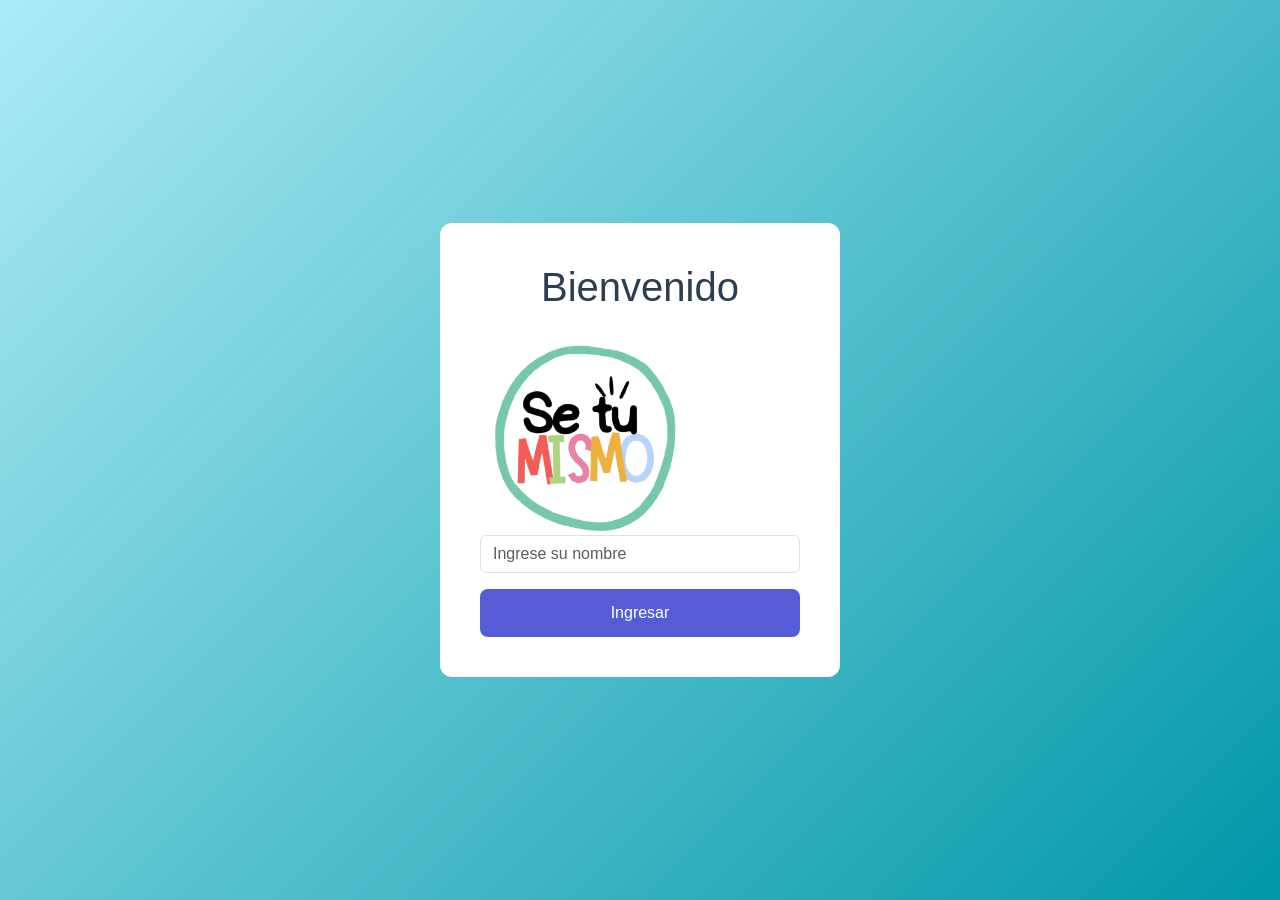
<file: index.html>
<!DOCTYPE html>
<html lang="en">

<head>
  <meta charset="UTF-8">
  <meta name="viewport" content="width=device-width, initial-scale=1.0">
  <title>Document</title>
  <link rel="stylesheet" href="css/bootsrapV5.3.2.css">
  <link rel="stylesheet" href="css/all.min.css">
  <link rel="stylesheet" href="css/style.css">
  <script src="js/bootstrap.bundle.min.js"></script>
  <script src="js/main.js"></script>
</head>

<body>
   <div id="loginScreen" class="login-screen">

  <div class="login-box">

    <h1 class="text-title text-center mb-4">
      Bienvenido
    </h1>
    <p></p>
    <img src="img/logo1.png" width="200px" height="200px">

    <form id="formLogin">

      <input
        type="text"
        id="inputNombre"
        class="form-control mb-3"
        placeholder="Ingrese su nombre">

      <button type="submit" class="btn-temas w-100">
        Ingresar
      </button>

    </form>
    <div id="alertContainer"></div>

  </div>

</div>

<div id="appContent" style="display:none;">
  <header>
    <nav class="navbar navbar-expand-lg bg-body-tertiary">
      <div class="container-fluid">
        <a class="navbar-brand" href="javascript:cargarpagina('home.html')"><img class="logo" src="img/logo1.png" alt=""
            srcset=""></a>
        <button class="navbar-toggler" type="button" data-bs-toggle="collapse" data-bs-target="#navbarNav"
          aria-controls="navbarNav" aria-expanded="false" aria-label="Toggle navigation">
          <span class="navbar-toggler-icon"></span>
        </button>
        <div class="collapse navbar-collapse" id="navbarNav">
          <ul class="navbar-nav">
           
<!-- Dropdown Cotexto -->
          <li class="nav-item dropdown">
            <a class="nav-link dropdown-toggle" href="#" role="button" data-bs-toggle="dropdown">
             Contexto
            </a>

            <ul class="dropdown-menu">
              <li><a class="dropdown-item" href="javascript:cargarpagina('planteamiento.html')">Plantemiento de problema</a></li>
              <li><a class="dropdown-item" href="javascript:cargarpagina('objetivo.html')">Objetivos</a></li>
               <li><a class="dropdown-item" href="javascript:cargarpagina('resumen.html')">Resumen</a></li>
              <li><a class="dropdown-item" href="javascript:cargarpagina('marco.html')">Marco de Referencia</a></li>
             
            </ul>
          </li>

          <!-- Dropdown acerca del proyecto -->
          <li class="nav-item dropdown">
            <a class="nav-link dropdown-toggle" href="#" role="button" data-bs-toggle="dropdown">
              Ruta del proyecto
            </a>

            <ul class="dropdown-menu">
              <li><a class="dropdown-item" href="javascript:cargarpagina('introduccion.html')">Introducción</a></li>
              <li><a class="dropdown-item" href="javascript:cargarpagina('justificacion.html')">Justificación</a></li>
              <li><a class="dropdown-item" href="javascript:cargarpagina('resultado.html')">Evidencias</a></li>
              <li><a class="dropdown-item" href="javascript:cargarpagina('conclusion.html')">Conclusiones</a></li>
            </ul>
          </li>

         
            <li class="nav-item">
              <a class="nav-link" href="javascript:cargarpagina('nosotros.html')">Actividades</a>
            </li>
           
            <li class="nav-item">
              <a class="nav-link" href="javascript:cargarpagina('juego.html')">Juego</a>
            </li>
            <li class="nav-item">
              <a class="nav-link" href="javascript:cargarpagina('creditos.html')">Créditos</a>
            </li>
          </ul>
        </div>
      </div>
    </nav>
  </header>
  
  <section id="contenido">

<div class="page-card">
   

    <p>
        Bienvenido/a  <strong id="nombre"></strong> a este proyecto educativo. 
    </p>

    <p>
        Utiliza el menú de navegación para explorar cada uno de los apartados.
    </p>

    <div class="alert alert-info mt-4">
        Este sitio fue diseñado para facilitar la consulta y presentación del proyecto.
    </div>
</div>
  </section>
  <footer class="footer">
    <p class="mb-0"><span id="year"></span>Gimnasio Santander de Tunja-Todos los derechos reservados Natalia
      Fonseca-Taliana Porras</p>
    <img src="img/escudo.png" alt="" class="img-logo">

  </footer>
  </div>
</body>



</html>
</file>
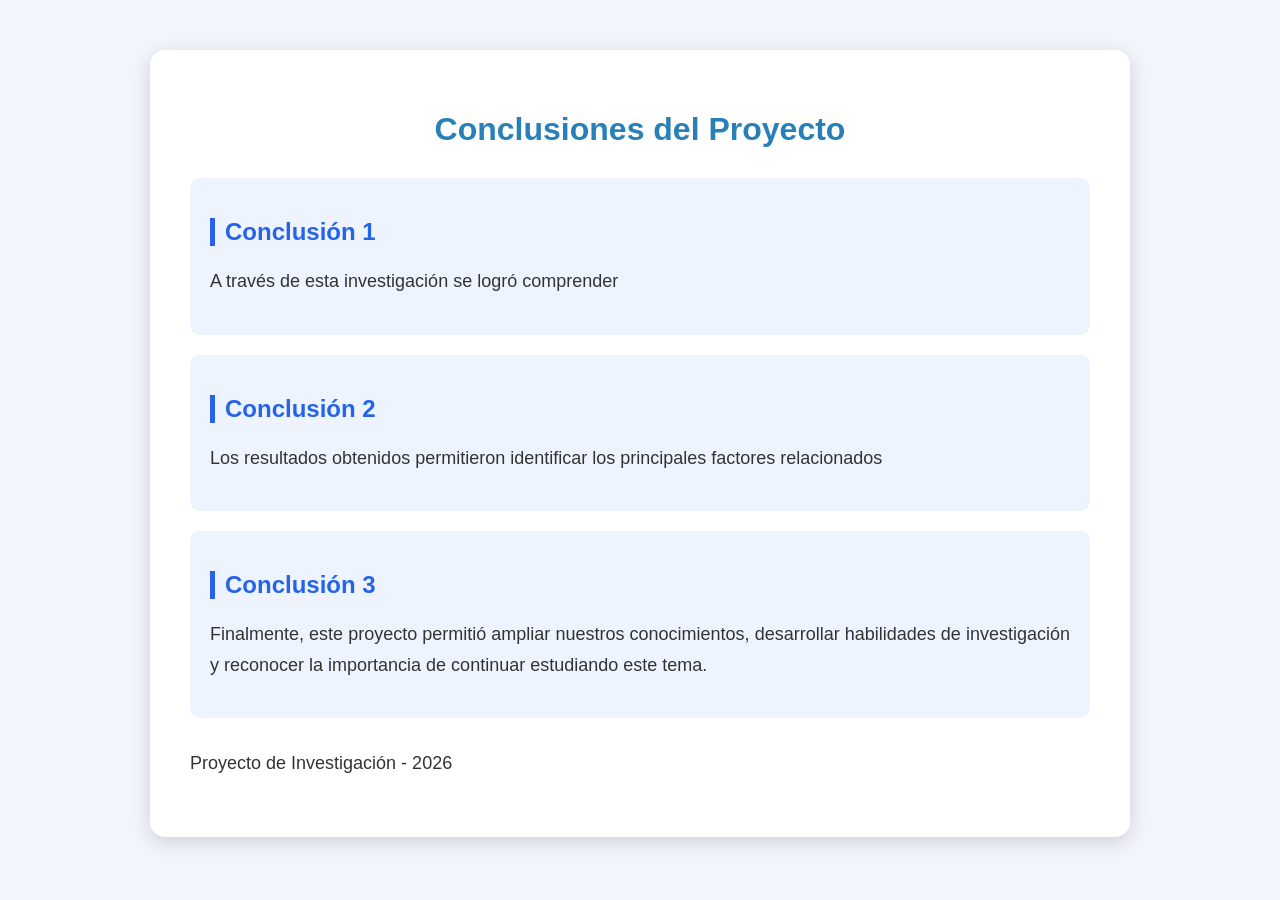
<file: pages/conclusion.html>
<!DOCTYPE html>
<html lang="es">
<head>
    <meta charset="UTF-8">
    <meta name="viewport" content="width=device-width, initial-scale=1.0">
    <title>Conclusiones del Proyecto</title>

    <style>
        body {
            font-family: Arial, sans-serif;
            background: #f2f6fc;
            margin: 0;
            padding: 0;
        }

        .contenedor {
            width: 80%;
            max-width: 900px;
            margin: 50px auto;
            background: white;
            padding: 40px;
            border-radius: 15px;
            box-shadow: 0 5px 20px rgba(0,0,0,0.15);
        }

        h1 {
            text-align: center;
            color:#2980b9;
            margin-bottom: 30px;
        }

        h2 {
            color: #2563eb;
            border-left: 5px solid #2563eb;
            padding-left: 10px;
        }

        p {
            font-size: 18px;
            line-height: 1.7;
            color: #333;
            text-align: justify;
        }

        .conclusion {
            background: #eef4ff;
            padding: 20px;
            margin: 20px 0;
            border-radius: 10px;
        }

        footer {
            text-align: center;
            margin-top: 30px;
            color: #666;
        }
    </style>
</head>

<body>

    <div class="contenedor">

        <h1>Conclusiones del Proyecto </h1>

        <div class="conclusion">
            <h2>Conclusión 1</h2>
            <p>
                A través de esta investigación se logró comprender 
            </p>
        </div>

        <div class="conclusion">
            <h2>Conclusión 2</h2>
            <p>
                Los resultados obtenidos permitieron identificar los principales
                factores relacionados 
            </p>
        </div>

        <div class="conclusion">
            <h2>Conclusión 3</h2>
            <p>
                Finalmente, este proyecto permitió ampliar nuestros conocimientos,
                desarrollar habilidades de investigación y reconocer la importancia
                de continuar estudiando este tema.
            </p>
        </div>

        <footer>
            <p>Proyecto de Investigación - 2026</p>
        </footer>

    </div>

</body>
</html>
</file>
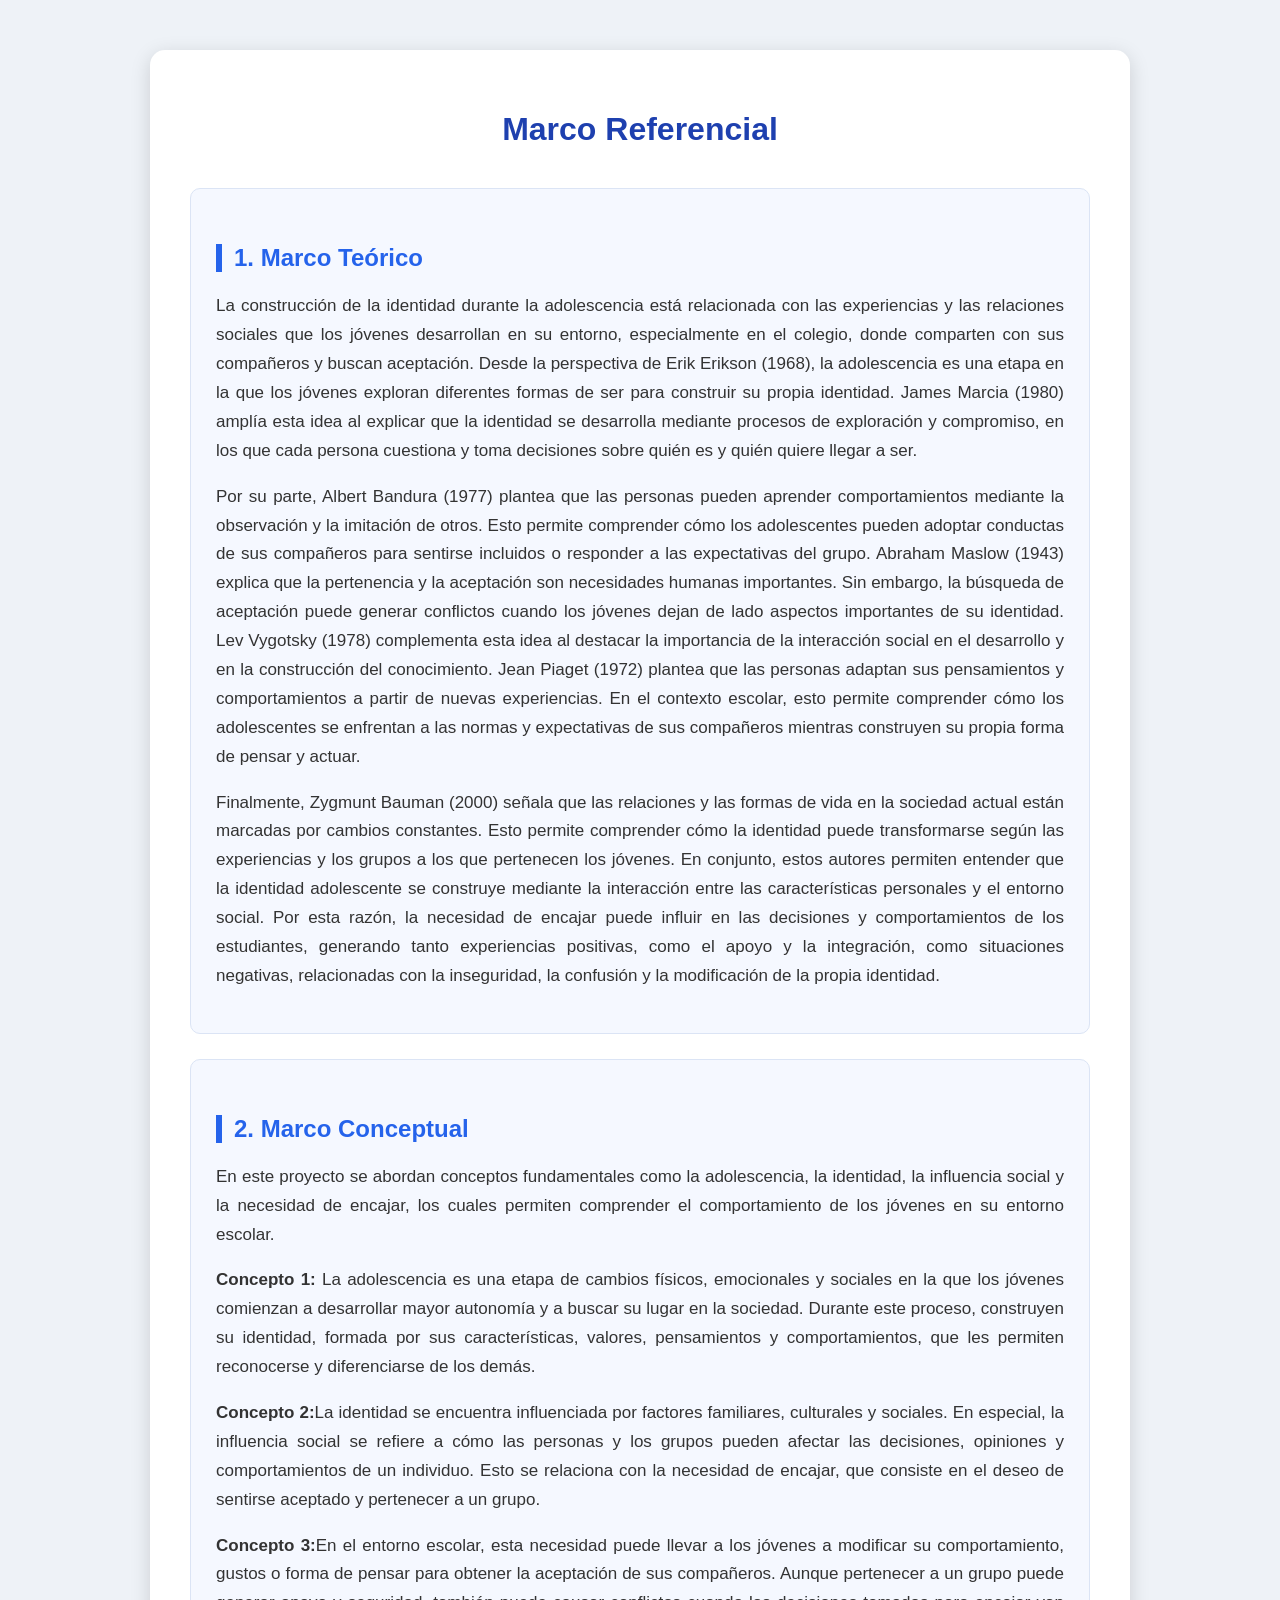
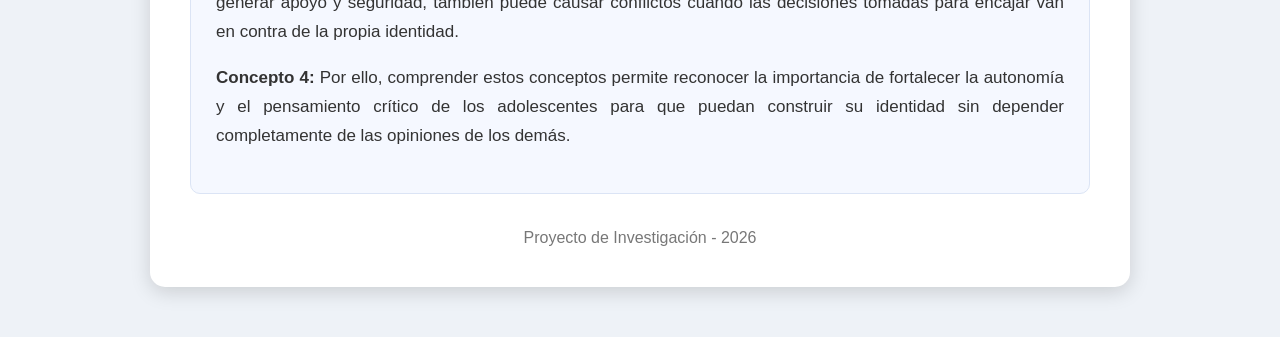
<file: pages/marco.html>
<!DOCTYPE html>
<html lang="es">
<head>
    <meta charset="UTF-8">
    <meta name="viewport" content="width=device-width, initial-scale=1.0">
    <title>Marco Referencial</title>

    <style>
        body {
            font-family: Arial, sans-serif;
            background: #eef2f7;
            margin: 0;
            padding: 0;
        }

        .contenedor {
            width: 85%;
            max-width: 900px;
            margin: 50px auto;
            background: white;
            padding: 40px;
            border-radius: 15px;
            box-shadow: 0 5px 20px rgba(0,0,0,0.15);
        }

        h1 {
            text-align: center;
            color: #1e40af;
            margin-bottom: 40px;
        }

        h2 {
            color: #2563eb;
            border-left: 6px solid #2563eb;
            padding-left: 12px;
            margin-top: 30px;
        }

        p {
            color: #333;
            font-size: 17px;
            line-height: 1.7;
            text-align: justify;
        }

        .seccion {
            background: #f5f8ff;
            padding: 25px;
            margin-bottom: 25px;
            border-radius: 10px;
            border: 1px solid #dbe4f5;
        }

        footer {
            text-align: center;
            color: #777;
            margin-top: 35px;
        }
    </style>
</head>

<body>

    <div class="contenedor">

        <h1>Marco Referencial</h1>

        <!-- MARCO TEÓRICO -->
        <div class="seccion">
            <h2>1. Marco Teórico</h2>

            <p>
                La construcción de la identidad durante la adolescencia está relacionada con las experiencias y las relaciones sociales que los jóvenes desarrollan en su entorno, especialmente en el colegio, donde comparten con sus compañeros y buscan aceptación.

Desde la perspectiva de Erik Erikson (1968), la adolescencia es una etapa en la que los jóvenes exploran diferentes formas de ser para construir su propia identidad. James Marcia (1980) amplía esta idea al explicar que la identidad se desarrolla mediante procesos de exploración y compromiso, en los que cada persona cuestiona y toma decisiones sobre quién es y quién quiere llegar a ser.
            </p>

            <p>
       Por su parte, Albert Bandura (1977) plantea que las personas pueden aprender comportamientos mediante la observación y la imitación de otros. Esto permite comprender cómo los adolescentes pueden adoptar conductas de sus compañeros para sentirse incluidos o responder a las expectativas del grupo.

       Abraham Maslow (1943) explica que la pertenencia y la aceptación son necesidades humanas importantes. Sin embargo, la búsqueda de aceptación puede generar conflictos cuando los jóvenes dejan de lado aspectos importantes de su identidad. Lev Vygotsky (1978) complementa esta idea al destacar la importancia de la interacción social en el desarrollo y en la construcción del conocimiento.

       Jean Piaget (1972) plantea que las personas adaptan sus pensamientos y comportamientos a partir de nuevas experiencias. En el contexto escolar, esto permite comprender cómo los adolescentes se enfrentan a las normas y expectativas de sus compañeros mientras construyen su propia forma de pensar y actuar.
            </p>

            <p>
Finalmente, Zygmunt Bauman (2000) señala que las relaciones y las formas de vida en la sociedad actual están marcadas por cambios constantes. Esto permite comprender cómo la identidad puede transformarse según las experiencias y los grupos a los que pertenecen los jóvenes.

En conjunto, estos autores permiten entender que la identidad adolescente se construye mediante la interacción entre las características personales y el entorno social. Por esta razón, la necesidad de encajar puede influir en las decisiones y comportamientos de los estudiantes, generando tanto experiencias positivas, como el apoyo y la integración, como situaciones negativas, relacionadas con la inseguridad, la confusión y la modificación de la propia identidad.
            </p>
        </div>

        <!-- MARCO CONCEPTUAL -->
        <div class="seccion">
            <h2>2. Marco Conceptual</h2>

            <p>
                
En este proyecto se abordan conceptos fundamentales como la adolescencia, la identidad, la influencia social y la necesidad de encajar, los cuales permiten comprender el comportamiento de los jóvenes en su entorno escolar.
            </p>

            <p>
                <strong>Concepto 1:</strong> La adolescencia es una etapa de cambios físicos, emocionales y sociales en la que los jóvenes comienzan a desarrollar mayor autonomía y a buscar su lugar en la sociedad. Durante este proceso, construyen su identidad, formada por sus características, valores, pensamientos y comportamientos, que les permiten reconocerse y diferenciarse de los demás.
            </p>

            <p>
                <strong>Concepto 2:</strong>La identidad se encuentra influenciada por factores familiares, culturales y sociales. En especial, la influencia social se refiere a cómo las personas y los grupos pueden afectar las decisiones, opiniones y comportamientos de un individuo. Esto se relaciona con la necesidad de encajar, que consiste en el deseo de sentirse aceptado y pertenecer a un grupo.
            </p>

            <p>
                <strong>Concepto 3:</strong>En el entorno escolar, esta necesidad puede llevar a los jóvenes a modificar su comportamiento, gustos o forma de pensar para obtener la aceptación de sus compañeros. Aunque pertenecer a un grupo puede generar apoyo y seguridad, también puede causar conflictos cuando las decisiones tomadas para encajar van en contra de la propia identidad.
            </p>

            <p>
                <strong>Concepto 4:</strong> 
Por ello, comprender estos conceptos permite reconocer la importancia de fortalecer la autonomía y el pensamiento crítico de los adolescentes para que puedan construir su identidad sin depender completamente de las opiniones de los demás.
            </p>
        </div>

        <footer>
            Proyecto de Investigación - 2026
        </footer>

    </div>

</body>
</html>
</file>
<file: css/style.css>
:root{
    --background-navbar:#7ed6df;
    --background-footer:#22a6b3;
}
.navbar{
    background-color: var(--background-navbar) !important;
}
.footer{
    position: fixed;
    bottom: 0;
    width: 100%;
    text-align: center;
    color: var(--color-footer);
    font-weight: bold;
    min-height: 10vh;
    display: flex;
    justify-content: space-between;
    align-items: center;
    background-color: var(--background-footer);
    color:white;
    padding: 6px 20px;
}
.page-card {
    padding: 30px;
    border-radius: 18px;
    background-color: #ffffff;
    box-shadow: 0 6px 18px rgba(0, 0, 0, 0.08);
}
.p1{
    margin: 29px;
    font-size:19px;
    text-align: justify;
    font-family: 'Gill Sans', 'Gill Sans MT', Calibri, 'Trebuchet MS', sans-serif;
     padding: auto;
}
.img-introduccion{
    margin-top: 50px;

}
.img-logo{
    width: 40px;
    height: 40px;
}
iframe{
    width: 100%;
    height: 100vh;
    border: none;
}

#espacio{
    height: 300px;
}
.logo{
    width: 60px;
    height:60px;
}
.img-resultado{
   margin-top: 50px; 
    width: 500px;
   height:500px;
}

.parrafo1{
    text-align: justify;
    font-family: 'Gill Sans', 'Gill Sans MT', Calibri, 'Trebuchet MS', sans-serif;
    font-size: 20px;
    margin: 10px;
    padding: auto;
}
.col-sm-8{
    font-family: 'Gill Sans', 'Gill Sans MT', Calibri, 'Trebuchet MS', sans-serif;
    font-size: 22px;
}
.col-sm-4{
     font-family: 'Gill Sans', 'Gill Sans MT', Calibri, 'Trebuchet MS', sans-serif;
    font-size: 22px;
}
.col-sm{
    font-family: 'Lucida Sans', 'Lucida Sans Regular', 'Lucida Grande', 'Lucida Sans Unicode', Geneva, Verdana, sans-serif;
    font-size: 18px;
}


.actividad{
    max-width:800px;
    margin:auto;
    margin-top:40px;
    background:white;
    padding:40px;
    border-radius:15px;
    box-shadow:0 0 10px rgba(0,0,0,.1);
}

.tablero{
    display:grid;
    grid-template-columns:repeat(3, 1fr);
    gap:20px;
}

.carta{
    height:170px;
    background:#545dd6;
    border-radius:15px;
    display:flex;
    align-items:center;
    justify-content:center;
    cursor:pointer;
    overflow:hidden;
    transition:.3s;
}

.carta.activa{
    background:white;
    border:3px solid #775bac;
}

.carta.completada{
    background:#9ae2c1;
    border:3px solid #9ae2c1;
    cursor:default;
}

.imagen-carta{
    width:100px;
    pointer-events:none;
}

.mensaje-final{
    margin-top:30px;
    padding:20px;
    border-radius:10px;
    background:#d4edda;
    color:#9ae2c1;
    text-align:center;
    font-size:28px;
    font-weight:bold;
    display:none;
}

.login-screen{
position: fixed;
top: θ;
left: 0;
width:100%;
height:100vh;
background:linear-gradient(135deg,#07d2ec4d,#0097a7);
display:flex;
justify-content: center;
align-items: center;
z-index: 99999;
}
.login-box {
background:#ffffff;
padding: 40px;
border-radius: 12px;
width: 90%;
max-width: 400px;
box-shadow:0 10px 30px □rgba(0,0,0,0.2);
}
.credito-card {
border: none;
border-radius: 12px;
overflow: hidden;
transition: all 0.4s ease;
}
.credito-card img {
height: 280px;
object-fit: cover;
}
.credito-card:hover {
transform:translateY(-10px);
box-shadow: 0 15px 25px □rgba(0,0,0,0.15);
}
.credito-card .card-title{
color: #192a56;
font-weight: bold;
}

.btn-temas {
    background-color: #545dd6;
    color: white;
    border: none;
    border-radius: 8px; /* Bordes redondeados */
    padding: 12px 24px;
    font-size: 16px;
    cursor: pointer;
    transition: background-color 0.3s ease;
}

.btn-temas:hover {
    background-color: #6b73e0; /* Un poco más claro */
}

       body {
            font-family: Arial, sans-serif;
            background-color: #f4f6f8;
            margin: 0;
       
        }

        h1 {
            text-align: center;
            color: #2c3e50;
            margin-bottom: 10px;
        }

        .introduccion {
            text-align: center;
            max-width: 800px;
            margin: 0 auto 30px;
            color: #555;
            line-height: 1.6;
        }

        .contenedor {
            max-width: 900px;
            margin: auto;
        }

        .caja {
            background-color: white;
            padding: 20px;
            margin-bottom: 20px;
            border-radius: 12px;
            box-shadow: 0 4px 10px rgba(0, 0, 0, 0.1);
            border-left: 6px solid #3498db;
        }

        .pregunta {
            font-size: 19px;
            font-weight: bold;
            color: #2980b9;
            margin-bottom: 10px;
        }

        .respuesta {
            color: #444;
            line-height: 1.6;
            font-size: 16px;
        }

        .conclusion {
            background-color: #eaf4fb;
            padding: 20px;
            border-radius: 12px;
            margin-top: 30px;
        }

        .conclusion h2 {
            color: #2c3e50;
        }
         body {
            margin: 0;
            font-family: Arial, sans-serif;
            background-color: #f4f6f8;
        }

        .resumen-contenedor {
            display: flex;
            justify-content: center;
            align-items: center;
            padding: 50px 20px;
        }

        .caja-resumen {
            width: 80%;
            max-width: 800px;
            background-color: white;
            padding: 35px;
            border-radius: 15px;
            box-shadow: 0 5px 20px rgba(16, 119, 204, 0.12);
            border: 1px solid #ddd;
        }

        .caja-resumen h2 {
            text-align: center;
            margin-bottom: 25px;
            color: #399ae9;
        }

        .caja-resumen p {
            text-align: justify;
            line-height: 1.7;
            color:black;
            font-size: 17px;
        }
        .separador{
            height:200px;
        }
</file>
<file: css/bootsrapV5.3.2.css>
@charset "UTF-8";/*!
 * Bootstrap  v5.3.2 (https://getbootstrap.com/)
 * Copyright 2011-2023 The Bootstrap Authors
 * Licensed under MIT (https://github.com/twbs/bootstrap/blob/main/LICENSE)
 */:root,[data-bs-theme=light]{--bs-blue:#0d6efd;--bs-indigo:#6610f2;--bs-purple:#6f42c1;--bs-pink:#d63384;--bs-red:#dc3545;--bs-orange:#fd7e14;--bs-yellow:#ffc107;--bs-green:#198754;--bs-teal:#20c997;--bs-cyan:#0dcaf0;--bs-black:#000;--bs-white:#fff;--bs-gray:#6c757d;--bs-gray-dark:#343a40;--bs-gray-100:#f8f9fa;--bs-gray-200:#e9ecef;--bs-gray-300:#dee2e6;--bs-gray-400:#ced4da;--bs-gray-500:#adb5bd;--bs-gray-600:#6c757d;--bs-gray-700:#495057;--bs-gray-800:#343a40;--bs-gray-900:#212529;--bs-primary:#0d6efd;--bs-secondary:#6c757d;--bs-success:#198754;--bs-info:#0dcaf0;--bs-warning:#ffc107;--bs-danger:#dc3545;--bs-light:#f8f9fa;--bs-dark:#212529;--bs-primary-rgb:13,110,253;--bs-secondary-rgb:108,117,125;--bs-success-rgb:25,135,84;--bs-info-rgb:13,202,240;--bs-warning-rgb:255,193,7;--bs-danger-rgb:220,53,69;--bs-light-rgb:248,249,250;--bs-dark-rgb:33,37,41;--bs-primary-text-emphasis:#052c65;--bs-secondary-text-emphasis:#2b2f32;--bs-success-text-emphasis:#0a3622;--bs-info-text-emphasis:#055160;--bs-warning-text-emphasis:#664d03;--bs-danger-text-emphasis:#58151c;--bs-light-text-emphasis:#495057;--bs-dark-text-emphasis:#495057;--bs-primary-bg-subtle:#cfe2ff;--bs-secondary-bg-subtle:#e2e3e5;--bs-success-bg-subtle:#d1e7dd;--bs-info-bg-subtle:#cff4fc;--bs-warning-bg-subtle:#fff3cd;--bs-danger-bg-subtle:#f8d7da;--bs-light-bg-subtle:#fcfcfd;--bs-dark-bg-subtle:#ced4da;--bs-primary-border-subtle:#9ec5fe;--bs-secondary-border-subtle:#c4c8cb;--bs-success-border-subtle:#a3cfbb;--bs-info-border-subtle:#9eeaf9;--bs-warning-border-subtle:#ffe69c;--bs-danger-border-subtle:#f1aeb5;--bs-light-border-subtle:#e9ecef;--bs-dark-border-subtle:#adb5bd;--bs-white-rgb:255,255,255;--bs-black-rgb:0,0,0;--bs-font-sans-serif:system-ui,-apple-system,"Segoe UI",Roboto,"Helvetica Neue","Noto Sans","Liberation Sans",Arial,sans-serif,"Apple Color Emoji","Segoe UI Emoji","Segoe UI Symbol","Noto Color Emoji";--bs-font-monospace:SFMono-Regular,Menlo,Monaco,Consolas,"Liberation Mono","Courier New",monospace;--bs-gradient:linear-gradient(180deg, rgba(255, 255, 255, 0.15), rgba(255, 255, 255, 0));--bs-body-font-family:var(--bs-font-sans-serif);--bs-body-font-size:1rem;--bs-body-font-weight:400;--bs-body-line-height:1.5;--bs-body-color:#212529;--bs-body-color-rgb:33,37,41;--bs-body-bg:#fff;--bs-body-bg-rgb:255,255,255;--bs-emphasis-color:#000;--bs-emphasis-color-rgb:0,0,0;--bs-secondary-color:rgba(33, 37, 41, 0.75);--bs-secondary-color-rgb:33,37,41;--bs-secondary-bg:#e9ecef;--bs-secondary-bg-rgb:233,236,239;--bs-tertiary-color:rgba(33, 37, 41, 0.5);--bs-tertiary-color-rgb:33,37,41;--bs-tertiary-bg:#f8f9fa;--bs-tertiary-bg-rgb:248,249,250;--bs-heading-color:inherit;--bs-link-color:#0d6efd;--bs-link-color-rgb:13,110,253;--bs-link-decoration:underline;--bs-link-hover-color:#0a58ca;--bs-link-hover-color-rgb:10,88,202;--bs-code-color:#d63384;--bs-highlight-color:#212529;--bs-highlight-bg:#fff3cd;--bs-border-width:1px;--bs-border-style:solid;--bs-border-color:#dee2e6;--bs-border-color-translucent:rgba(0, 0, 0, 0.175);--bs-border-radius:0.375rem;--bs-border-radius-sm:0.25rem;--bs-border-radius-lg:0.5rem;--bs-border-radius-xl:1rem;--bs-border-radius-xxl:2rem;--bs-border-radius-2xl:var(--bs-border-radius-xxl);--bs-border-radius-pill:50rem;--bs-box-shadow:0 0.5rem 1rem rgba(0, 0, 0, 0.15);--bs-box-shadow-sm:0 0.125rem 0.25rem rgba(0, 0, 0, 0.075);--bs-box-shadow-lg:0 1rem 3rem rgba(0, 0, 0, 0.175);--bs-box-shadow-inset:inset 0 1px 2px rgba(0, 0, 0, 0.075);--bs-focus-ring-width:0.25rem;--bs-focus-ring-opacity:0.25;--bs-focus-ring-color:rgba(13, 110, 253, 0.25);--bs-form-valid-color:#198754;--bs-form-valid-border-color:#198754;--bs-form-invalid-color:#dc3545;--bs-form-invalid-border-color:#dc3545}[data-bs-theme=dark]{color-scheme:dark;--bs-body-color:#dee2e6;--bs-body-color-rgb:222,226,230;--bs-body-bg:#212529;--bs-body-bg-rgb:33,37,41;--bs-emphasis-color:#fff;--bs-emphasis-color-rgb:255,255,255;--bs-secondary-color:rgba(222, 226, 230, 0.75);--bs-secondary-color-rgb:222,226,230;--bs-secondary-bg:#343a40;--bs-secondary-bg-rgb:52,58,64;--bs-tertiary-color:rgba(222, 226, 230, 0.5);--bs-tertiary-color-rgb:222,226,230;--bs-tertiary-bg:#2b3035;--bs-tertiary-bg-rgb:43,48,53;--bs-primary-text-emphasis:#6ea8fe;--bs-secondary-text-emphasis:#a7acb1;--bs-success-text-emphasis:#75b798;--bs-info-text-emphasis:#6edff6;--bs-warning-text-emphasis:#ffda6a;--bs-danger-text-emphasis:#ea868f;--bs-light-text-emphasis:#f8f9fa;--bs-dark-text-emphasis:#dee2e6;--bs-primary-bg-subtle:#031633;--bs-secondary-bg-subtle:#161719;--bs-success-bg-subtle:#051b11;--bs-info-bg-subtle:#032830;--bs-warning-bg-subtle:#332701;--bs-danger-bg-subtle:#2c0b0e;--bs-light-bg-subtle:#343a40;--bs-dark-bg-subtle:#1a1d20;--bs-primary-border-subtle:#084298;--bs-secondary-border-subtle:#41464b;--bs-success-border-subtle:#0f5132;--bs-info-border-subtle:#087990;--bs-warning-border-subtle:#997404;--bs-danger-border-subtle:#842029;--bs-light-border-subtle:#495057;--bs-dark-border-subtle:#343a40;--bs-heading-color:inherit;--bs-link-color:#6ea8fe;--bs-link-hover-color:#8bb9fe;--bs-link-color-rgb:110,168,254;--bs-link-hover-color-rgb:139,185,254;--bs-code-color:#e685b5;--bs-highlight-color:#dee2e6;--bs-highlight-bg:#664d03;--bs-border-color:#495057;--bs-border-color-translucent:rgba(255, 255, 255, 0.15);--bs-form-valid-color:#75b798;--bs-form-valid-border-color:#75b798;--bs-form-invalid-color:#ea868f;--bs-form-invalid-border-color:#ea868f}*,::after,::before{box-sizing:border-box}@media (prefers-reduced-motion:no-preference){:root{scroll-behavior:smooth}}body{margin:0;font-family:var(--bs-body-font-family);font-size:var(--bs-body-font-size);font-weight:var(--bs-body-font-weight);line-height:var(--bs-body-line-height);color:var(--bs-body-color);text-align:var(--bs-body-text-align);background-color:var(--bs-body-bg);-webkit-text-size-adjust:100%;-webkit-tap-highlight-color:transparent}hr{margin:1rem 0;color:inherit;border:0;border-top:var(--bs-border-width) solid;opacity:.25}.h1,.h2,.h3,.h4,.h5,.h6,h1,h2,h3,h4,h5,h6{margin-top:0;margin-bottom:.5rem;font-weight:500;line-height:1.2;color:var(--bs-heading-color)}.h1,h1{font-size:calc(1.375rem + 1.5vw)}@media (min-width:1200px){.h1,h1{font-size:2.5rem}}.h2,h2{font-size:calc(1.325rem + .9vw)}@media (min-width:1200px){.h2,h2{font-size:2rem}}.h3,h3{font-size:calc(1.3rem + .6vw)}@media (min-width:1200px){.h3,h3{font-size:1.75rem}}.h4,h4{font-size:calc(1.275rem + .3vw)}@media (min-width:1200px){.h4,h4{font-size:1.5rem}}.h5,h5{font-size:1.25rem}.h6,h6{font-size:1rem}p{margin-top:0;margin-bottom:1rem}abbr[title]{-webkit-text-decoration:underline dotted;text-decoration:underline dotted;cursor:help;-webkit-text-decoration-skip-ink:none;text-decoration-skip-ink:none}address{margin-bottom:1rem;font-style:normal;line-height:inherit}ol,ul{padding-left:2rem}dl,ol,ul{margin-top:0;margin-bottom:1rem}ol ol,ol ul,ul ol,ul ul{margin-bottom:0}dt{font-weight:700}dd{margin-bottom:.5rem;margin-left:0}blockquote{margin:0 0 1rem}b,strong{font-weight:bolder}.small,small{font-size:.875em}.mark,mark{padding:.1875em;color:var(--bs-highlight-color);background-color:var(--bs-highlight-bg)}sub,sup{position:relative;font-size:.75em;line-height:0;vertical-align:baseline}sub{bottom:-.25em}sup{top:-.5em}a{color:rgba(var(--bs-link-color-rgb),var(--bs-link-opacity,1));text-decoration:underline}a:hover{--bs-link-color-rgb:var(--bs-link-hover-color-rgb)}a:not([href]):not([class]),a:not([href]):not([class]):hover{color:inherit;text-decoration:none}code,kbd,pre,samp{font-family:var(--bs-font-monospace);font-size:1em}pre{display:block;margin-top:0;margin-bottom:1rem;overflow:auto;font-size:.875em}pre code{font-size:inherit;color:inherit;word-break:normal}code{font-size:.875em;color:var(--bs-code-color);word-wrap:break-word}a>code{color:inherit}kbd{padding:.1875rem .375rem;font-size:.875em;color:var(--bs-body-bg);background-color:var(--bs-body-color);border-radius:.25rem}kbd kbd{padding:0;font-size:1em}figure{margin:0 0 1rem}img,svg{vertical-align:middle}table{caption-side:bottom;border-collapse:collapse}caption{padding-top:.5rem;padding-bottom:.5rem;color:var(--bs-secondary-color);text-align:left}th{text-align:inherit;text-align:-webkit-match-parent}tbody,td,tfoot,th,thead,tr{border-color:inherit;border-style:solid;border-width:0}label{display:inline-block}button{border-radius:0}button:focus:not(:focus-visible){outline:0}button,input,optgroup,select,textarea{margin:0;font-family:inherit;font-size:inherit;line-height:inherit}button,select{text-transform:none}[role=button]{cursor:pointer}select{word-wrap:normal}select:disabled{opacity:1}[list]:not([type=date]):not([type=datetime-local]):not([type=month]):not([type=week]):not([type=time])::-webkit-calendar-picker-indicator{display:none!important}[type=button],[type=reset],[type=submit],button{-webkit-appearance:button}[type=button]:not(:disabled),[type=reset]:not(:disabled),[type=submit]:not(:disabled),button:not(:disabled){cursor:pointer}::-moz-focus-inner{padding:0;border-style:none}textarea{resize:vertical}fieldset{min-width:0;padding:0;margin:0;border:0}legend{float:left;width:100%;padding:0;margin-bottom:.5rem;font-size:calc(1.275rem + .3vw);line-height:inherit}@media (min-width:1200px){legend{font-size:1.5rem}}legend+*{clear:left}::-webkit-datetime-edit-day-field,::-webkit-datetime-edit-fields-wrapper,::-webkit-datetime-edit-hour-field,::-webkit-datetime-edit-minute,::-webkit-datetime-edit-month-field,::-webkit-datetime-edit-text,::-webkit-datetime-edit-year-field{padding:0}::-webkit-inner-spin-button{height:auto}[type=search]{-webkit-appearance:textfield;outline-offset:-2px}::-webkit-search-decoration{-webkit-appearance:none}::-webkit-color-swatch-wrapper{padding:0}::-webkit-file-upload-button{font:inherit;-webkit-appearance:button}::file-selector-button{font:inherit;-webkit-appearance:button}output{display:inline-block}iframe{border:0}summary{display:list-item;cursor:pointer}progress{vertical-align:baseline}[hidden]{display:none!important}.lead{font-size:1.25rem;font-weight:300}.display-1{font-size:calc(1.625rem + 4.5vw);font-weight:300;line-height:1.2}@media (min-width:1200px){.display-1{font-size:5rem}}.display-2{font-size:calc(1.575rem + 3.9vw);font-weight:300;line-height:1.2}@media (min-width:1200px){.display-2{font-size:4.5rem}}.display-3{font-size:calc(1.525rem + 3.3vw);font-weight:300;line-height:1.2}@media (min-width:1200px){.display-3{font-size:4rem}}.display-4{font-size:calc(1.475rem + 2.7vw);font-weight:300;line-height:1.2}@media (min-width:1200px){.display-4{font-size:3.5rem}}.display-5{font-size:calc(1.425rem + 2.1vw);font-weight:300;line-height:1.2}@media (min-width:1200px){.display-5{font-size:3rem}}.display-6{font-size:calc(1.375rem + 1.5vw);font-weight:300;line-height:1.2}@media (min-width:1200px){.display-6{font-size:2.5rem}}.list-unstyled{padding-left:0;list-style:none}.list-inline{padding-left:0;list-style:none}.list-inline-item{display:inline-block}.list-inline-item:not(:last-child){margin-right:.5rem}.initialism{font-size:.875em;text-transform:uppercase}.blockquote{margin-bottom:1rem;font-size:1.25rem}.blockquote>:last-child{margin-bottom:0}.blockquote-footer{margin-top:-1rem;margin-bottom:1rem;font-size:.875em;color:#6c757d}.blockquote-footer::before{content:"— "}.img-fluid{max-width:100%;height:auto}.img-thumbnail{padding:.25rem;background-color:var(--bs-body-bg);border:var(--bs-border-width) solid var(--bs-border-color);border-radius:var(--bs-border-radius);max-width:100%;height:auto}.figure{display:inline-block}.figure-img{margin-bottom:.5rem;line-height:1}.figure-caption{font-size:.875em;color:var(--bs-secondary-color)}.container,.container-fluid,.container-lg,.container-md,.container-sm,.container-xl,.container-xxl{--bs-gutter-x:1.5rem;--bs-gutter-y:0;width:100%;padding-right:calc(var(--bs-gutter-x) * .5);padding-left:calc(var(--bs-gutter-x) * .5);margin-right:auto;margin-left:auto}@media (min-width:576px){.container,.container-sm{max-width:540px}}@media (min-width:768px){.container,.container-md,.container-sm{max-width:720px}}@media (min-width:992px){.container,.container-lg,.container-md,.container-sm{max-width:960px}}@media (min-width:1200px){.container,.container-lg,.container-md,.container-sm,.container-xl{max-width:1140px}}@media (min-width:1400px){.container,.container-lg,.container-md,.container-sm,.container-xl,.container-xxl{max-width:1320px}}:root{--bs-breakpoint-xs:0;--bs-breakpoint-sm:576px;--bs-breakpoint-md:768px;--bs-breakpoint-lg:992px;--bs-breakpoint-xl:1200px;--bs-breakpoint-xxl:1400px}.row{--bs-gutter-x:1.5rem;--bs-gutter-y:0;display:flex;flex-wrap:wrap;margin-top:calc(-1 * var(--bs-gutter-y));margin-right:calc(-.5 * var(--bs-gutter-x));margin-left:calc(-.5 * var(--bs-gutter-x))}.row>*{flex-shrink:0;width:100%;max-width:100%;padding-right:calc(var(--bs-gutter-x) * .5);padding-left:calc(var(--bs-gutter-x) * .5);margin-top:var(--bs-gutter-y)}.col{flex:1 0 0%}.row-cols-auto>*{flex:0 0 auto;width:auto}.row-cols-1>*{flex:0 0 auto;width:100%}.row-cols-2>*{flex:0 0 auto;width:50%}.row-cols-3>*{flex:0 0 auto;width:33.33333333%}.row-cols-4>*{flex:0 0 auto;width:25%}.row-cols-5>*{flex:0 0 auto;width:20%}.row-cols-6>*{flex:0 0 auto;width:16.66666667%}.col-auto{flex:0 0 auto;width:auto}.col-1{flex:0 0 auto;width:8.33333333%}.col-2{flex:0 0 auto;width:16.66666667%}.col-3{flex:0 0 auto;width:25%}.col-4{flex:0 0 auto;width:33.33333333%}.col-5{flex:0 0 auto;width:41.66666667%}.col-6{flex:0 0 auto;width:50%}.col-7{flex:0 0 auto;width:58.33333333%}.col-8{flex:0 0 auto;width:66.66666667%}.col-9{flex:0 0 auto;width:75%}.col-10{flex:0 0 auto;width:83.33333333%}.col-11{flex:0 0 auto;width:91.66666667%}.col-12{flex:0 0 auto;width:100%}.offset-1{margin-left:8.33333333%}.offset-2{margin-left:16.66666667%}.offset-3{margin-left:25%}.offset-4{margin-left:33.33333333%}.offset-5{margin-left:41.66666667%}.offset-6{margin-left:50%}.offset-7{margin-left:58.33333333%}.offset-8{margin-left:66.66666667%}.offset-9{margin-left:75%}.offset-10{margin-left:83.33333333%}.offset-11{margin-left:91.66666667%}.g-0,.gx-0{--bs-gutter-x:0}.g-0,.gy-0{--bs-gutter-y:0}.g-1,.gx-1{--bs-gutter-x:0.25rem}.g-1,.gy-1{--bs-gutter-y:0.25rem}.g-2,.gx-2{--bs-gutter-x:0.5rem}.g-2,.gy-2{--bs-gutter-y:0.5rem}.g-3,.gx-3{--bs-gutter-x:1rem}.g-3,.gy-3{--bs-gutter-y:1rem}.g-4,.gx-4{--bs-gutter-x:1.5rem}.g-4,.gy-4{--bs-gutter-y:1.5rem}.g-5,.gx-5{--bs-gutter-x:3rem}.g-5,.gy-5{--bs-gutter-y:3rem}@media (min-width:576px){.col-sm{flex:1 0 0%}.row-cols-sm-auto>*{flex:0 0 auto;width:auto}.row-cols-sm-1>*{flex:0 0 auto;width:100%}.row-cols-sm-2>*{flex:0 0 auto;width:50%}.row-cols-sm-3>*{flex:0 0 auto;width:33.33333333%}.row-cols-sm-4>*{flex:0 0 auto;width:25%}.row-cols-sm-5>*{flex:0 0 auto;width:20%}.row-cols-sm-6>*{flex:0 0 auto;width:16.66666667%}.col-sm-auto{flex:0 0 auto;width:auto}.col-sm-1{flex:0 0 auto;width:8.33333333%}.col-sm-2{flex:0 0 auto;width:16.66666667%}.col-sm-3{flex:0 0 auto;width:25%}.col-sm-4{flex:0 0 auto;width:33.33333333%}.col-sm-5{flex:0 0 auto;width:41.66666667%}.col-sm-6{flex:0 0 auto;width:50%}.col-sm-7{flex:0 0 auto;width:58.33333333%}.col-sm-8{flex:0 0 auto;width:66.66666667%}.col-sm-9{flex:0 0 auto;width:75%}.col-sm-10{flex:0 0 auto;width:83.33333333%}.col-sm-11{flex:0 0 auto;width:91.66666667%}.col-sm-12{flex:0 0 auto;width:100%}.offset-sm-0{margin-left:0}.offset-sm-1{margin-left:8.33333333%}.offset-sm-2{margin-left:16.66666667%}.offset-sm-3{margin-left:25%}.offset-sm-4{margin-left:33.33333333%}.offset-sm-5{margin-left:41.66666667%}.offset-sm-6{margin-left:50%}.offset-sm-7{margin-left:58.33333333%}.offset-sm-8{margin-left:66.66666667%}.offset-sm-9{margin-left:75%}.offset-sm-10{margin-left:83.33333333%}.offset-sm-11{margin-left:91.66666667%}.g-sm-0,.gx-sm-0{--bs-gutter-x:0}.g-sm-0,.gy-sm-0{--bs-gutter-y:0}.g-sm-1,.gx-sm-1{--bs-gutter-x:0.25rem}.g-sm-1,.gy-sm-1{--bs-gutter-y:0.25rem}.g-sm-2,.gx-sm-2{--bs-gutter-x:0.5rem}.g-sm-2,.gy-sm-2{--bs-gutter-y:0.5rem}.g-sm-3,.gx-sm-3{--bs-gutter-x:1rem}.g-sm-3,.gy-sm-3{--bs-gutter-y:1rem}.g-sm-4,.gx-sm-4{--bs-gutter-x:1.5rem}.g-sm-4,.gy-sm-4{--bs-gutter-y:1.5rem}.g-sm-5,.gx-sm-5{--bs-gutter-x:3rem}.g-sm-5,.gy-sm-5{--bs-gutter-y:3rem}}@media (min-width:768px){.col-md{flex:1 0 0%}.row-cols-md-auto>*{flex:0 0 auto;width:auto}.row-cols-md-1>*{flex:0 0 auto;width:100%}.row-cols-md-2>*{flex:0 0 auto;width:50%}.row-cols-md-3>*{flex:0 0 auto;width:33.33333333%}.row-cols-md-4>*{flex:0 0 auto;width:25%}.row-cols-md-5>*{flex:0 0 auto;width:20%}.row-cols-md-6>*{flex:0 0 auto;width:16.66666667%}.col-md-auto{flex:0 0 auto;width:auto}.col-md-1{flex:0 0 auto;width:8.33333333%}.col-md-2{flex:0 0 auto;width:16.66666667%}.col-md-3{flex:0 0 auto;width:25%}.col-md-4{flex:0 0 auto;width:33.33333333%}.col-md-5{flex:0 0 auto;width:41.66666667%}.col-md-6{flex:0 0 auto;width:50%}.col-md-7{flex:0 0 auto;width:58.33333333%}.col-md-8{flex:0 0 auto;width:66.66666667%}.col-md-9{flex:0 0 auto;width:75%}.col-md-10{flex:0 0 auto;width:83.33333333%}.col-md-11{flex:0 0 auto;width:91.66666667%}.col-md-12{flex:0 0 auto;width:100%}.offset-md-0{margin-left:0}.offset-md-1{margin-left:8.33333333%}.offset-md-2{margin-left:16.66666667%}.offset-md-3{margin-left:25%}.offset-md-4{margin-left:33.33333333%}.offset-md-5{margin-left:41.66666667%}.offset-md-6{margin-left:50%}.offset-md-7{margin-left:58.33333333%}.offset-md-8{margin-left:66.66666667%}.offset-md-9{margin-left:75%}.offset-md-10{margin-left:83.33333333%}.offset-md-11{margin-left:91.66666667%}.g-md-0,.gx-md-0{--bs-gutter-x:0}.g-md-0,.gy-md-0{--bs-gutter-y:0}.g-md-1,.gx-md-1{--bs-gutter-x:0.25rem}.g-md-1,.gy-md-1{--bs-gutter-y:0.25rem}.g-md-2,.gx-md-2{--bs-gutter-x:0.5rem}.g-md-2,.gy-md-2{--bs-gutter-y:0.5rem}.g-md-3,.gx-md-3{--bs-gutter-x:1rem}.g-md-3,.gy-md-3{--bs-gutter-y:1rem}.g-md-4,.gx-md-4{--bs-gutter-x:1.5rem}.g-md-4,.gy-md-4{--bs-gutter-y:1.5rem}.g-md-5,.gx-md-5{--bs-gutter-x:3rem}.g-md-5,.gy-md-5{--bs-gutter-y:3rem}}@media (min-width:992px){.col-lg{flex:1 0 0%}.row-cols-lg-auto>*{flex:0 0 auto;width:auto}.row-cols-lg-1>*{flex:0 0 auto;width:100%}.row-cols-lg-2>*{flex:0 0 auto;width:50%}.row-cols-lg-3>*{flex:0 0 auto;width:33.33333333%}.row-cols-lg-4>*{flex:0 0 auto;width:25%}.row-cols-lg-5>*{flex:0 0 auto;width:20%}.row-cols-lg-6>*{flex:0 0 auto;width:16.66666667%}.col-lg-auto{flex:0 0 auto;width:auto}.col-lg-1{flex:0 0 auto;width:8.33333333%}.col-lg-2{flex:0 0 auto;width:16.66666667%}.col-lg-3{flex:0 0 auto;width:25%}.col-lg-4{flex:0 0 auto;width:33.33333333%}.col-lg-5{flex:0 0 auto;width:41.66666667%}.col-lg-6{flex:0 0 auto;width:50%}.col-lg-7{flex:0 0 auto;width:58.33333333%}.col-lg-8{flex:0 0 auto;width:66.66666667%}.col-lg-9{flex:0 0 auto;width:75%}.col-lg-10{flex:0 0 auto;width:83.33333333%}.col-lg-11{flex:0 0 auto;width:91.66666667%}.col-lg-12{flex:0 0 auto;width:100%}.offset-lg-0{margin-left:0}.offset-lg-1{margin-left:8.33333333%}.offset-lg-2{margin-left:16.66666667%}.offset-lg-3{margin-left:25%}.offset-lg-4{margin-left:33.33333333%}.offset-lg-5{margin-left:41.66666667%}.offset-lg-6{margin-left:50%}.offset-lg-7{margin-left:58.33333333%}.offset-lg-8{margin-left:66.66666667%}.offset-lg-9{margin-left:75%}.offset-lg-10{margin-left:83.33333333%}.offset-lg-11{margin-left:91.66666667%}.g-lg-0,.gx-lg-0{--bs-gutter-x:0}.g-lg-0,.gy-lg-0{--bs-gutter-y:0}.g-lg-1,.gx-lg-1{--bs-gutter-x:0.25rem}.g-lg-1,.gy-lg-1{--bs-gutter-y:0.25rem}.g-lg-2,.gx-lg-2{--bs-gutter-x:0.5rem}.g-lg-2,.gy-lg-2{--bs-gutter-y:0.5rem}.g-lg-3,.gx-lg-3{--bs-gutter-x:1rem}.g-lg-3,.gy-lg-3{--bs-gutter-y:1rem}.g-lg-4,.gx-lg-4{--bs-gutter-x:1.5rem}.g-lg-4,.gy-lg-4{--bs-gutter-y:1.5rem}.g-lg-5,.gx-lg-5{--bs-gutter-x:3rem}.g-lg-5,.gy-lg-5{--bs-gutter-y:3rem}}@media (min-width:1200px){.col-xl{flex:1 0 0%}.row-cols-xl-auto>*{flex:0 0 auto;width:auto}.row-cols-xl-1>*{flex:0 0 auto;width:100%}.row-cols-xl-2>*{flex:0 0 auto;width:50%}.row-cols-xl-3>*{flex:0 0 auto;width:33.33333333%}.row-cols-xl-4>*{flex:0 0 auto;width:25%}.row-cols-xl-5>*{flex:0 0 auto;width:20%}.row-cols-xl-6>*{flex:0 0 auto;width:16.66666667%}.col-xl-auto{flex:0 0 auto;width:auto}.col-xl-1{flex:0 0 auto;width:8.33333333%}.col-xl-2{flex:0 0 auto;width:16.66666667%}.col-xl-3{flex:0 0 auto;width:25%}.col-xl-4{flex:0 0 auto;width:33.33333333%}.col-xl-5{flex:0 0 auto;width:41.66666667%}.col-xl-6{flex:0 0 auto;width:50%}.col-xl-7{flex:0 0 auto;width:58.33333333%}.col-xl-8{flex:0 0 auto;width:66.66666667%}.col-xl-9{flex:0 0 auto;width:75%}.col-xl-10{flex:0 0 auto;width:83.33333333%}.col-xl-11{flex:0 0 auto;width:91.66666667%}.col-xl-12{flex:0 0 auto;width:100%}.offset-xl-0{margin-left:0}.offset-xl-1{margin-left:8.33333333%}.offset-xl-2{margin-left:16.66666667%}.offset-xl-3{margin-left:25%}.offset-xl-4{margin-left:33.33333333%}.offset-xl-5{margin-left:41.66666667%}.offset-xl-6{margin-left:50%}.offset-xl-7{margin-left:58.33333333%}.offset-xl-8{margin-left:66.66666667%}.offset-xl-9{margin-left:75%}.offset-xl-10{margin-left:83.33333333%}.offset-xl-11{margin-left:91.66666667%}.g-xl-0,.gx-xl-0{--bs-gutter-x:0}.g-xl-0,.gy-xl-0{--bs-gutter-y:0}.g-xl-1,.gx-xl-1{--bs-gutter-x:0.25rem}.g-xl-1,.gy-xl-1{--bs-gutter-y:0.25rem}.g-xl-2,.gx-xl-2{--bs-gutter-x:0.5rem}.g-xl-2,.gy-xl-2{--bs-gutter-y:0.5rem}.g-xl-3,.gx-xl-3{--bs-gutter-x:1rem}.g-xl-3,.gy-xl-3{--bs-gutter-y:1rem}.g-xl-4,.gx-xl-4{--bs-gutter-x:1.5rem}.g-xl-4,.gy-xl-4{--bs-gutter-y:1.5rem}.g-xl-5,.gx-xl-5{--bs-gutter-x:3rem}.g-xl-5,.gy-xl-5{--bs-gutter-y:3rem}}@media (min-width:1400px){.col-xxl{flex:1 0 0%}.row-cols-xxl-auto>*{flex:0 0 auto;width:auto}.row-cols-xxl-1>*{flex:0 0 auto;width:100%}.row-cols-xxl-2>*{flex:0 0 auto;width:50%}.row-cols-xxl-3>*{flex:0 0 auto;width:33.33333333%}.row-cols-xxl-4>*{flex:0 0 auto;width:25%}.row-cols-xxl-5>*{flex:0 0 auto;width:20%}.row-cols-xxl-6>*{flex:0 0 auto;width:16.66666667%}.col-xxl-auto{flex:0 0 auto;width:auto}.col-xxl-1{flex:0 0 auto;width:8.33333333%}.col-xxl-2{flex:0 0 auto;width:16.66666667%}.col-xxl-3{flex:0 0 auto;width:25%}.col-xxl-4{flex:0 0 auto;width:33.33333333%}.col-xxl-5{flex:0 0 auto;width:41.66666667%}.col-xxl-6{flex:0 0 auto;width:50%}.col-xxl-7{flex:0 0 auto;width:58.33333333%}.col-xxl-8{flex:0 0 auto;width:66.66666667%}.col-xxl-9{flex:0 0 auto;width:75%}.col-xxl-10{flex:0 0 auto;width:83.33333333%}.col-xxl-11{flex:0 0 auto;width:91.66666667%}.col-xxl-12{flex:0 0 auto;width:100%}.offset-xxl-0{margin-left:0}.offset-xxl-1{margin-left:8.33333333%}.offset-xxl-2{margin-left:16.66666667%}.offset-xxl-3{margin-left:25%}.offset-xxl-4{margin-left:33.33333333%}.offset-xxl-5{margin-left:41.66666667%}.offset-xxl-6{margin-left:50%}.offset-xxl-7{margin-left:58.33333333%}.offset-xxl-8{margin-left:66.66666667%}.offset-xxl-9{margin-left:75%}.offset-xxl-10{margin-left:83.33333333%}.offset-xxl-11{margin-left:91.66666667%}.g-xxl-0,.gx-xxl-0{--bs-gutter-x:0}.g-xxl-0,.gy-xxl-0{--bs-gutter-y:0}.g-xxl-1,.gx-xxl-1{--bs-gutter-x:0.25rem}.g-xxl-1,.gy-xxl-1{--bs-gutter-y:0.25rem}.g-xxl-2,.gx-xxl-2{--bs-gutter-x:0.5rem}.g-xxl-2,.gy-xxl-2{--bs-gutter-y:0.5rem}.g-xxl-3,.gx-xxl-3{--bs-gutter-x:1rem}.g-xxl-3,.gy-xxl-3{--bs-gutter-y:1rem}.g-xxl-4,.gx-xxl-4{--bs-gutter-x:1.5rem}.g-xxl-4,.gy-xxl-4{--bs-gutter-y:1.5rem}.g-xxl-5,.gx-xxl-5{--bs-gutter-x:3rem}.g-xxl-5,.gy-xxl-5{--bs-gutter-y:3rem}}.table{--bs-table-color-type:initial;--bs-table-bg-type:initial;--bs-table-color-state:initial;--bs-table-bg-state:initial;--bs-table-color:var(--bs-emphasis-color);--bs-table-bg:var(--bs-body-bg);--bs-table-border-color:var(--bs-border-color);--bs-table-accent-bg:transparent;--bs-table-striped-color:var(--bs-emphasis-color);--bs-table-striped-bg:rgba(var(--bs-emphasis-color-rgb), 0.05);--bs-table-active-color:var(--bs-emphasis-color);--bs-table-active-bg:rgba(var(--bs-emphasis-color-rgb), 0.1);--bs-table-hover-color:var(--bs-emphasis-color);--bs-table-hover-bg:rgba(var(--bs-emphasis-color-rgb), 0.075);width:100%;margin-bottom:1rem;vertical-align:top;border-color:var(--bs-table-border-color)}.table>:not(caption)>*>*{padding:.5rem .5rem;color:var(--bs-table-color-state,var(--bs-table-color-type,var(--bs-table-color)));background-color:var(--bs-table-bg);border-bottom-width:var(--bs-border-width);box-shadow:inset 0 0 0 9999px var(--bs-table-bg-state,var(--bs-table-bg-type,var(--bs-table-accent-bg)))}.table>tbody{vertical-align:inherit}.table>thead{vertical-align:bottom}.table-group-divider{border-top:calc(var(--bs-border-width) * 2) solid currentcolor}.caption-top{caption-side:top}.table-sm>:not(caption)>*>*{padding:.25rem .25rem}.table-bordered>:not(caption)>*{border-width:var(--bs-border-width) 0}.table-bordered>:not(caption)>*>*{border-width:0 var(--bs-border-width)}.table-borderless>:not(caption)>*>*{border-bottom-width:0}.table-borderless>:not(:first-child){border-top-width:0}.table-striped>tbody>tr:nth-of-type(odd)>*{--bs-table-color-type:var(--bs-table-striped-color);--bs-table-bg-type:var(--bs-table-striped-bg)}.table-striped-columns>:not(caption)>tr>:nth-child(2n){--bs-table-color-type:var(--bs-table-striped-color);--bs-table-bg-type:var(--bs-table-striped-bg)}.table-active{--bs-table-color-state:var(--bs-table-active-color);--bs-table-bg-state:var(--bs-table-active-bg)}.table-hover>tbody>tr:hover>*{--bs-table-color-state:var(--bs-table-hover-color);--bs-table-bg-state:var(--bs-table-hover-bg)}.table-primary{--bs-table-color:#000;--bs-table-bg:#cfe2ff;--bs-table-border-color:#a6b5cc;--bs-table-striped-bg:#c5d7f2;--bs-table-striped-color:#000;--bs-table-active-bg:#bacbe6;--bs-table-active-color:#000;--bs-table-hover-bg:#bfd1ec;--bs-table-hover-color:#000;color:var(--bs-table-color);border-color:var(--bs-table-border-color)}.table-secondary{--bs-table-color:#000;--bs-table-bg:#e2e3e5;--bs-table-border-color:#b5b6b7;--bs-table-striped-bg:#d7d8da;--bs-table-striped-color:#000;--bs-table-active-bg:#cbccce;--bs-table-active-color:#000;--bs-table-hover-bg:#d1d2d4;--bs-table-hover-color:#000;color:var(--bs-table-color);border-color:var(--bs-table-border-color)}.table-success{--bs-table-color:#000;--bs-table-bg:#d1e7dd;--bs-table-border-color:#a7b9b1;--bs-table-striped-bg:#c7dbd2;--bs-table-striped-color:#000;--bs-table-active-bg:#bcd0c7;--bs-table-active-color:#000;--bs-table-hover-bg:#c1d6cc;--bs-table-hover-color:#000;color:var(--bs-table-color);border-color:var(--bs-table-border-color)}.table-info{--bs-table-color:#000;--bs-table-bg:#cff4fc;--bs-table-border-color:#a6c3ca;--bs-table-striped-bg:#c5e8ef;--bs-table-striped-color:#000;--bs-table-active-bg:#badce3;--bs-table-active-color:#000;--bs-table-hover-bg:#bfe2e9;--bs-table-hover-color:#000;color:var(--bs-table-color);border-color:var(--bs-table-border-color)}.table-warning{--bs-table-color:#000;--bs-table-bg:#fff3cd;--bs-table-border-color:#ccc2a4;--bs-table-striped-bg:#f2e7c3;--bs-table-striped-color:#000;--bs-table-active-bg:#e6dbb9;--bs-table-active-color:#000;--bs-table-hover-bg:#ece1be;--bs-table-hover-color:#000;color:var(--bs-table-color);border-color:var(--bs-table-border-color)}.table-danger{--bs-table-color:#000;--bs-table-bg:#f8d7da;--bs-table-border-color:#c6acae;--bs-table-striped-bg:#eccccf;--bs-table-striped-color:#000;--bs-table-active-bg:#dfc2c4;--bs-table-active-color:#000;--bs-table-hover-bg:#e5c7ca;--bs-table-hover-color:#000;color:var(--bs-table-color);border-color:var(--bs-table-border-color)}.table-light{--bs-table-color:#000;--bs-table-bg:#f8f9fa;--bs-table-border-color:#c6c7c8;--bs-table-striped-bg:#ecedee;--bs-table-striped-color:#000;--bs-table-active-bg:#dfe0e1;--bs-table-active-color:#000;--bs-table-hover-bg:#e5e6e7;--bs-table-hover-color:#000;color:var(--bs-table-color);border-color:var(--bs-table-border-color)}.table-dark{--bs-table-color:#fff;--bs-table-bg:#212529;--bs-table-border-color:#4d5154;--bs-table-striped-bg:#2c3034;--bs-table-striped-color:#fff;--bs-table-active-bg:#373b3e;--bs-table-active-color:#fff;--bs-table-hover-bg:#323539;--bs-table-hover-color:#fff;color:var(--bs-table-color);border-color:var(--bs-table-border-color)}.table-responsive{overflow-x:auto;-webkit-overflow-scrolling:touch}@media (max-width:575.98px){.table-responsive-sm{overflow-x:auto;-webkit-overflow-scrolling:touch}}@media (max-width:767.98px){.table-responsive-md{overflow-x:auto;-webkit-overflow-scrolling:touch}}@media (max-width:991.98px){.table-responsive-lg{overflow-x:auto;-webkit-overflow-scrolling:touch}}@media (max-width:1199.98px){.table-responsive-xl{overflow-x:auto;-webkit-overflow-scrolling:touch}}@media (max-width:1399.98px){.table-responsive-xxl{overflow-x:auto;-webkit-overflow-scrolling:touch}}.form-label{margin-bottom:.5rem}.col-form-label{padding-top:calc(.375rem + var(--bs-border-width));padding-bottom:calc(.375rem + var(--bs-border-width));margin-bottom:0;font-size:inherit;line-height:1.5}.col-form-label-lg{padding-top:calc(.5rem + var(--bs-border-width));padding-bottom:calc(.5rem + var(--bs-border-width));font-size:1.25rem}.col-form-label-sm{padding-top:calc(.25rem + var(--bs-border-width));padding-bottom:calc(.25rem + var(--bs-border-width));font-size:.875rem}.form-text{margin-top:.25rem;font-size:.875em;color:var(--bs-secondary-color)}.form-control{display:block;width:100%;padding:.375rem .75rem;font-size:1rem;font-weight:400;line-height:1.5;color:var(--bs-body-color);-webkit-appearance:none;-moz-appearance:none;appearance:none;background-color:var(--bs-body-bg);background-clip:padding-box;border:var(--bs-border-width) solid var(--bs-border-color);border-radius:var(--bs-border-radius);transition:border-color .15s ease-in-out,box-shadow .15s ease-in-out}@media (prefers-reduced-motion:reduce){.form-control{transition:none}}.form-control[type=file]{overflow:hidden}.form-control[type=file]:not(:disabled):not([readonly]){cursor:pointer}.form-control:focus{color:var(--bs-body-color);background-color:var(--bs-body-bg);border-color:#86b7fe;outline:0;box-shadow:0 0 0 .25rem rgba(13,110,253,.25)}.form-control::-webkit-date-and-time-value{min-width:85px;height:1.5em;margin:0}.form-control::-webkit-datetime-edit{display:block;padding:0}.form-control::-moz-placeholder{color:var(--bs-secondary-color);opacity:1}.form-control::placeholder{color:var(--bs-secondary-color);opacity:1}.form-control:disabled{background-color:var(--bs-secondary-bg);opacity:1}.form-control::-webkit-file-upload-button{padding:.375rem .75rem;margin:-.375rem -.75rem;-webkit-margin-end:.75rem;margin-inline-end:.75rem;color:var(--bs-body-color);background-color:var(--bs-tertiary-bg);pointer-events:none;border-color:inherit;border-style:solid;border-width:0;border-inline-end-width:var(--bs-border-width);border-radius:0;-webkit-transition:color .15s ease-in-out,background-color .15s ease-in-out,border-color .15s ease-in-out,box-shadow .15s ease-in-out;transition:color .15s ease-in-out,background-color .15s ease-in-out,border-color .15s ease-in-out,box-shadow .15s ease-in-out}.form-control::file-selector-button{padding:.375rem .75rem;margin:-.375rem -.75rem;-webkit-margin-end:.75rem;margin-inline-end:.75rem;color:var(--bs-body-color);background-color:var(--bs-tertiary-bg);pointer-events:none;border-color:inherit;border-style:solid;border-width:0;border-inline-end-width:var(--bs-border-width);border-radius:0;transition:color .15s ease-in-out,background-color .15s ease-in-out,border-color .15s ease-in-out,box-shadow .15s ease-in-out}@media (prefers-reduced-motion:reduce){.form-control::-webkit-file-upload-button{-webkit-transition:none;transition:none}.form-control::file-selector-button{transition:none}}.form-control:hover:not(:disabled):not([readonly])::-webkit-file-upload-button{background-color:var(--bs-secondary-bg)}.form-control:hover:not(:disabled):not([readonly])::file-selector-button{background-color:var(--bs-secondary-bg)}.form-control-plaintext{display:block;width:100%;padding:.375rem 0;margin-bottom:0;line-height:1.5;color:var(--bs-body-color);background-color:transparent;border:solid transparent;border-width:var(--bs-border-width) 0}.form-control-plaintext:focus{outline:0}.form-control-plaintext.form-control-lg,.form-control-plaintext.form-control-sm{padding-right:0;padding-left:0}.form-control-sm{min-height:calc(1.5em + .5rem + calc(var(--bs-border-width) * 2));padding:.25rem .5rem;font-size:.875rem;border-radius:var(--bs-border-radius-sm)}.form-control-sm::-webkit-file-upload-button{padding:.25rem .5rem;margin:-.25rem -.5rem;-webkit-margin-end:.5rem;margin-inline-end:.5rem}.form-control-sm::file-selector-button{padding:.25rem .5rem;margin:-.25rem -.5rem;-webkit-margin-end:.5rem;margin-inline-end:.5rem}.form-control-lg{min-height:calc(1.5em + 1rem + calc(var(--bs-border-width) * 2));padding:.5rem 1rem;font-size:1.25rem;border-radius:var(--bs-border-radius-lg)}.form-control-lg::-webkit-file-upload-button{padding:.5rem 1rem;margin:-.5rem -1rem;-webkit-margin-end:1rem;margin-inline-end:1rem}.form-control-lg::file-selector-button{padding:.5rem 1rem;margin:-.5rem -1rem;-webkit-margin-end:1rem;margin-inline-end:1rem}textarea.form-control{min-height:calc(1.5em + .75rem + calc(var(--bs-border-width) * 2))}textarea.form-control-sm{min-height:calc(1.5em + .5rem + calc(var(--bs-border-width) * 2))}textarea.form-control-lg{min-height:calc(1.5em + 1rem + calc(var(--bs-border-width) * 2))}.form-control-color{width:3rem;height:calc(1.5em + .75rem + calc(var(--bs-border-width) * 2));padding:.375rem}.form-control-color:not(:disabled):not([readonly]){cursor:pointer}.form-control-color::-moz-color-swatch{border:0!important;border-radius:var(--bs-border-radius)}.form-control-color::-webkit-color-swatch{border:0!important;border-radius:var(--bs-border-radius)}.form-control-color.form-control-sm{height:calc(1.5em + .5rem + calc(var(--bs-border-width) * 2))}.form-control-color.form-control-lg{height:calc(1.5em + 1rem + calc(var(--bs-border-width) * 2))}.form-select{--bs-form-select-bg-img:url("data:image/svg+xml,%3csvg xmlns='http://www.w3.org/2000/svg' viewBox='0 0 16 16'%3e%3cpath fill='none' stroke='%23343a40' stroke-linecap='round' stroke-linejoin='round' stroke-width='2' d='m2 5 6 6 6-6'/%3e%3c/svg%3e");display:block;width:100%;padding:.375rem 2.25rem .375rem .75rem;font-size:1rem;font-weight:400;line-height:1.5;color:var(--bs-body-color);-webkit-appearance:none;-moz-appearance:none;appearance:none;background-color:var(--bs-body-bg);background-image:var(--bs-form-select-bg-img),var(--bs-form-select-bg-icon,none);background-repeat:no-repeat;background-position:right .75rem center;background-size:16px 12px;border:var(--bs-border-width) solid var(--bs-border-color);border-radius:var(--bs-border-radius);transition:border-color .15s ease-in-out,box-shadow .15s ease-in-out}@media (prefers-reduced-motion:reduce){.form-select{transition:none}}.form-select:focus{border-color:#86b7fe;outline:0;box-shadow:0 0 0 .25rem rgba(13,110,253,.25)}.form-select[multiple],.form-select[size]:not([size="1"]){padding-right:.75rem;background-image:none}.form-select:disabled{background-color:var(--bs-secondary-bg)}.form-select:-moz-focusring{color:transparent;text-shadow:0 0 0 var(--bs-body-color)}.form-select-sm{padding-top:.25rem;padding-bottom:.25rem;padding-left:.5rem;font-size:.875rem;border-radius:var(--bs-border-radius-sm)}.form-select-lg{padding-top:.5rem;padding-bottom:.5rem;padding-left:1rem;font-size:1.25rem;border-radius:var(--bs-border-radius-lg)}[data-bs-theme=dark] .form-select{--bs-form-select-bg-img:url("data:image/svg+xml,%3csvg xmlns='http://www.w3.org/2000/svg' viewBox='0 0 16 16'%3e%3cpath fill='none' stroke='%23dee2e6' stroke-linecap='round' stroke-linejoin='round' stroke-width='2' d='m2 5 6 6 6-6'/%3e%3c/svg%3e")}.form-check{display:block;min-height:1.5rem;padding-left:1.5em;margin-bottom:.125rem}.form-check .form-check-input{float:left;margin-left:-1.5em}.form-check-reverse{padding-right:1.5em;padding-left:0;text-align:right}.form-check-reverse .form-check-input{float:right;margin-right:-1.5em;margin-left:0}.form-check-input{--bs-form-check-bg:var(--bs-body-bg);flex-shrink:0;width:1em;height:1em;margin-top:.25em;vertical-align:top;-webkit-appearance:none;-moz-appearance:none;appearance:none;background-color:var(--bs-form-check-bg);background-image:var(--bs-form-check-bg-image);background-repeat:no-repeat;background-position:center;background-size:contain;border:var(--bs-border-width) solid var(--bs-border-color);-webkit-print-color-adjust:exact;color-adjust:exact;print-color-adjust:exact}.form-check-input[type=checkbox]{border-radius:.25em}.form-check-input[type=radio]{border-radius:50%}.form-check-input:active{filter:brightness(90%)}.form-check-input:focus{border-color:#86b7fe;outline:0;box-shadow:0 0 0 .25rem rgba(13,110,253,.25)}.form-check-input:checked{background-color:#0d6efd;border-color:#0d6efd}.form-check-input:checked[type=checkbox]{--bs-form-check-bg-image:url("data:image/svg+xml,%3csvg xmlns='http://www.w3.org/2000/svg' viewBox='0 0 20 20'%3e%3cpath fill='none' stroke='%23fff' stroke-linecap='round' stroke-linejoin='round' stroke-width='3' d='m6 10 3 3 6-6'/%3e%3c/svg%3e")}.form-check-input:checked[type=radio]{--bs-form-check-bg-image:url("data:image/svg+xml,%3csvg xmlns='http://www.w3.org/2000/svg' viewBox='-4 -4 8 8'%3e%3ccircle r='2' fill='%23fff'/%3e%3c/svg%3e")}.form-check-input[type=checkbox]:indeterminate{background-color:#0d6efd;border-color:#0d6efd;--bs-form-check-bg-image:url("data:image/svg+xml,%3csvg xmlns='http://www.w3.org/2000/svg' viewBox='0 0 20 20'%3e%3cpath fill='none' stroke='%23fff' stroke-linecap='round' stroke-linejoin='round' stroke-width='3' d='M6 10h8'/%3e%3c/svg%3e")}.form-check-input:disabled{pointer-events:none;filter:none;opacity:.5}.form-check-input:disabled~.form-check-label,.form-check-input[disabled]~.form-check-label{cursor:default;opacity:.5}.form-switch{padding-left:2.5em}.form-switch .form-check-input{--bs-form-switch-bg:url("data:image/svg+xml,%3csvg xmlns='http://www.w3.org/2000/svg' viewBox='-4 -4 8 8'%3e%3ccircle r='3' fill='rgba%280, 0, 0, 0.25%29'/%3e%3c/svg%3e");width:2em;margin-left:-2.5em;background-image:var(--bs-form-switch-bg);background-position:left center;border-radius:2em;transition:background-position .15s ease-in-out}@media (prefers-reduced-motion:reduce){.form-switch .form-check-input{transition:none}}.form-switch .form-check-input:focus{--bs-form-switch-bg:url("data:image/svg+xml,%3csvg xmlns='http://www.w3.org/2000/svg' viewBox='-4 -4 8 8'%3e%3ccircle r='3' fill='%2386b7fe'/%3e%3c/svg%3e")}.form-switch .form-check-input:checked{background-position:right center;--bs-form-switch-bg:url("data:image/svg+xml,%3csvg xmlns='http://www.w3.org/2000/svg' viewBox='-4 -4 8 8'%3e%3ccircle r='3' fill='%23fff'/%3e%3c/svg%3e")}.form-switch.form-check-reverse{padding-right:2.5em;padding-left:0}.form-switch.form-check-reverse .form-check-input{margin-right:-2.5em;margin-left:0}.form-check-inline{display:inline-block;margin-right:1rem}.btn-check{position:absolute;clip:rect(0,0,0,0);pointer-events:none}.btn-check:disabled+.btn,.btn-check[disabled]+.btn{pointer-events:none;filter:none;opacity:.65}[data-bs-theme=dark] .form-switch .form-check-input:not(:checked):not(:focus){--bs-form-switch-bg:url("data:image/svg+xml,%3csvg xmlns='http://www.w3.org/2000/svg' viewBox='-4 -4 8 8'%3e%3ccircle r='3' fill='rgba%28255, 255, 255, 0.25%29'/%3e%3c/svg%3e")}.form-range{width:100%;height:1.5rem;padding:0;-webkit-appearance:none;-moz-appearance:none;appearance:none;background-color:transparent}.form-range:focus{outline:0}.form-range:focus::-webkit-slider-thumb{box-shadow:0 0 0 1px #fff,0 0 0 .25rem rgba(13,110,253,.25)}.form-range:focus::-moz-range-thumb{box-shadow:0 0 0 1px #fff,0 0 0 .25rem rgba(13,110,253,.25)}.form-range::-moz-focus-outer{border:0}.form-range::-webkit-slider-thumb{width:1rem;height:1rem;margin-top:-.25rem;-webkit-appearance:none;appearance:none;background-color:#0d6efd;border:0;border-radius:1rem;-webkit-transition:background-color .15s ease-in-out,border-color .15s ease-in-out,box-shadow .15s ease-in-out;transition:background-color .15s ease-in-out,border-color .15s ease-in-out,box-shadow .15s ease-in-out}@media (prefers-reduced-motion:reduce){.form-range::-webkit-slider-thumb{-webkit-transition:none;transition:none}}.form-range::-webkit-slider-thumb:active{background-color:#b6d4fe}.form-range::-webkit-slider-runnable-track{width:100%;height:.5rem;color:transparent;cursor:pointer;background-color:var(--bs-secondary-bg);border-color:transparent;border-radius:1rem}.form-range::-moz-range-thumb{width:1rem;height:1rem;-moz-appearance:none;appearance:none;background-color:#0d6efd;border:0;border-radius:1rem;-moz-transition:background-color .15s ease-in-out,border-color .15s ease-in-out,box-shadow .15s ease-in-out;transition:background-color .15s ease-in-out,border-color .15s ease-in-out,box-shadow .15s ease-in-out}@media (prefers-reduced-motion:reduce){.form-range::-moz-range-thumb{-moz-transition:none;transition:none}}.form-range::-moz-range-thumb:active{background-color:#b6d4fe}.form-range::-moz-range-track{width:100%;height:.5rem;color:transparent;cursor:pointer;background-color:var(--bs-secondary-bg);border-color:transparent;border-radius:1rem}.form-range:disabled{pointer-events:none}.form-range:disabled::-webkit-slider-thumb{background-color:var(--bs-secondary-color)}.form-range:disabled::-moz-range-thumb{background-color:var(--bs-secondary-color)}.form-floating{position:relative}.form-floating>.form-control,.form-floating>.form-control-plaintext,.form-floating>.form-select{height:calc(3.5rem + calc(var(--bs-border-width) * 2));min-height:calc(3.5rem + calc(var(--bs-border-width) * 2));line-height:1.25}.form-floating>label{position:absolute;top:0;left:0;z-index:2;height:100%;padding:1rem .75rem;overflow:hidden;text-align:start;text-overflow:ellipsis;white-space:nowrap;pointer-events:none;border:var(--bs-border-width) solid transparent;transform-origin:0 0;transition:opacity .1s ease-in-out,transform .1s ease-in-out}@media (prefers-reduced-motion:reduce){.form-floating>label{transition:none}}.form-floating>.form-control,.form-floating>.form-control-plaintext{padding:1rem .75rem}.form-floating>.form-control-plaintext::-moz-placeholder,.form-floating>.form-control::-moz-placeholder{color:transparent}.form-floating>.form-control-plaintext::placeholder,.form-floating>.form-control::placeholder{color:transparent}.form-floating>.form-control-plaintext:not(:-moz-placeholder-shown),.form-floating>.form-control:not(:-moz-placeholder-shown){padding-top:1.625rem;padding-bottom:.625rem}.form-floating>.form-control-plaintext:focus,.form-floating>.form-control-plaintext:not(:placeholder-shown),.form-floating>.form-control:focus,.form-floating>.form-control:not(:placeholder-shown){padding-top:1.625rem;padding-bottom:.625rem}.form-floating>.form-control-plaintext:-webkit-autofill,.form-floating>.form-control:-webkit-autofill{padding-top:1.625rem;padding-bottom:.625rem}.form-floating>.form-select{padding-top:1.625rem;padding-bottom:.625rem}.form-floating>.form-control:not(:-moz-placeholder-shown)~label{color:rgba(var(--bs-body-color-rgb),.65);transform:scale(.85) translateY(-.5rem) translateX(.15rem)}.form-floating>.form-control-plaintext~label,.form-floating>.form-control:focus~label,.form-floating>.form-control:not(:placeholder-shown)~label,.form-floating>.form-select~label{color:rgba(var(--bs-body-color-rgb),.65);transform:scale(.85) translateY(-.5rem) translateX(.15rem)}.form-floating>.form-control:not(:-moz-placeholder-shown)~label::after{position:absolute;inset:1rem 0.375rem;z-index:-1;height:1.5em;content:"";background-color:var(--bs-body-bg);border-radius:var(--bs-border-radius)}.form-floating>.form-control-plaintext~label::after,.form-floating>.form-control:focus~label::after,.form-floating>.form-control:not(:placeholder-shown)~label::after,.form-floating>.form-select~label::after{position:absolute;inset:1rem 0.375rem;z-index:-1;height:1.5em;content:"";background-color:var(--bs-body-bg);border-radius:var(--bs-border-radius)}.form-floating>.form-control:-webkit-autofill~label{color:rgba(var(--bs-body-color-rgb),.65);transform:scale(.85) translateY(-.5rem) translateX(.15rem)}.form-floating>.form-control-plaintext~label{border-width:var(--bs-border-width) 0}.form-floating>.form-control:disabled~label,.form-floating>:disabled~label{color:#6c757d}.form-floating>.form-control:disabled~label::after,.form-floating>:disabled~label::after{background-color:var(--bs-secondary-bg)}.input-group{position:relative;display:flex;flex-wrap:wrap;align-items:stretch;width:100%}.input-group>.form-control,.input-group>.form-floating,.input-group>.form-select{position:relative;flex:1 1 auto;width:1%;min-width:0}.input-group>.form-control:focus,.input-group>.form-floating:focus-within,.input-group>.form-select:focus{z-index:5}.input-group .btn{position:relative;z-index:2}.input-group .btn:focus{z-index:5}.input-group-text{display:flex;align-items:center;padding:.375rem .75rem;font-size:1rem;font-weight:400;line-height:1.5;color:var(--bs-body-color);text-align:center;white-space:nowrap;background-color:var(--bs-tertiary-bg);border:var(--bs-border-width) solid var(--bs-border-color);border-radius:var(--bs-border-radius)}.input-group-lg>.btn,.input-group-lg>.form-control,.input-group-lg>.form-select,.input-group-lg>.input-group-text{padding:.5rem 1rem;font-size:1.25rem;border-radius:var(--bs-border-radius-lg)}.input-group-sm>.btn,.input-group-sm>.form-control,.input-group-sm>.form-select,.input-group-sm>.input-group-text{padding:.25rem .5rem;font-size:.875rem;border-radius:var(--bs-border-radius-sm)}.input-group-lg>.form-select,.input-group-sm>.form-select{padding-right:3rem}.input-group:not(.has-validation)>.dropdown-toggle:nth-last-child(n+3),.input-group:not(.has-validation)>.form-floating:not(:last-child)>.form-control,.input-group:not(.has-validation)>.form-floating:not(:last-child)>.form-select,.input-group:not(.has-validation)>:not(:last-child):not(.dropdown-toggle):not(.dropdown-menu):not(.form-floating){border-top-right-radius:0;border-bottom-right-radius:0}.input-group.has-validation>.dropdown-toggle:nth-last-child(n+4),.input-group.has-validation>.form-floating:nth-last-child(n+3)>.form-control,.input-group.has-validation>.form-floating:nth-last-child(n+3)>.form-select,.input-group.has-validation>:nth-last-child(n+3):not(.dropdown-toggle):not(.dropdown-menu):not(.form-floating){border-top-right-radius:0;border-bottom-right-radius:0}.input-group>:not(:first-child):not(.dropdown-menu):not(.valid-tooltip):not(.valid-feedback):not(.invalid-tooltip):not(.invalid-feedback){margin-left:calc(var(--bs-border-width) * -1);border-top-left-radius:0;border-bottom-left-radius:0}.input-group>.form-floating:not(:first-child)>.form-control,.input-group>.form-floating:not(:first-child)>.form-select{border-top-left-radius:0;border-bottom-left-radius:0}.valid-feedback{display:none;width:100%;margin-top:.25rem;font-size:.875em;color:var(--bs-form-valid-color)}.valid-tooltip{position:absolute;top:100%;z-index:5;display:none;max-width:100%;padding:.25rem .5rem;margin-top:.1rem;font-size:.875rem;color:#fff;background-color:var(--bs-success);border-radius:var(--bs-border-radius)}.is-valid~.valid-feedback,.is-valid~.valid-tooltip,.was-validated :valid~.valid-feedback,.was-validated :valid~.valid-tooltip{display:block}.form-control.is-valid,.was-validated .form-control:valid{border-color:var(--bs-form-valid-border-color);padding-right:calc(1.5em + .75rem);background-image:url("data:image/svg+xml,%3csvg xmlns='http://www.w3.org/2000/svg' viewBox='0 0 8 8'%3e%3cpath fill='%23198754' d='M2.3 6.73.6 4.53c-.4-1.04.46-1.4 1.1-.8l1.1 1.4 3.4-3.8c.6-.63 1.6-.27 1.2.7l-4 4.6c-.43.5-.8.4-1.1.1z'/%3e%3c/svg%3e");background-repeat:no-repeat;background-position:right calc(.375em + .1875rem) center;background-size:calc(.75em + .375rem) calc(.75em + .375rem)}.form-control.is-valid:focus,.was-validated .form-control:valid:focus{border-color:var(--bs-form-valid-border-color);box-shadow:0 0 0 .25rem rgba(var(--bs-success-rgb),.25)}.was-validated textarea.form-control:valid,textarea.form-control.is-valid{padding-right:calc(1.5em + .75rem);background-position:top calc(.375em + .1875rem) right calc(.375em + .1875rem)}.form-select.is-valid,.was-validated .form-select:valid{border-color:var(--bs-form-valid-border-color)}.form-select.is-valid:not([multiple]):not([size]),.form-select.is-valid:not([multiple])[size="1"],.was-validated .form-select:valid:not([multiple]):not([size]),.was-validated .form-select:valid:not([multiple])[size="1"]{--bs-form-select-bg-icon:url("data:image/svg+xml,%3csvg xmlns='http://www.w3.org/2000/svg' viewBox='0 0 8 8'%3e%3cpath fill='%23198754' d='M2.3 6.73.6 4.53c-.4-1.04.46-1.4 1.1-.8l1.1 1.4 3.4-3.8c.6-.63 1.6-.27 1.2.7l-4 4.6c-.43.5-.8.4-1.1.1z'/%3e%3c/svg%3e");padding-right:4.125rem;background-position:right .75rem center,center right 2.25rem;background-size:16px 12px,calc(.75em + .375rem) calc(.75em + .375rem)}.form-select.is-valid:focus,.was-validated .form-select:valid:focus{border-color:var(--bs-form-valid-border-color);box-shadow:0 0 0 .25rem rgba(var(--bs-success-rgb),.25)}.form-control-color.is-valid,.was-validated .form-control-color:valid{width:calc(3rem + calc(1.5em + .75rem))}.form-check-input.is-valid,.was-validated .form-check-input:valid{border-color:var(--bs-form-valid-border-color)}.form-check-input.is-valid:checked,.was-validated .form-check-input:valid:checked{background-color:var(--bs-form-valid-color)}.form-check-input.is-valid:focus,.was-validated .form-check-input:valid:focus{box-shadow:0 0 0 .25rem rgba(var(--bs-success-rgb),.25)}.form-check-input.is-valid~.form-check-label,.was-validated .form-check-input:valid~.form-check-label{color:var(--bs-form-valid-color)}.form-check-inline .form-check-input~.valid-feedback{margin-left:.5em}.input-group>.form-control:not(:focus).is-valid,.input-group>.form-floating:not(:focus-within).is-valid,.input-group>.form-select:not(:focus).is-valid,.was-validated .input-group>.form-control:not(:focus):valid,.was-validated .input-group>.form-floating:not(:focus-within):valid,.was-validated .input-group>.form-select:not(:focus):valid{z-index:3}.invalid-feedback{display:none;width:100%;margin-top:.25rem;font-size:.875em;color:var(--bs-form-invalid-color)}.invalid-tooltip{position:absolute;top:100%;z-index:5;display:none;max-width:100%;padding:.25rem .5rem;margin-top:.1rem;font-size:.875rem;color:#fff;background-color:var(--bs-danger);border-radius:var(--bs-border-radius)}.is-invalid~.invalid-feedback,.is-invalid~.invalid-tooltip,.was-validated :invalid~.invalid-feedback,.was-validated :invalid~.invalid-tooltip{display:block}.form-control.is-invalid,.was-validated .form-control:invalid{border-color:var(--bs-form-invalid-border-color);padding-right:calc(1.5em + .75rem);background-image:url("data:image/svg+xml,%3csvg xmlns='http://www.w3.org/2000/svg' viewBox='0 0 12 12' width='12' height='12' fill='none' stroke='%23dc3545'%3e%3ccircle cx='6' cy='6' r='4.5'/%3e%3cpath stroke-linejoin='round' d='M5.8 3.6h.4L6 6.5z'/%3e%3ccircle cx='6' cy='8.2' r='.6' fill='%23dc3545' stroke='none'/%3e%3c/svg%3e");background-repeat:no-repeat;background-position:right calc(.375em + .1875rem) center;background-size:calc(.75em + .375rem) calc(.75em + .375rem)}.form-control.is-invalid:focus,.was-validated .form-control:invalid:focus{border-color:var(--bs-form-invalid-border-color);box-shadow:0 0 0 .25rem rgba(var(--bs-danger-rgb),.25)}.was-validated textarea.form-control:invalid,textarea.form-control.is-invalid{padding-right:calc(1.5em + .75rem);background-position:top calc(.375em + .1875rem) right calc(.375em + .1875rem)}.form-select.is-invalid,.was-validated .form-select:invalid{border-color:var(--bs-form-invalid-border-color)}.form-select.is-invalid:not([multiple]):not([size]),.form-select.is-invalid:not([multiple])[size="1"],.was-validated .form-select:invalid:not([multiple]):not([size]),.was-validated .form-select:invalid:not([multiple])[size="1"]{--bs-form-select-bg-icon:url("data:image/svg+xml,%3csvg xmlns='http://www.w3.org/2000/svg' viewBox='0 0 12 12' width='12' height='12' fill='none' stroke='%23dc3545'%3e%3ccircle cx='6' cy='6' r='4.5'/%3e%3cpath stroke-linejoin='round' d='M5.8 3.6h.4L6 6.5z'/%3e%3ccircle cx='6' cy='8.2' r='.6' fill='%23dc3545' stroke='none'/%3e%3c/svg%3e");padding-right:4.125rem;background-position:right .75rem center,center right 2.25rem;background-size:16px 12px,calc(.75em + .375rem) calc(.75em + .375rem)}.form-select.is-invalid:focus,.was-validated .form-select:invalid:focus{border-color:var(--bs-form-invalid-border-color);box-shadow:0 0 0 .25rem rgba(var(--bs-danger-rgb),.25)}.form-control-color.is-invalid,.was-validated .form-control-color:invalid{width:calc(3rem + calc(1.5em + .75rem))}.form-check-input.is-invalid,.was-validated .form-check-input:invalid{border-color:var(--bs-form-invalid-border-color)}.form-check-input.is-invalid:checked,.was-validated .form-check-input:invalid:checked{background-color:var(--bs-form-invalid-color)}.form-check-input.is-invalid:focus,.was-validated .form-check-input:invalid:focus{box-shadow:0 0 0 .25rem rgba(var(--bs-danger-rgb),.25)}.form-check-input.is-invalid~.form-check-label,.was-validated .form-check-input:invalid~.form-check-label{color:var(--bs-form-invalid-color)}.form-check-inline .form-check-input~.invalid-feedback{margin-left:.5em}.input-group>.form-control:not(:focus).is-invalid,.input-group>.form-floating:not(:focus-within).is-invalid,.input-group>.form-select:not(:focus).is-invalid,.was-validated .input-group>.form-control:not(:focus):invalid,.was-validated .input-group>.form-floating:not(:focus-within):invalid,.was-validated .input-group>.form-select:not(:focus):invalid{z-index:4}.btn{--bs-btn-padding-x:0.75rem;--bs-btn-padding-y:0.375rem;--bs-btn-font-family: ;--bs-btn-font-size:1rem;--bs-btn-font-weight:400;--bs-btn-line-height:1.5;--bs-btn-color:var(--bs-body-color);--bs-btn-bg:transparent;--bs-btn-border-width:var(--bs-border-width);--bs-btn-border-color:transparent;--bs-btn-border-radius:var(--bs-border-radius);--bs-btn-hover-border-color:transparent;--bs-btn-box-shadow:inset 0 1px 0 rgba(255, 255, 255, 0.15),0 1px 1px rgba(0, 0, 0, 0.075);--bs-btn-disabled-opacity:0.65;--bs-btn-focus-box-shadow:0 0 0 0.25rem rgba(var(--bs-btn-focus-shadow-rgb), .5);display:inline-block;padding:var(--bs-btn-padding-y) var(--bs-btn-padding-x);font-family:var(--bs-btn-font-family);font-size:var(--bs-btn-font-size);font-weight:var(--bs-btn-font-weight);line-height:var(--bs-btn-line-height);color:var(--bs-btn-color);text-align:center;text-decoration:none;vertical-align:middle;cursor:pointer;-webkit-user-select:none;-moz-user-select:none;user-select:none;border:var(--bs-btn-border-width) solid var(--bs-btn-border-color);border-radius:var(--bs-btn-border-radius);background-color:var(--bs-btn-bg);transition:color .15s ease-in-out,background-color .15s ease-in-out,border-color .15s ease-in-out,box-shadow .15s ease-in-out}@media (prefers-reduced-motion:reduce){.btn{transition:none}}.btn:hover{color:var(--bs-btn-hover-color);background-color:var(--bs-btn-hover-bg);border-color:var(--bs-btn-hover-border-color)}.btn-check+.btn:hover{color:var(--bs-btn-color);background-color:var(--bs-btn-bg);border-color:var(--bs-btn-border-color)}.btn:focus-visible{color:var(--bs-btn-hover-color);background-color:var(--bs-btn-hover-bg);border-color:var(--bs-btn-hover-border-color);outline:0;box-shadow:var(--bs-btn-focus-box-shadow)}.btn-check:focus-visible+.btn{border-color:var(--bs-btn-hover-border-color);outline:0;box-shadow:var(--bs-btn-focus-box-shadow)}.btn-check:checked+.btn,.btn.active,.btn.show,.btn:first-child:active,:not(.btn-check)+.btn:active{color:var(--bs-btn-active-color);background-color:var(--bs-btn-active-bg);border-color:var(--bs-btn-active-border-color)}.btn-check:checked+.btn:focus-visible,.btn.active:focus-visible,.btn.show:focus-visible,.btn:first-child:active:focus-visible,:not(.btn-check)+.btn:active:focus-visible{box-shadow:var(--bs-btn-focus-box-shadow)}.btn.disabled,.btn:disabled,fieldset:disabled .btn{color:var(--bs-btn-disabled-color);pointer-events:none;background-color:var(--bs-btn-disabled-bg);border-color:var(--bs-btn-disabled-border-color);opacity:var(--bs-btn-disabled-opacity)}.btn-primary{--bs-btn-color:#fff;--bs-btn-bg:#0d6efd;--bs-btn-border-color:#0d6efd;--bs-btn-hover-color:#fff;--bs-btn-hover-bg:#0b5ed7;--bs-btn-hover-border-color:#0a58ca;--bs-btn-focus-shadow-rgb:49,132,253;--bs-btn-active-color:#fff;--bs-btn-active-bg:#0a58ca;--bs-btn-active-border-color:#0a53be;--bs-btn-active-shadow:inset 0 3px 5px rgba(0, 0, 0, 0.125);--bs-btn-disabled-color:#fff;--bs-btn-disabled-bg:#0d6efd;--bs-btn-disabled-border-color:#0d6efd}.btn-secondary{--bs-btn-color:#fff;--bs-btn-bg:#6c757d;--bs-btn-border-color:#6c757d;--bs-btn-hover-color:#fff;--bs-btn-hover-bg:#5c636a;--bs-btn-hover-border-color:#565e64;--bs-btn-focus-shadow-rgb:130,138,145;--bs-btn-active-color:#fff;--bs-btn-active-bg:#565e64;--bs-btn-active-border-color:#51585e;--bs-btn-active-shadow:inset 0 3px 5px rgba(0, 0, 0, 0.125);--bs-btn-disabled-color:#fff;--bs-btn-disabled-bg:#6c757d;--bs-btn-disabled-border-color:#6c757d}.btn-success{--bs-btn-color:#fff;--bs-btn-bg:#198754;--bs-btn-border-color:#198754;--bs-btn-hover-color:#fff;--bs-btn-hover-bg:#157347;--bs-btn-hover-border-color:#146c43;--bs-btn-focus-shadow-rgb:60,153,110;--bs-btn-active-color:#fff;--bs-btn-active-bg:#146c43;--bs-btn-active-border-color:#13653f;--bs-btn-active-shadow:inset 0 3px 5px rgba(0, 0, 0, 0.125);--bs-btn-disabled-color:#fff;--bs-btn-disabled-bg:#198754;--bs-btn-disabled-border-color:#198754}.btn-info{--bs-btn-color:#000;--bs-btn-bg:#0dcaf0;--bs-btn-border-color:#0dcaf0;--bs-btn-hover-color:#000;--bs-btn-hover-bg:#31d2f2;--bs-btn-hover-border-color:#25cff2;--bs-btn-focus-shadow-rgb:11,172,204;--bs-btn-active-color:#000;--bs-btn-active-bg:#3dd5f3;--bs-btn-active-border-color:#25cff2;--bs-btn-active-shadow:inset 0 3px 5px rgba(0, 0, 0, 0.125);--bs-btn-disabled-color:#000;--bs-btn-disabled-bg:#0dcaf0;--bs-btn-disabled-border-color:#0dcaf0}.btn-warning{--bs-btn-color:#000;--bs-btn-bg:#ffc107;--bs-btn-border-color:#ffc107;--bs-btn-hover-color:#000;--bs-btn-hover-bg:#ffca2c;--bs-btn-hover-border-color:#ffc720;--bs-btn-focus-shadow-rgb:217,164,6;--bs-btn-active-color:#000;--bs-btn-active-bg:#ffcd39;--bs-btn-active-border-color:#ffc720;--bs-btn-active-shadow:inset 0 3px 5px rgba(0, 0, 0, 0.125);--bs-btn-disabled-color:#000;--bs-btn-disabled-bg:#ffc107;--bs-btn-disabled-border-color:#ffc107}.btn-danger{--bs-btn-color:#fff;--bs-btn-bg:#dc3545;--bs-btn-border-color:#dc3545;--bs-btn-hover-color:#fff;--bs-btn-hover-bg:#bb2d3b;--bs-btn-hover-border-color:#b02a37;--bs-btn-focus-shadow-rgb:225,83,97;--bs-btn-active-color:#fff;--bs-btn-active-bg:#b02a37;--bs-btn-active-border-color:#a52834;--bs-btn-active-shadow:inset 0 3px 5px rgba(0, 0, 0, 0.125);--bs-btn-disabled-color:#fff;--bs-btn-disabled-bg:#dc3545;--bs-btn-disabled-border-color:#dc3545}.btn-light{--bs-btn-color:#000;--bs-btn-bg:#f8f9fa;--bs-btn-border-color:#f8f9fa;--bs-btn-hover-color:#000;--bs-btn-hover-bg:#d3d4d5;--bs-btn-hover-border-color:#c6c7c8;--bs-btn-focus-shadow-rgb:211,212,213;--bs-btn-active-color:#000;--bs-btn-active-bg:#c6c7c8;--bs-btn-active-border-color:#babbbc;--bs-btn-active-shadow:inset 0 3px 5px rgba(0, 0, 0, 0.125);--bs-btn-disabled-color:#000;--bs-btn-disabled-bg:#f8f9fa;--bs-btn-disabled-border-color:#f8f9fa}.btn-dark{--bs-btn-color:#fff;--bs-btn-bg:#212529;--bs-btn-border-color:#212529;--bs-btn-hover-color:#fff;--bs-btn-hover-bg:#424649;--bs-btn-hover-border-color:#373b3e;--bs-btn-focus-shadow-rgb:66,70,73;--bs-btn-active-color:#fff;--bs-btn-active-bg:#4d5154;--bs-btn-active-border-color:#373b3e;--bs-btn-active-shadow:inset 0 3px 5px rgba(0, 0, 0, 0.125);--bs-btn-disabled-color:#fff;--bs-btn-disabled-bg:#212529;--bs-btn-disabled-border-color:#212529}.btn-outline-primary{--bs-btn-color:#0d6efd;--bs-btn-border-color:#0d6efd;--bs-btn-hover-color:#fff;--bs-btn-hover-bg:#0d6efd;--bs-btn-hover-border-color:#0d6efd;--bs-btn-focus-shadow-rgb:13,110,253;--bs-btn-active-color:#fff;--bs-btn-active-bg:#0d6efd;--bs-btn-active-border-color:#0d6efd;--bs-btn-active-shadow:inset 0 3px 5px rgba(0, 0, 0, 0.125);--bs-btn-disabled-color:#0d6efd;--bs-btn-disabled-bg:transparent;--bs-btn-disabled-border-color:#0d6efd;--bs-gradient:none}.btn-outline-secondary{--bs-btn-color:#6c757d;--bs-btn-border-color:#6c757d;--bs-btn-hover-color:#fff;--bs-btn-hover-bg:#6c757d;--bs-btn-hover-border-color:#6c757d;--bs-btn-focus-shadow-rgb:108,117,125;--bs-btn-active-color:#fff;--bs-btn-active-bg:#6c757d;--bs-btn-active-border-color:#6c757d;--bs-btn-active-shadow:inset 0 3px 5px rgba(0, 0, 0, 0.125);--bs-btn-disabled-color:#6c757d;--bs-btn-disabled-bg:transparent;--bs-btn-disabled-border-color:#6c757d;--bs-gradient:none}.btn-outline-success{--bs-btn-color:#198754;--bs-btn-border-color:#198754;--bs-btn-hover-color:#fff;--bs-btn-hover-bg:#198754;--bs-btn-hover-border-color:#198754;--bs-btn-focus-shadow-rgb:25,135,84;--bs-btn-active-color:#fff;--bs-btn-active-bg:#198754;--bs-btn-active-border-color:#198754;--bs-btn-active-shadow:inset 0 3px 5px rgba(0, 0, 0, 0.125);--bs-btn-disabled-color:#198754;--bs-btn-disabled-bg:transparent;--bs-btn-disabled-border-color:#198754;--bs-gradient:none}.btn-outline-info{--bs-btn-color:#0dcaf0;--bs-btn-border-color:#0dcaf0;--bs-btn-hover-color:#000;--bs-btn-hover-bg:#0dcaf0;--bs-btn-hover-border-color:#0dcaf0;--bs-btn-focus-shadow-rgb:13,202,240;--bs-btn-active-color:#000;--bs-btn-active-bg:#0dcaf0;--bs-btn-active-border-color:#0dcaf0;--bs-btn-active-shadow:inset 0 3px 5px rgba(0, 0, 0, 0.125);--bs-btn-disabled-color:#0dcaf0;--bs-btn-disabled-bg:transparent;--bs-btn-disabled-border-color:#0dcaf0;--bs-gradient:none}.btn-outline-warning{--bs-btn-color:#ffc107;--bs-btn-border-color:#ffc107;--bs-btn-hover-color:#000;--bs-btn-hover-bg:#ffc107;--bs-btn-hover-border-color:#ffc107;--bs-btn-focus-shadow-rgb:255,193,7;--bs-btn-active-color:#000;--bs-btn-active-bg:#ffc107;--bs-btn-active-border-color:#ffc107;--bs-btn-active-shadow:inset 0 3px 5px rgba(0, 0, 0, 0.125);--bs-btn-disabled-color:#ffc107;--bs-btn-disabled-bg:transparent;--bs-btn-disabled-border-color:#ffc107;--bs-gradient:none}.btn-outline-danger{--bs-btn-color:#dc3545;--bs-btn-border-color:#dc3545;--bs-btn-hover-color:#fff;--bs-btn-hover-bg:#dc3545;--bs-btn-hover-border-color:#dc3545;--bs-btn-focus-shadow-rgb:220,53,69;--bs-btn-active-color:#fff;--bs-btn-active-bg:#dc3545;--bs-btn-active-border-color:#dc3545;--bs-btn-active-shadow:inset 0 3px 5px rgba(0, 0, 0, 0.125);--bs-btn-disabled-color:#dc3545;--bs-btn-disabled-bg:transparent;--bs-btn-disabled-border-color:#dc3545;--bs-gradient:none}.btn-outline-light{--bs-btn-color:#f8f9fa;--bs-btn-border-color:#f8f9fa;--bs-btn-hover-color:#000;--bs-btn-hover-bg:#f8f9fa;--bs-btn-hover-border-color:#f8f9fa;--bs-btn-focus-shadow-rgb:248,249,250;--bs-btn-active-color:#000;--bs-btn-active-bg:#f8f9fa;--bs-btn-active-border-color:#f8f9fa;--bs-btn-active-shadow:inset 0 3px 5px rgba(0, 0, 0, 0.125);--bs-btn-disabled-color:#f8f9fa;--bs-btn-disabled-bg:transparent;--bs-btn-disabled-border-color:#f8f9fa;--bs-gradient:none}.btn-outline-dark{--bs-btn-color:#212529;--bs-btn-border-color:#212529;--bs-btn-hover-color:#fff;--bs-btn-hover-bg:#212529;--bs-btn-hover-border-color:#212529;--bs-btn-focus-shadow-rgb:33,37,41;--bs-btn-active-color:#fff;--bs-btn-active-bg:#212529;--bs-btn-active-border-color:#212529;--bs-btn-active-shadow:inset 0 3px 5px rgba(0, 0, 0, 0.125);--bs-btn-disabled-color:#212529;--bs-btn-disabled-bg:transparent;--bs-btn-disabled-border-color:#212529;--bs-gradient:none}.btn-link{--bs-btn-font-weight:400;--bs-btn-color:var(--bs-link-color);--bs-btn-bg:transparent;--bs-btn-border-color:transparent;--bs-btn-hover-color:var(--bs-link-hover-color);--bs-btn-hover-border-color:transparent;--bs-btn-active-color:var(--bs-link-hover-color);--bs-btn-active-border-color:transparent;--bs-btn-disabled-color:#6c757d;--bs-btn-disabled-border-color:transparent;--bs-btn-box-shadow:0 0 0 #000;--bs-btn-focus-shadow-rgb:49,132,253;text-decoration:underline}.btn-link:focus-visible{color:var(--bs-btn-color)}.btn-link:hover{color:var(--bs-btn-hover-color)}.btn-group-lg>.btn,.btn-lg{--bs-btn-padding-y:0.5rem;--bs-btn-padding-x:1rem;--bs-btn-font-size:1.25rem;--bs-btn-border-radius:var(--bs-border-radius-lg)}.btn-group-sm>.btn,.btn-sm{--bs-btn-padding-y:0.25rem;--bs-btn-padding-x:0.5rem;--bs-btn-font-size:0.875rem;--bs-btn-border-radius:var(--bs-border-radius-sm)}.fade{transition:opacity .15s linear}@media (prefers-reduced-motion:reduce){.fade{transition:none}}.fade:not(.show){opacity:0}.collapse:not(.show){display:none}.collapsing{height:0;overflow:hidden;transition:height .35s ease}@media (prefers-reduced-motion:reduce){.collapsing{transition:none}}.collapsing.collapse-horizontal{width:0;height:auto;transition:width .35s ease}@media (prefers-reduced-motion:reduce){.collapsing.collapse-horizontal{transition:none}}.dropdown,.dropdown-center,.dropend,.dropstart,.dropup,.dropup-center{position:relative}.dropdown-toggle{white-space:nowrap}.dropdown-toggle::after{display:inline-block;margin-left:.255em;vertical-align:.255em;content:"";border-top:.3em solid;border-right:.3em solid transparent;border-bottom:0;border-left:.3em solid transparent}.dropdown-toggle:empty::after{margin-left:0}.dropdown-menu{--bs-dropdown-zindex:1000;--bs-dropdown-min-width:10rem;--bs-dropdown-padding-x:0;--bs-dropdown-padding-y:0.5rem;--bs-dropdown-spacer:0.125rem;--bs-dropdown-font-size:1rem;--bs-dropdown-color:var(--bs-body-color);--bs-dropdown-bg:var(--bs-body-bg);--bs-dropdown-border-color:var(--bs-border-color-translucent);--bs-dropdown-border-radius:var(--bs-border-radius);--bs-dropdown-border-width:var(--bs-border-width);--bs-dropdown-inner-border-radius:calc(var(--bs-border-radius) - var(--bs-border-width));--bs-dropdown-divider-bg:var(--bs-border-color-translucent);--bs-dropdown-divider-margin-y:0.5rem;--bs-dropdown-box-shadow:var(--bs-box-shadow);--bs-dropdown-link-color:var(--bs-body-color);--bs-dropdown-link-hover-color:var(--bs-body-color);--bs-dropdown-link-hover-bg:var(--bs-tertiary-bg);--bs-dropdown-link-active-color:#fff;--bs-dropdown-link-active-bg:#0d6efd;--bs-dropdown-link-disabled-color:var(--bs-tertiary-color);--bs-dropdown-item-padding-x:1rem;--bs-dropdown-item-padding-y:0.25rem;--bs-dropdown-header-color:#6c757d;--bs-dropdown-header-padding-x:1rem;--bs-dropdown-header-padding-y:0.5rem;position:absolute;z-index:var(--bs-dropdown-zindex);display:none;min-width:var(--bs-dropdown-min-width);padding:var(--bs-dropdown-padding-y) var(--bs-dropdown-padding-x);margin:0;font-size:var(--bs-dropdown-font-size);color:var(--bs-dropdown-color);text-align:left;list-style:none;background-color:var(--bs-dropdown-bg);background-clip:padding-box;border:var(--bs-dropdown-border-width) solid var(--bs-dropdown-border-color);border-radius:var(--bs-dropdown-border-radius)}.dropdown-menu[data-bs-popper]{top:100%;left:0;margin-top:var(--bs-dropdown-spacer)}.dropdown-menu-start{--bs-position:start}.dropdown-menu-start[data-bs-popper]{right:auto;left:0}.dropdown-menu-end{--bs-position:end}.dropdown-menu-end[data-bs-popper]{right:0;left:auto}@media (min-width:576px){.dropdown-menu-sm-start{--bs-position:start}.dropdown-menu-sm-start[data-bs-popper]{right:auto;left:0}.dropdown-menu-sm-end{--bs-position:end}.dropdown-menu-sm-end[data-bs-popper]{right:0;left:auto}}@media (min-width:768px){.dropdown-menu-md-start{--bs-position:start}.dropdown-menu-md-start[data-bs-popper]{right:auto;left:0}.dropdown-menu-md-end{--bs-position:end}.dropdown-menu-md-end[data-bs-popper]{right:0;left:auto}}@media (min-width:992px){.dropdown-menu-lg-start{--bs-position:start}.dropdown-menu-lg-start[data-bs-popper]{right:auto;left:0}.dropdown-menu-lg-end{--bs-position:end}.dropdown-menu-lg-end[data-bs-popper]{right:0;left:auto}}@media (min-width:1200px){.dropdown-menu-xl-start{--bs-position:start}.dropdown-menu-xl-start[data-bs-popper]{right:auto;left:0}.dropdown-menu-xl-end{--bs-position:end}.dropdown-menu-xl-end[data-bs-popper]{right:0;left:auto}}@media (min-width:1400px){.dropdown-menu-xxl-start{--bs-position:start}.dropdown-menu-xxl-start[data-bs-popper]{right:auto;left:0}.dropdown-menu-xxl-end{--bs-position:end}.dropdown-menu-xxl-end[data-bs-popper]{right:0;left:auto}}.dropup .dropdown-menu[data-bs-popper]{top:auto;bottom:100%;margin-top:0;margin-bottom:var(--bs-dropdown-spacer)}.dropup .dropdown-toggle::after{display:inline-block;margin-left:.255em;vertical-align:.255em;content:"";border-top:0;border-right:.3em solid transparent;border-bottom:.3em solid;border-left:.3em solid transparent}.dropup .dropdown-toggle:empty::after{margin-left:0}.dropend .dropdown-menu[data-bs-popper]{top:0;right:auto;left:100%;margin-top:0;margin-left:var(--bs-dropdown-spacer)}.dropend .dropdown-toggle::after{display:inline-block;margin-left:.255em;vertical-align:.255em;content:"";border-top:.3em solid transparent;border-right:0;border-bottom:.3em solid transparent;border-left:.3em solid}.dropend .dropdown-toggle:empty::after{margin-left:0}.dropend .dropdown-toggle::after{vertical-align:0}.dropstart .dropdown-menu[data-bs-popper]{top:0;right:100%;left:auto;margin-top:0;margin-right:var(--bs-dropdown-spacer)}.dropstart .dropdown-toggle::after{display:inline-block;margin-left:.255em;vertical-align:.255em;content:""}.dropstart .dropdown-toggle::after{display:none}.dropstart .dropdown-toggle::before{display:inline-block;margin-right:.255em;vertical-align:.255em;content:"";border-top:.3em solid transparent;border-right:.3em solid;border-bottom:.3em solid transparent}.dropstart .dropdown-toggle:empty::after{margin-left:0}.dropstart .dropdown-toggle::before{vertical-align:0}.dropdown-divider{height:0;margin:var(--bs-dropdown-divider-margin-y) 0;overflow:hidden;border-top:1px solid var(--bs-dropdown-divider-bg);opacity:1}.dropdown-item{display:block;width:100%;padding:var(--bs-dropdown-item-padding-y) var(--bs-dropdown-item-padding-x);clear:both;font-weight:400;color:var(--bs-dropdown-link-color);text-align:inherit;text-decoration:none;white-space:nowrap;background-color:transparent;border:0;border-radius:var(--bs-dropdown-item-border-radius,0)}.dropdown-item:focus,.dropdown-item:hover{color:var(--bs-dropdown-link-hover-color);background-color:var(--bs-dropdown-link-hover-bg)}.dropdown-item.active,.dropdown-item:active{color:var(--bs-dropdown-link-active-color);text-decoration:none;background-color:var(--bs-dropdown-link-active-bg)}.dropdown-item.disabled,.dropdown-item:disabled{color:var(--bs-dropdown-link-disabled-color);pointer-events:none;background-color:transparent}.dropdown-menu.show{display:block}.dropdown-header{display:block;padding:var(--bs-dropdown-header-padding-y) var(--bs-dropdown-header-padding-x);margin-bottom:0;font-size:.875rem;color:var(--bs-dropdown-header-color);white-space:nowrap}.dropdown-item-text{display:block;padding:var(--bs-dropdown-item-padding-y) var(--bs-dropdown-item-padding-x);color:var(--bs-dropdown-link-color)}.dropdown-menu-dark{--bs-dropdown-color:#dee2e6;--bs-dropdown-bg:#343a40;--bs-dropdown-border-color:var(--bs-border-color-translucent);--bs-dropdown-box-shadow: ;--bs-dropdown-link-color:#dee2e6;--bs-dropdown-link-hover-color:#fff;--bs-dropdown-divider-bg:var(--bs-border-color-translucent);--bs-dropdown-link-hover-bg:rgba(255, 255, 255, 0.15);--bs-dropdown-link-active-color:#fff;--bs-dropdown-link-active-bg:#0d6efd;--bs-dropdown-link-disabled-color:#adb5bd;--bs-dropdown-header-color:#adb5bd}.btn-group,.btn-group-vertical{position:relative;display:inline-flex;vertical-align:middle}.btn-group-vertical>.btn,.btn-group>.btn{position:relative;flex:1 1 auto}.btn-group-vertical>.btn-check:checked+.btn,.btn-group-vertical>.btn-check:focus+.btn,.btn-group-vertical>.btn.active,.btn-group-vertical>.btn:active,.btn-group-vertical>.btn:focus,.btn-group-vertical>.btn:hover,.btn-group>.btn-check:checked+.btn,.btn-group>.btn-check:focus+.btn,.btn-group>.btn.active,.btn-group>.btn:active,.btn-group>.btn:focus,.btn-group>.btn:hover{z-index:1}.btn-toolbar{display:flex;flex-wrap:wrap;justify-content:flex-start}.btn-toolbar .input-group{width:auto}.btn-group{border-radius:var(--bs-border-radius)}.btn-group>.btn-group:not(:first-child),.btn-group>:not(.btn-check:first-child)+.btn{margin-left:calc(var(--bs-border-width) * -1)}.btn-group>.btn-group:not(:last-child)>.btn,.btn-group>.btn.dropdown-toggle-split:first-child,.btn-group>.btn:not(:last-child):not(.dropdown-toggle){border-top-right-radius:0;border-bottom-right-radius:0}.btn-group>.btn-group:not(:first-child)>.btn,.btn-group>.btn:nth-child(n+3),.btn-group>:not(.btn-check)+.btn{border-top-left-radius:0;border-bottom-left-radius:0}.dropdown-toggle-split{padding-right:.5625rem;padding-left:.5625rem}.dropdown-toggle-split::after,.dropend .dropdown-toggle-split::after,.dropup .dropdown-toggle-split::after{margin-left:0}.dropstart .dropdown-toggle-split::before{margin-right:0}.btn-group-sm>.btn+.dropdown-toggle-split,.btn-sm+.dropdown-toggle-split{padding-right:.375rem;padding-left:.375rem}.btn-group-lg>.btn+.dropdown-toggle-split,.btn-lg+.dropdown-toggle-split{padding-right:.75rem;padding-left:.75rem}.btn-group-vertical{flex-direction:column;align-items:flex-start;justify-content:center}.btn-group-vertical>.btn,.btn-group-vertical>.btn-group{width:100%}.btn-group-vertical>.btn-group:not(:first-child),.btn-group-vertical>.btn:not(:first-child){margin-top:calc(var(--bs-border-width) * -1)}.btn-group-vertical>.btn-group:not(:last-child)>.btn,.btn-group-vertical>.btn:not(:last-child):not(.dropdown-toggle){border-bottom-right-radius:0;border-bottom-left-radius:0}.btn-group-vertical>.btn-group:not(:first-child)>.btn,.btn-group-vertical>.btn~.btn{border-top-left-radius:0;border-top-right-radius:0}.nav{--bs-nav-link-padding-x:1rem;--bs-nav-link-padding-y:0.5rem;--bs-nav-link-font-weight: ;--bs-nav-link-color:var(--bs-link-color);--bs-nav-link-hover-color:var(--bs-link-hover-color);--bs-nav-link-disabled-color:var(--bs-secondary-color);display:flex;flex-wrap:wrap;padding-left:0;margin-bottom:0;list-style:none}.nav-link{display:block;padding:var(--bs-nav-link-padding-y) var(--bs-nav-link-padding-x);font-size:var(--bs-nav-link-font-size);font-weight:var(--bs-nav-link-font-weight);color:var(--bs-nav-link-color);text-decoration:none;background:0 0;border:0;transition:color .15s ease-in-out,background-color .15s ease-in-out,border-color .15s ease-in-out}@media (prefers-reduced-motion:reduce){.nav-link{transition:none}}.nav-link:focus,.nav-link:hover{color:var(--bs-nav-link-hover-color)}.nav-link:focus-visible{outline:0;box-shadow:0 0 0 .25rem rgba(13,110,253,.25)}.nav-link.disabled,.nav-link:disabled{color:var(--bs-nav-link-disabled-color);pointer-events:none;cursor:default}.nav-tabs{--bs-nav-tabs-border-width:var(--bs-border-width);--bs-nav-tabs-border-color:var(--bs-border-color);--bs-nav-tabs-border-radius:var(--bs-border-radius);--bs-nav-tabs-link-hover-border-color:var(--bs-secondary-bg) var(--bs-secondary-bg) var(--bs-border-color);--bs-nav-tabs-link-active-color:var(--bs-emphasis-color);--bs-nav-tabs-link-active-bg:var(--bs-body-bg);--bs-nav-tabs-link-active-border-color:var(--bs-border-color) var(--bs-border-color) var(--bs-body-bg);border-bottom:var(--bs-nav-tabs-border-width) solid var(--bs-nav-tabs-border-color)}.nav-tabs .nav-link{margin-bottom:calc(-1 * var(--bs-nav-tabs-border-width));border:var(--bs-nav-tabs-border-width) solid transparent;border-top-left-radius:var(--bs-nav-tabs-border-radius);border-top-right-radius:var(--bs-nav-tabs-border-radius)}.nav-tabs .nav-link:focus,.nav-tabs .nav-link:hover{isolation:isolate;border-color:var(--bs-nav-tabs-link-hover-border-color)}.nav-tabs .nav-item.show .nav-link,.nav-tabs .nav-link.active{color:var(--bs-nav-tabs-link-active-color);background-color:var(--bs-nav-tabs-link-active-bg);border-color:var(--bs-nav-tabs-link-active-border-color)}.nav-tabs .dropdown-menu{margin-top:calc(-1 * var(--bs-nav-tabs-border-width));border-top-left-radius:0;border-top-right-radius:0}.nav-pills{--bs-nav-pills-border-radius:var(--bs-border-radius);--bs-nav-pills-link-active-color:#fff;--bs-nav-pills-link-active-bg:#0d6efd}.nav-pills .nav-link{border-radius:var(--bs-nav-pills-border-radius)}.nav-pills .nav-link.active,.nav-pills .show>.nav-link{color:var(--bs-nav-pills-link-active-color);background-color:var(--bs-nav-pills-link-active-bg)}.nav-underline{--bs-nav-underline-gap:1rem;--bs-nav-underline-border-width:0.125rem;--bs-nav-underline-link-active-color:var(--bs-emphasis-color);gap:var(--bs-nav-underline-gap)}.nav-underline .nav-link{padding-right:0;padding-left:0;border-bottom:var(--bs-nav-underline-border-width) solid transparent}.nav-underline .nav-link:focus,.nav-underline .nav-link:hover{border-bottom-color:currentcolor}.nav-underline .nav-link.active,.nav-underline .show>.nav-link{font-weight:700;color:var(--bs-nav-underline-link-active-color);border-bottom-color:currentcolor}.nav-fill .nav-item,.nav-fill>.nav-link{flex:1 1 auto;text-align:center}.nav-justified .nav-item,.nav-justified>.nav-link{flex-basis:0;flex-grow:1;text-align:center}.nav-fill .nav-item .nav-link,.nav-justified .nav-item .nav-link{width:100%}.tab-content>.tab-pane{display:none}.tab-content>.active{display:block}.navbar{--bs-navbar-padding-x:0;--bs-navbar-padding-y:0.5rem;--bs-navbar-color:rgba(var(--bs-emphasis-color-rgb), 0.65);--bs-navbar-hover-color:rgba(var(--bs-emphasis-color-rgb), 0.8);--bs-navbar-disabled-color:rgba(var(--bs-emphasis-color-rgb), 0.3);--bs-navbar-active-color:rgba(var(--bs-emphasis-color-rgb), 1);--bs-navbar-brand-padding-y:0.3125rem;--bs-navbar-brand-margin-end:1rem;--bs-navbar-brand-font-size:1.25rem;--bs-navbar-brand-color:rgba(var(--bs-emphasis-color-rgb), 1);--bs-navbar-brand-hover-color:rgba(var(--bs-emphasis-color-rgb), 1);--bs-navbar-nav-link-padding-x:0.5rem;--bs-navbar-toggler-padding-y:0.25rem;--bs-navbar-toggler-padding-x:0.75rem;--bs-navbar-toggler-font-size:1.25rem;--bs-navbar-toggler-icon-bg:url("data:image/svg+xml,%3csvg xmlns='http://www.w3.org/2000/svg' viewBox='0 0 30 30'%3e%3cpath stroke='rgba%2833, 37, 41, 0.75%29' stroke-linecap='round' stroke-miterlimit='10' stroke-width='2' d='M4 7h22M4 15h22M4 23h22'/%3e%3c/svg%3e");--bs-navbar-toggler-border-color:rgba(var(--bs-emphasis-color-rgb), 0.15);--bs-navbar-toggler-border-radius:var(--bs-border-radius);--bs-navbar-toggler-focus-width:0.25rem;--bs-navbar-toggler-transition:box-shadow 0.15s ease-in-out;position:relative;display:flex;flex-wrap:wrap;align-items:center;justify-content:space-between;padding:var(--bs-navbar-padding-y) var(--bs-navbar-padding-x)}.navbar>.container,.navbar>.container-fluid,.navbar>.container-lg,.navbar>.container-md,.navbar>.container-sm,.navbar>.container-xl,.navbar>.container-xxl{display:flex;flex-wrap:inherit;align-items:center;justify-content:space-between}.navbar-brand{padding-top:var(--bs-navbar-brand-padding-y);padding-bottom:var(--bs-navbar-brand-padding-y);margin-right:var(--bs-navbar-brand-margin-end);font-size:var(--bs-navbar-brand-font-size);color:var(--bs-navbar-brand-color);text-decoration:none;white-space:nowrap}.navbar-brand:focus,.navbar-brand:hover{color:var(--bs-navbar-brand-hover-color)}.navbar-nav{--bs-nav-link-padding-x:0;--bs-nav-link-padding-y:0.5rem;--bs-nav-link-font-weight: ;--bs-nav-link-color:var(--bs-navbar-color);--bs-nav-link-hover-color:var(--bs-navbar-hover-color);--bs-nav-link-disabled-color:var(--bs-navbar-disabled-color);display:flex;flex-direction:column;padding-left:0;margin-bottom:0;list-style:none}.navbar-nav .nav-link.active,.navbar-nav .nav-link.show{color:var(--bs-navbar-active-color)}.navbar-nav .dropdown-menu{position:static}.navbar-text{padding-top:.5rem;padding-bottom:.5rem;color:var(--bs-navbar-color)}.navbar-text a,.navbar-text a:focus,.navbar-text a:hover{color:var(--bs-navbar-active-color)}.navbar-collapse{flex-basis:100%;flex-grow:1;align-items:center}.navbar-toggler{padding:var(--bs-navbar-toggler-padding-y) var(--bs-navbar-toggler-padding-x);font-size:var(--bs-navbar-toggler-font-size);line-height:1;color:var(--bs-navbar-color);background-color:transparent;border:var(--bs-border-width) solid var(--bs-navbar-toggler-border-color);border-radius:var(--bs-navbar-toggler-border-radius);transition:var(--bs-navbar-toggler-transition)}@media (prefers-reduced-motion:reduce){.navbar-toggler{transition:none}}.navbar-toggler:hover{text-decoration:none}.navbar-toggler:focus{text-decoration:none;outline:0;box-shadow:0 0 0 var(--bs-navbar-toggler-focus-width)}.navbar-toggler-icon{display:inline-block;width:1.5em;height:1.5em;vertical-align:middle;background-image:var(--bs-navbar-toggler-icon-bg);background-repeat:no-repeat;background-position:center;background-size:100%}.navbar-nav-scroll{max-height:var(--bs-scroll-height,75vh);overflow-y:auto}@media (min-width:576px){.navbar-expand-sm{flex-wrap:nowrap;justify-content:flex-start}.navbar-expand-sm .navbar-nav{flex-direction:row}.navbar-expand-sm .navbar-nav .dropdown-menu{position:absolute}.navbar-expand-sm .navbar-nav .nav-link{padding-right:var(--bs-navbar-nav-link-padding-x);padding-left:var(--bs-navbar-nav-link-padding-x)}.navbar-expand-sm .navbar-nav-scroll{overflow:visible}.navbar-expand-sm .navbar-collapse{display:flex!important;flex-basis:auto}.navbar-expand-sm .navbar-toggler{display:none}.navbar-expand-sm .offcanvas{position:static;z-index:auto;flex-grow:1;width:auto!important;height:auto!important;visibility:visible!important;background-color:transparent!important;border:0!important;transform:none!important;transition:none}.navbar-expand-sm .offcanvas .offcanvas-header{display:none}.navbar-expand-sm .offcanvas .offcanvas-body{display:flex;flex-grow:0;padding:0;overflow-y:visible}}@media (min-width:768px){.navbar-expand-md{flex-wrap:nowrap;justify-content:flex-start}.navbar-expand-md .navbar-nav{flex-direction:row}.navbar-expand-md .navbar-nav .dropdown-menu{position:absolute}.navbar-expand-md .navbar-nav .nav-link{padding-right:var(--bs-navbar-nav-link-padding-x);padding-left:var(--bs-navbar-nav-link-padding-x)}.navbar-expand-md .navbar-nav-scroll{overflow:visible}.navbar-expand-md .navbar-collapse{display:flex!important;flex-basis:auto}.navbar-expand-md .navbar-toggler{display:none}.navbar-expand-md .offcanvas{position:static;z-index:auto;flex-grow:1;width:auto!important;height:auto!important;visibility:visible!important;background-color:transparent!important;border:0!important;transform:none!important;transition:none}.navbar-expand-md .offcanvas .offcanvas-header{display:none}.navbar-expand-md .offcanvas .offcanvas-body{display:flex;flex-grow:0;padding:0;overflow-y:visible}}@media (min-width:992px){.navbar-expand-lg{flex-wrap:nowrap;justify-content:flex-start}.navbar-expand-lg .navbar-nav{flex-direction:row}.navbar-expand-lg .navbar-nav .dropdown-menu{position:absolute}.navbar-expand-lg .navbar-nav .nav-link{padding-right:var(--bs-navbar-nav-link-padding-x);padding-left:var(--bs-navbar-nav-link-padding-x)}.navbar-expand-lg .navbar-nav-scroll{overflow:visible}.navbar-expand-lg .navbar-collapse{display:flex!important;flex-basis:auto}.navbar-expand-lg .navbar-toggler{display:none}.navbar-expand-lg .offcanvas{position:static;z-index:auto;flex-grow:1;width:auto!important;height:auto!important;visibility:visible!important;background-color:transparent!important;border:0!important;transform:none!important;transition:none}.navbar-expand-lg .offcanvas .offcanvas-header{display:none}.navbar-expand-lg .offcanvas .offcanvas-body{display:flex;flex-grow:0;padding:0;overflow-y:visible}}@media (min-width:1200px){.navbar-expand-xl{flex-wrap:nowrap;justify-content:flex-start}.navbar-expand-xl .navbar-nav{flex-direction:row}.navbar-expand-xl .navbar-nav .dropdown-menu{position:absolute}.navbar-expand-xl .navbar-nav .nav-link{padding-right:var(--bs-navbar-nav-link-padding-x);padding-left:var(--bs-navbar-nav-link-padding-x)}.navbar-expand-xl .navbar-nav-scroll{overflow:visible}.navbar-expand-xl .navbar-collapse{display:flex!important;flex-basis:auto}.navbar-expand-xl .navbar-toggler{display:none}.navbar-expand-xl .offcanvas{position:static;z-index:auto;flex-grow:1;width:auto!important;height:auto!important;visibility:visible!important;background-color:transparent!important;border:0!important;transform:none!important;transition:none}.navbar-expand-xl .offcanvas .offcanvas-header{display:none}.navbar-expand-xl .offcanvas .offcanvas-body{display:flex;flex-grow:0;padding:0;overflow-y:visible}}@media (min-width:1400px){.navbar-expand-xxl{flex-wrap:nowrap;justify-content:flex-start}.navbar-expand-xxl .navbar-nav{flex-direction:row}.navbar-expand-xxl .navbar-nav .dropdown-menu{position:absolute}.navbar-expand-xxl .navbar-nav .nav-link{padding-right:var(--bs-navbar-nav-link-padding-x);padding-left:var(--bs-navbar-nav-link-padding-x)}.navbar-expand-xxl .navbar-nav-scroll{overflow:visible}.navbar-expand-xxl .navbar-collapse{display:flex!important;flex-basis:auto}.navbar-expand-xxl .navbar-toggler{display:none}.navbar-expand-xxl .offcanvas{position:static;z-index:auto;flex-grow:1;width:auto!important;height:auto!important;visibility:visible!important;background-color:transparent!important;border:0!important;transform:none!important;transition:none}.navbar-expand-xxl .offcanvas .offcanvas-header{display:none}.navbar-expand-xxl .offcanvas .offcanvas-body{display:flex;flex-grow:0;padding:0;overflow-y:visible}}.navbar-expand{flex-wrap:nowrap;justify-content:flex-start}.navbar-expand .navbar-nav{flex-direction:row}.navbar-expand .navbar-nav .dropdown-menu{position:absolute}.navbar-expand .navbar-nav .nav-link{padding-right:var(--bs-navbar-nav-link-padding-x);padding-left:var(--bs-navbar-nav-link-padding-x)}.navbar-expand .navbar-nav-scroll{overflow:visible}.navbar-expand .navbar-collapse{display:flex!important;flex-basis:auto}.navbar-expand .navbar-toggler{display:none}.navbar-expand .offcanvas{position:static;z-index:auto;flex-grow:1;width:auto!important;height:auto!important;visibility:visible!important;background-color:transparent!important;border:0!important;transform:none!important;transition:none}.navbar-expand .offcanvas .offcanvas-header{display:none}.navbar-expand .offcanvas .offcanvas-body{display:flex;flex-grow:0;padding:0;overflow-y:visible}.navbar-dark,.navbar[data-bs-theme=dark]{--bs-navbar-color:rgba(255, 255, 255, 0.55);--bs-navbar-hover-color:rgba(255, 255, 255, 0.75);--bs-navbar-disabled-color:rgba(255, 255, 255, 0.25);--bs-navbar-active-color:#fff;--bs-navbar-brand-color:#fff;--bs-navbar-brand-hover-color:#fff;--bs-navbar-toggler-border-color:rgba(255, 255, 255, 0.1);--bs-navbar-toggler-icon-bg:url("data:image/svg+xml,%3csvg xmlns='http://www.w3.org/2000/svg' viewBox='0 0 30 30'%3e%3cpath stroke='rgba%28255, 255, 255, 0.55%29' stroke-linecap='round' stroke-miterlimit='10' stroke-width='2' d='M4 7h22M4 15h22M4 23h22'/%3e%3c/svg%3e")}[data-bs-theme=dark] .navbar-toggler-icon{--bs-navbar-toggler-icon-bg:url("data:image/svg+xml,%3csvg xmlns='http://www.w3.org/2000/svg' viewBox='0 0 30 30'%3e%3cpath stroke='rgba%28255, 255, 255, 0.55%29' stroke-linecap='round' stroke-miterlimit='10' stroke-width='2' d='M4 7h22M4 15h22M4 23h22'/%3e%3c/svg%3e")}.card{--bs-card-spacer-y:1rem;--bs-card-spacer-x:1rem;--bs-card-title-spacer-y:0.5rem;--bs-card-title-color: ;--bs-card-subtitle-color: ;--bs-card-border-width:var(--bs-border-width);--bs-card-border-color:var(--bs-border-color-translucent);--bs-card-border-radius:var(--bs-border-radius);--bs-card-box-shadow: ;--bs-card-inner-border-radius:calc(var(--bs-border-radius) - (var(--bs-border-width)));--bs-card-cap-padding-y:0.5rem;--bs-card-cap-padding-x:1rem;--bs-card-cap-bg:rgba(var(--bs-body-color-rgb), 0.03);--bs-card-cap-color: ;--bs-card-height: ;--bs-card-color: ;--bs-card-bg:var(--bs-body-bg);--bs-card-img-overlay-padding:1rem;--bs-card-group-margin:0.75rem;position:relative;display:flex;flex-direction:column;min-width:0;height:var(--bs-card-height);color:var(--bs-body-color);word-wrap:break-word;background-color:var(--bs-card-bg);background-clip:border-box;border:var(--bs-card-border-width) solid var(--bs-card-border-color);border-radius:var(--bs-card-border-radius)}.card>hr{margin-right:0;margin-left:0}.card>.list-group{border-top:inherit;border-bottom:inherit}.card>.list-group:first-child{border-top-width:0;border-top-left-radius:var(--bs-card-inner-border-radius);border-top-right-radius:var(--bs-card-inner-border-radius)}.card>.list-group:last-child{border-bottom-width:0;border-bottom-right-radius:var(--bs-card-inner-border-radius);border-bottom-left-radius:var(--bs-card-inner-border-radius)}.card>.card-header+.list-group,.card>.list-group+.card-footer{border-top:0}.card-body{flex:1 1 auto;padding:var(--bs-card-spacer-y) var(--bs-card-spacer-x);color:var(--bs-card-color)}.card-title{margin-bottom:var(--bs-card-title-spacer-y);color:var(--bs-card-title-color)}.card-subtitle{margin-top:calc(-.5 * var(--bs-card-title-spacer-y));margin-bottom:0;color:var(--bs-card-subtitle-color)}.card-text:last-child{margin-bottom:0}.card-link+.card-link{margin-left:var(--bs-card-spacer-x)}.card-header{padding:var(--bs-card-cap-padding-y) var(--bs-card-cap-padding-x);margin-bottom:0;color:var(--bs-card-cap-color);background-color:var(--bs-card-cap-bg);border-bottom:var(--bs-card-border-width) solid var(--bs-card-border-color)}.card-header:first-child{border-radius:var(--bs-card-inner-border-radius) var(--bs-card-inner-border-radius) 0 0}.card-footer{padding:var(--bs-card-cap-padding-y) var(--bs-card-cap-padding-x);color:var(--bs-card-cap-color);background-color:var(--bs-card-cap-bg);border-top:var(--bs-card-border-width) solid var(--bs-card-border-color)}.card-footer:last-child{border-radius:0 0 var(--bs-card-inner-border-radius) var(--bs-card-inner-border-radius)}.card-header-tabs{margin-right:calc(-.5 * var(--bs-card-cap-padding-x));margin-bottom:calc(-1 * var(--bs-card-cap-padding-y));margin-left:calc(-.5 * var(--bs-card-cap-padding-x));border-bottom:0}.card-header-tabs .nav-link.active{background-color:var(--bs-card-bg);border-bottom-color:var(--bs-card-bg)}.card-header-pills{margin-right:calc(-.5 * var(--bs-card-cap-padding-x));margin-left:calc(-.5 * var(--bs-card-cap-padding-x))}.card-img-overlay{position:absolute;top:0;right:0;bottom:0;left:0;padding:var(--bs-card-img-overlay-padding);border-radius:var(--bs-card-inner-border-radius)}.card-img,.card-img-bottom,.card-img-top{width:100%}.card-img,.card-img-top{border-top-left-radius:var(--bs-card-inner-border-radius);border-top-right-radius:var(--bs-card-inner-border-radius)}.card-img,.card-img-bottom{border-bottom-right-radius:var(--bs-card-inner-border-radius);border-bottom-left-radius:var(--bs-card-inner-border-radius)}.card-group>.card{margin-bottom:var(--bs-card-group-margin)}@media (min-width:576px){.card-group{display:flex;flex-flow:row wrap}.card-group>.card{flex:1 0 0%;margin-bottom:0}.card-group>.card+.card{margin-left:0;border-left:0}.card-group>.card:not(:last-child){border-top-right-radius:0;border-bottom-right-radius:0}.card-group>.card:not(:last-child) .card-header,.card-group>.card:not(:last-child) .card-img-top{border-top-right-radius:0}.card-group>.card:not(:last-child) .card-footer,.card-group>.card:not(:last-child) .card-img-bottom{border-bottom-right-radius:0}.card-group>.card:not(:first-child){border-top-left-radius:0;border-bottom-left-radius:0}.card-group>.card:not(:first-child) .card-header,.card-group>.card:not(:first-child) .card-img-top{border-top-left-radius:0}.card-group>.card:not(:first-child) .card-footer,.card-group>.card:not(:first-child) .card-img-bottom{border-bottom-left-radius:0}}.accordion{--bs-accordion-color:var(--bs-body-color);--bs-accordion-bg:var(--bs-body-bg);--bs-accordion-transition:color 0.15s ease-in-out,background-color 0.15s ease-in-out,border-color 0.15s ease-in-out,box-shadow 0.15s ease-in-out,border-radius 0.15s ease;--bs-accordion-border-color:var(--bs-border-color);--bs-accordion-border-width:var(--bs-border-width);--bs-accordion-border-radius:var(--bs-border-radius);--bs-accordion-inner-border-radius:calc(var(--bs-border-radius) - (var(--bs-border-width)));--bs-accordion-btn-padding-x:1.25rem;--bs-accordion-btn-padding-y:1rem;--bs-accordion-btn-color:var(--bs-body-color);--bs-accordion-btn-bg:var(--bs-accordion-bg);--bs-accordion-btn-icon:url("data:image/svg+xml,%3csvg xmlns='http://www.w3.org/2000/svg' viewBox='0 0 16 16' fill='%23212529'%3e%3cpath fill-rule='evenodd' d='M1.646 4.646a.5.5 0 0 1 .708 0L8 10.293l5.646-5.647a.5.5 0 0 1 .708.708l-6 6a.5.5 0 0 1-.708 0l-6-6a.5.5 0 0 1 0-.708z'/%3e%3c/svg%3e");--bs-accordion-btn-icon-width:1.25rem;--bs-accordion-btn-icon-transform:rotate(-180deg);--bs-accordion-btn-icon-transition:transform 0.2s ease-in-out;--bs-accordion-btn-active-icon:url("data:image/svg+xml,%3csvg xmlns='http://www.w3.org/2000/svg' viewBox='0 0 16 16' fill='%23052c65'%3e%3cpath fill-rule='evenodd' d='M1.646 4.646a.5.5 0 0 1 .708 0L8 10.293l5.646-5.647a.5.5 0 0 1 .708.708l-6 6a.5.5 0 0 1-.708 0l-6-6a.5.5 0 0 1 0-.708z'/%3e%3c/svg%3e");--bs-accordion-btn-focus-border-color:#86b7fe;--bs-accordion-btn-focus-box-shadow:0 0 0 0.25rem rgba(13, 110, 253, 0.25);--bs-accordion-body-padding-x:1.25rem;--bs-accordion-body-padding-y:1rem;--bs-accordion-active-color:var(--bs-primary-text-emphasis);--bs-accordion-active-bg:var(--bs-primary-bg-subtle)}.accordion-button{position:relative;display:flex;align-items:center;width:100%;padding:var(--bs-accordion-btn-padding-y) var(--bs-accordion-btn-padding-x);font-size:1rem;color:var(--bs-accordion-btn-color);text-align:left;background-color:var(--bs-accordion-btn-bg);border:0;border-radius:0;overflow-anchor:none;transition:var(--bs-accordion-transition)}@media (prefers-reduced-motion:reduce){.accordion-button{transition:none}}.accordion-button:not(.collapsed){color:var(--bs-accordion-active-color);background-color:var(--bs-accordion-active-bg);box-shadow:inset 0 calc(-1 * var(--bs-accordion-border-width)) 0 var(--bs-accordion-border-color)}.accordion-button:not(.collapsed)::after{background-image:var(--bs-accordion-btn-active-icon);transform:var(--bs-accordion-btn-icon-transform)}.accordion-button::after{flex-shrink:0;width:var(--bs-accordion-btn-icon-width);height:var(--bs-accordion-btn-icon-width);margin-left:auto;content:"";background-image:var(--bs-accordion-btn-icon);background-repeat:no-repeat;background-size:var(--bs-accordion-btn-icon-width);transition:var(--bs-accordion-btn-icon-transition)}@media (prefers-reduced-motion:reduce){.accordion-button::after{transition:none}}.accordion-button:hover{z-index:2}.accordion-button:focus{z-index:3;border-color:var(--bs-accordion-btn-focus-border-color);outline:0;box-shadow:var(--bs-accordion-btn-focus-box-shadow)}.accordion-header{margin-bottom:0}.accordion-item{color:var(--bs-accordion-color);background-color:var(--bs-accordion-bg);border:var(--bs-accordion-border-width) solid var(--bs-accordion-border-color)}.accordion-item:first-of-type{border-top-left-radius:var(--bs-accordion-border-radius);border-top-right-radius:var(--bs-accordion-border-radius)}.accordion-item:first-of-type .accordion-button{border-top-left-radius:var(--bs-accordion-inner-border-radius);border-top-right-radius:var(--bs-accordion-inner-border-radius)}.accordion-item:not(:first-of-type){border-top:0}.accordion-item:last-of-type{border-bottom-right-radius:var(--bs-accordion-border-radius);border-bottom-left-radius:var(--bs-accordion-border-radius)}.accordion-item:last-of-type .accordion-button.collapsed{border-bottom-right-radius:var(--bs-accordion-inner-border-radius);border-bottom-left-radius:var(--bs-accordion-inner-border-radius)}.accordion-item:last-of-type .accordion-collapse{border-bottom-right-radius:var(--bs-accordion-border-radius);border-bottom-left-radius:var(--bs-accordion-border-radius)}.accordion-body{padding:var(--bs-accordion-body-padding-y) var(--bs-accordion-body-padding-x)}.accordion-flush .accordion-collapse{border-width:0}.accordion-flush .accordion-item{border-right:0;border-left:0;border-radius:0}.accordion-flush .accordion-item:first-child{border-top:0}.accordion-flush .accordion-item:last-child{border-bottom:0}.accordion-flush .accordion-item .accordion-button,.accordion-flush .accordion-item .accordion-button.collapsed{border-radius:0}[data-bs-theme=dark] .accordion-button::after{--bs-accordion-btn-icon:url("data:image/svg+xml,%3csvg xmlns='http://www.w3.org/2000/svg' viewBox='0 0 16 16' fill='%236ea8fe'%3e%3cpath fill-rule='evenodd' d='M1.646 4.646a.5.5 0 0 1 .708 0L8 10.293l5.646-5.647a.5.5 0 0 1 .708.708l-6 6a.5.5 0 0 1-.708 0l-6-6a.5.5 0 0 1 0-.708z'/%3e%3c/svg%3e");--bs-accordion-btn-active-icon:url("data:image/svg+xml,%3csvg xmlns='http://www.w3.org/2000/svg' viewBox='0 0 16 16' fill='%236ea8fe'%3e%3cpath fill-rule='evenodd' d='M1.646 4.646a.5.5 0 0 1 .708 0L8 10.293l5.646-5.647a.5.5 0 0 1 .708.708l-6 6a.5.5 0 0 1-.708 0l-6-6a.5.5 0 0 1 0-.708z'/%3e%3c/svg%3e")}.breadcrumb{--bs-breadcrumb-padding-x:0;--bs-breadcrumb-padding-y:0;--bs-breadcrumb-margin-bottom:1rem;--bs-breadcrumb-bg: ;--bs-breadcrumb-border-radius: ;--bs-breadcrumb-divider-color:var(--bs-secondary-color);--bs-breadcrumb-item-padding-x:0.5rem;--bs-breadcrumb-item-active-color:var(--bs-secondary-color);display:flex;flex-wrap:wrap;padding:var(--bs-breadcrumb-padding-y) var(--bs-breadcrumb-padding-x);margin-bottom:var(--bs-breadcrumb-margin-bottom);font-size:var(--bs-breadcrumb-font-size);list-style:none;background-color:var(--bs-breadcrumb-bg);border-radius:var(--bs-breadcrumb-border-radius)}.breadcrumb-item+.breadcrumb-item{padding-left:var(--bs-breadcrumb-item-padding-x)}.breadcrumb-item+.breadcrumb-item::before{float:left;padding-right:var(--bs-breadcrumb-item-padding-x);color:var(--bs-breadcrumb-divider-color);content:var(--bs-breadcrumb-divider, "/")}.breadcrumb-item.active{color:var(--bs-breadcrumb-item-active-color)}.pagination{--bs-pagination-padding-x:0.75rem;--bs-pagination-padding-y:0.375rem;--bs-pagination-font-size:1rem;--bs-pagination-color:var(--bs-link-color);--bs-pagination-bg:var(--bs-body-bg);--bs-pagination-border-width:var(--bs-border-width);--bs-pagination-border-color:var(--bs-border-color);--bs-pagination-border-radius:var(--bs-border-radius);--bs-pagination-hover-color:var(--bs-link-hover-color);--bs-pagination-hover-bg:var(--bs-tertiary-bg);--bs-pagination-hover-border-color:var(--bs-border-color);--bs-pagination-focus-color:var(--bs-link-hover-color);--bs-pagination-focus-bg:var(--bs-secondary-bg);--bs-pagination-focus-box-shadow:0 0 0 0.25rem rgba(13, 110, 253, 0.25);--bs-pagination-active-color:#fff;--bs-pagination-active-bg:#0d6efd;--bs-pagination-active-border-color:#0d6efd;--bs-pagination-disabled-color:var(--bs-secondary-color);--bs-pagination-disabled-bg:var(--bs-secondary-bg);--bs-pagination-disabled-border-color:var(--bs-border-color);display:flex;padding-left:0;list-style:none}.page-link{position:relative;display:block;padding:var(--bs-pagination-padding-y) var(--bs-pagination-padding-x);font-size:var(--bs-pagination-font-size);color:var(--bs-pagination-color);text-decoration:none;background-color:var(--bs-pagination-bg);border:var(--bs-pagination-border-width) solid var(--bs-pagination-border-color);transition:color .15s ease-in-out,background-color .15s ease-in-out,border-color .15s ease-in-out,box-shadow .15s ease-in-out}@media (prefers-reduced-motion:reduce){.page-link{transition:none}}.page-link:hover{z-index:2;color:var(--bs-pagination-hover-color);background-color:var(--bs-pagination-hover-bg);border-color:var(--bs-pagination-hover-border-color)}.page-link:focus{z-index:3;color:var(--bs-pagination-focus-color);background-color:var(--bs-pagination-focus-bg);outline:0;box-shadow:var(--bs-pagination-focus-box-shadow)}.active>.page-link,.page-link.active{z-index:3;color:var(--bs-pagination-active-color);background-color:var(--bs-pagination-active-bg);border-color:var(--bs-pagination-active-border-color)}.disabled>.page-link,.page-link.disabled{color:var(--bs-pagination-disabled-color);pointer-events:none;background-color:var(--bs-pagination-disabled-bg);border-color:var(--bs-pagination-disabled-border-color)}.page-item:not(:first-child) .page-link{margin-left:calc(var(--bs-border-width) * -1)}.page-item:first-child .page-link{border-top-left-radius:var(--bs-pagination-border-radius);border-bottom-left-radius:var(--bs-pagination-border-radius)}.page-item:last-child .page-link{border-top-right-radius:var(--bs-pagination-border-radius);border-bottom-right-radius:var(--bs-pagination-border-radius)}.pagination-lg{--bs-pagination-padding-x:1.5rem;--bs-pagination-padding-y:0.75rem;--bs-pagination-font-size:1.25rem;--bs-pagination-border-radius:var(--bs-border-radius-lg)}.pagination-sm{--bs-pagination-padding-x:0.5rem;--bs-pagination-padding-y:0.25rem;--bs-pagination-font-size:0.875rem;--bs-pagination-border-radius:var(--bs-border-radius-sm)}.badge{--bs-badge-padding-x:0.65em;--bs-badge-padding-y:0.35em;--bs-badge-font-size:0.75em;--bs-badge-font-weight:700;--bs-badge-color:#fff;--bs-badge-border-radius:var(--bs-border-radius);display:inline-block;padding:var(--bs-badge-padding-y) var(--bs-badge-padding-x);font-size:var(--bs-badge-font-size);font-weight:var(--bs-badge-font-weight);line-height:1;color:var(--bs-badge-color);text-align:center;white-space:nowrap;vertical-align:baseline;border-radius:var(--bs-badge-border-radius)}.badge:empty{display:none}.btn .badge{position:relative;top:-1px}.alert{--bs-alert-bg:transparent;--bs-alert-padding-x:1rem;--bs-alert-padding-y:1rem;--bs-alert-margin-bottom:1rem;--bs-alert-color:inherit;--bs-alert-border-color:transparent;--bs-alert-border:var(--bs-border-width) solid var(--bs-alert-border-color);--bs-alert-border-radius:var(--bs-border-radius);--bs-alert-link-color:inherit;position:relative;padding:var(--bs-alert-padding-y) var(--bs-alert-padding-x);margin-bottom:var(--bs-alert-margin-bottom);color:var(--bs-alert-color);background-color:var(--bs-alert-bg);border:var(--bs-alert-border);border-radius:var(--bs-alert-border-radius)}.alert-heading{color:inherit}.alert-link{font-weight:700;color:var(--bs-alert-link-color)}.alert-dismissible{padding-right:3rem}.alert-dismissible .btn-close{position:absolute;top:0;right:0;z-index:2;padding:1.25rem 1rem}.alert-primary{--bs-alert-color:var(--bs-primary-text-emphasis);--bs-alert-bg:var(--bs-primary-bg-subtle);--bs-alert-border-color:var(--bs-primary-border-subtle);--bs-alert-link-color:var(--bs-primary-text-emphasis)}.alert-secondary{--bs-alert-color:var(--bs-secondary-text-emphasis);--bs-alert-bg:var(--bs-secondary-bg-subtle);--bs-alert-border-color:var(--bs-secondary-border-subtle);--bs-alert-link-color:var(--bs-secondary-text-emphasis)}.alert-success{--bs-alert-color:var(--bs-success-text-emphasis);--bs-alert-bg:var(--bs-success-bg-subtle);--bs-alert-border-color:var(--bs-success-border-subtle);--bs-alert-link-color:var(--bs-success-text-emphasis)}.alert-info{--bs-alert-color:var(--bs-info-text-emphasis);--bs-alert-bg:var(--bs-info-bg-subtle);--bs-alert-border-color:var(--bs-info-border-subtle);--bs-alert-link-color:var(--bs-info-text-emphasis)}.alert-warning{--bs-alert-color:var(--bs-warning-text-emphasis);--bs-alert-bg:var(--bs-warning-bg-subtle);--bs-alert-border-color:var(--bs-warning-border-subtle);--bs-alert-link-color:var(--bs-warning-text-emphasis)}.alert-danger{--bs-alert-color:var(--bs-danger-text-emphasis);--bs-alert-bg:var(--bs-danger-bg-subtle);--bs-alert-border-color:var(--bs-danger-border-subtle);--bs-alert-link-color:var(--bs-danger-text-emphasis)}.alert-light{--bs-alert-color:var(--bs-light-text-emphasis);--bs-alert-bg:var(--bs-light-bg-subtle);--bs-alert-border-color:var(--bs-light-border-subtle);--bs-alert-link-color:var(--bs-light-text-emphasis)}.alert-dark{--bs-alert-color:var(--bs-dark-text-emphasis);--bs-alert-bg:var(--bs-dark-bg-subtle);--bs-alert-border-color:var(--bs-dark-border-subtle);--bs-alert-link-color:var(--bs-dark-text-emphasis)}@keyframes progress-bar-stripes{0%{background-position-x:1rem}}.progress,.progress-stacked{--bs-progress-height:1rem;--bs-progress-font-size:0.75rem;--bs-progress-bg:var(--bs-secondary-bg);--bs-progress-border-radius:var(--bs-border-radius);--bs-progress-box-shadow:var(--bs-box-shadow-inset);--bs-progress-bar-color:#fff;--bs-progress-bar-bg:#0d6efd;--bs-progress-bar-transition:width 0.6s ease;display:flex;height:var(--bs-progress-height);overflow:hidden;font-size:var(--bs-progress-font-size);background-color:var(--bs-progress-bg);border-radius:var(--bs-progress-border-radius)}.progress-bar{display:flex;flex-direction:column;justify-content:center;overflow:hidden;color:var(--bs-progress-bar-color);text-align:center;white-space:nowrap;background-color:var(--bs-progress-bar-bg);transition:var(--bs-progress-bar-transition)}@media (prefers-reduced-motion:reduce){.progress-bar{transition:none}}.progress-bar-striped{background-image:linear-gradient(45deg,rgba(255,255,255,.15) 25%,transparent 25%,transparent 50%,rgba(255,255,255,.15) 50%,rgba(255,255,255,.15) 75%,transparent 75%,transparent);background-size:var(--bs-progress-height) var(--bs-progress-height)}.progress-stacked>.progress{overflow:visible}.progress-stacked>.progress>.progress-bar{width:100%}.progress-bar-animated{animation:1s linear infinite progress-bar-stripes}@media (prefers-reduced-motion:reduce){.progress-bar-animated{animation:none}}.list-group{--bs-list-group-color:var(--bs-body-color);--bs-list-group-bg:var(--bs-body-bg);--bs-list-group-border-color:var(--bs-border-color);--bs-list-group-border-width:var(--bs-border-width);--bs-list-group-border-radius:var(--bs-border-radius);--bs-list-group-item-padding-x:1rem;--bs-list-group-item-padding-y:0.5rem;--bs-list-group-action-color:var(--bs-secondary-color);--bs-list-group-action-hover-color:var(--bs-emphasis-color);--bs-list-group-action-hover-bg:var(--bs-tertiary-bg);--bs-list-group-action-active-color:var(--bs-body-color);--bs-list-group-action-active-bg:var(--bs-secondary-bg);--bs-list-group-disabled-color:var(--bs-secondary-color);--bs-list-group-disabled-bg:var(--bs-body-bg);--bs-list-group-active-color:#fff;--bs-list-group-active-bg:#0d6efd;--bs-list-group-active-border-color:#0d6efd;display:flex;flex-direction:column;padding-left:0;margin-bottom:0;border-radius:var(--bs-list-group-border-radius)}.list-group-numbered{list-style-type:none;counter-reset:section}.list-group-numbered>.list-group-item::before{content:counters(section, ".") ". ";counter-increment:section}.list-group-item-action{width:100%;color:var(--bs-list-group-action-color);text-align:inherit}.list-group-item-action:focus,.list-group-item-action:hover{z-index:1;color:var(--bs-list-group-action-hover-color);text-decoration:none;background-color:var(--bs-list-group-action-hover-bg)}.list-group-item-action:active{color:var(--bs-list-group-action-active-color);background-color:var(--bs-list-group-action-active-bg)}.list-group-item{position:relative;display:block;padding:var(--bs-list-group-item-padding-y) var(--bs-list-group-item-padding-x);color:var(--bs-list-group-color);text-decoration:none;background-color:var(--bs-list-group-bg);border:var(--bs-list-group-border-width) solid var(--bs-list-group-border-color)}.list-group-item:first-child{border-top-left-radius:inherit;border-top-right-radius:inherit}.list-group-item:last-child{border-bottom-right-radius:inherit;border-bottom-left-radius:inherit}.list-group-item.disabled,.list-group-item:disabled{color:var(--bs-list-group-disabled-color);pointer-events:none;background-color:var(--bs-list-group-disabled-bg)}.list-group-item.active{z-index:2;color:var(--bs-list-group-active-color);background-color:var(--bs-list-group-active-bg);border-color:var(--bs-list-group-active-border-color)}.list-group-item+.list-group-item{border-top-width:0}.list-group-item+.list-group-item.active{margin-top:calc(-1 * var(--bs-list-group-border-width));border-top-width:var(--bs-list-group-border-width)}.list-group-horizontal{flex-direction:row}.list-group-horizontal>.list-group-item:first-child:not(:last-child){border-bottom-left-radius:var(--bs-list-group-border-radius);border-top-right-radius:0}.list-group-horizontal>.list-group-item:last-child:not(:first-child){border-top-right-radius:var(--bs-list-group-border-radius);border-bottom-left-radius:0}.list-group-horizontal>.list-group-item.active{margin-top:0}.list-group-horizontal>.list-group-item+.list-group-item{border-top-width:var(--bs-list-group-border-width);border-left-width:0}.list-group-horizontal>.list-group-item+.list-group-item.active{margin-left:calc(-1 * var(--bs-list-group-border-width));border-left-width:var(--bs-list-group-border-width)}@media (min-width:576px){.list-group-horizontal-sm{flex-direction:row}.list-group-horizontal-sm>.list-group-item:first-child:not(:last-child){border-bottom-left-radius:var(--bs-list-group-border-radius);border-top-right-radius:0}.list-group-horizontal-sm>.list-group-item:last-child:not(:first-child){border-top-right-radius:var(--bs-list-group-border-radius);border-bottom-left-radius:0}.list-group-horizontal-sm>.list-group-item.active{margin-top:0}.list-group-horizontal-sm>.list-group-item+.list-group-item{border-top-width:var(--bs-list-group-border-width);border-left-width:0}.list-group-horizontal-sm>.list-group-item+.list-group-item.active{margin-left:calc(-1 * var(--bs-list-group-border-width));border-left-width:var(--bs-list-group-border-width)}}@media (min-width:768px){.list-group-horizontal-md{flex-direction:row}.list-group-horizontal-md>.list-group-item:first-child:not(:last-child){border-bottom-left-radius:var(--bs-list-group-border-radius);border-top-right-radius:0}.list-group-horizontal-md>.list-group-item:last-child:not(:first-child){border-top-right-radius:var(--bs-list-group-border-radius);border-bottom-left-radius:0}.list-group-horizontal-md>.list-group-item.active{margin-top:0}.list-group-horizontal-md>.list-group-item+.list-group-item{border-top-width:var(--bs-list-group-border-width);border-left-width:0}.list-group-horizontal-md>.list-group-item+.list-group-item.active{margin-left:calc(-1 * var(--bs-list-group-border-width));border-left-width:var(--bs-list-group-border-width)}}@media (min-width:992px){.list-group-horizontal-lg{flex-direction:row}.list-group-horizontal-lg>.list-group-item:first-child:not(:last-child){border-bottom-left-radius:var(--bs-list-group-border-radius);border-top-right-radius:0}.list-group-horizontal-lg>.list-group-item:last-child:not(:first-child){border-top-right-radius:var(--bs-list-group-border-radius);border-bottom-left-radius:0}.list-group-horizontal-lg>.list-group-item.active{margin-top:0}.list-group-horizontal-lg>.list-group-item+.list-group-item{border-top-width:var(--bs-list-group-border-width);border-left-width:0}.list-group-horizontal-lg>.list-group-item+.list-group-item.active{margin-left:calc(-1 * var(--bs-list-group-border-width));border-left-width:var(--bs-list-group-border-width)}}@media (min-width:1200px){.list-group-horizontal-xl{flex-direction:row}.list-group-horizontal-xl>.list-group-item:first-child:not(:last-child){border-bottom-left-radius:var(--bs-list-group-border-radius);border-top-right-radius:0}.list-group-horizontal-xl>.list-group-item:last-child:not(:first-child){border-top-right-radius:var(--bs-list-group-border-radius);border-bottom-left-radius:0}.list-group-horizontal-xl>.list-group-item.active{margin-top:0}.list-group-horizontal-xl>.list-group-item+.list-group-item{border-top-width:var(--bs-list-group-border-width);border-left-width:0}.list-group-horizontal-xl>.list-group-item+.list-group-item.active{margin-left:calc(-1 * var(--bs-list-group-border-width));border-left-width:var(--bs-list-group-border-width)}}@media (min-width:1400px){.list-group-horizontal-xxl{flex-direction:row}.list-group-horizontal-xxl>.list-group-item:first-child:not(:last-child){border-bottom-left-radius:var(--bs-list-group-border-radius);border-top-right-radius:0}.list-group-horizontal-xxl>.list-group-item:last-child:not(:first-child){border-top-right-radius:var(--bs-list-group-border-radius);border-bottom-left-radius:0}.list-group-horizontal-xxl>.list-group-item.active{margin-top:0}.list-group-horizontal-xxl>.list-group-item+.list-group-item{border-top-width:var(--bs-list-group-border-width);border-left-width:0}.list-group-horizontal-xxl>.list-group-item+.list-group-item.active{margin-left:calc(-1 * var(--bs-list-group-border-width));border-left-width:var(--bs-list-group-border-width)}}.list-group-flush{border-radius:0}.list-group-flush>.list-group-item{border-width:0 0 var(--bs-list-group-border-width)}.list-group-flush>.list-group-item:last-child{border-bottom-width:0}.list-group-item-primary{--bs-list-group-color:var(--bs-primary-text-emphasis);--bs-list-group-bg:var(--bs-primary-bg-subtle);--bs-list-group-border-color:var(--bs-primary-border-subtle);--bs-list-group-action-hover-color:var(--bs-emphasis-color);--bs-list-group-action-hover-bg:var(--bs-primary-border-subtle);--bs-list-group-action-active-color:var(--bs-emphasis-color);--bs-list-group-action-active-bg:var(--bs-primary-border-subtle);--bs-list-group-active-color:var(--bs-primary-bg-subtle);--bs-list-group-active-bg:var(--bs-primary-text-emphasis);--bs-list-group-active-border-color:var(--bs-primary-text-emphasis)}.list-group-item-secondary{--bs-list-group-color:var(--bs-secondary-text-emphasis);--bs-list-group-bg:var(--bs-secondary-bg-subtle);--bs-list-group-border-color:var(--bs-secondary-border-subtle);--bs-list-group-action-hover-color:var(--bs-emphasis-color);--bs-list-group-action-hover-bg:var(--bs-secondary-border-subtle);--bs-list-group-action-active-color:var(--bs-emphasis-color);--bs-list-group-action-active-bg:var(--bs-secondary-border-subtle);--bs-list-group-active-color:var(--bs-secondary-bg-subtle);--bs-list-group-active-bg:var(--bs-secondary-text-emphasis);--bs-list-group-active-border-color:var(--bs-secondary-text-emphasis)}.list-group-item-success{--bs-list-group-color:var(--bs-success-text-emphasis);--bs-list-group-bg:var(--bs-success-bg-subtle);--bs-list-group-border-color:var(--bs-success-border-subtle);--bs-list-group-action-hover-color:var(--bs-emphasis-color);--bs-list-group-action-hover-bg:var(--bs-success-border-subtle);--bs-list-group-action-active-color:var(--bs-emphasis-color);--bs-list-group-action-active-bg:var(--bs-success-border-subtle);--bs-list-group-active-color:var(--bs-success-bg-subtle);--bs-list-group-active-bg:var(--bs-success-text-emphasis);--bs-list-group-active-border-color:var(--bs-success-text-emphasis)}.list-group-item-info{--bs-list-group-color:var(--bs-info-text-emphasis);--bs-list-group-bg:var(--bs-info-bg-subtle);--bs-list-group-border-color:var(--bs-info-border-subtle);--bs-list-group-action-hover-color:var(--bs-emphasis-color);--bs-list-group-action-hover-bg:var(--bs-info-border-subtle);--bs-list-group-action-active-color:var(--bs-emphasis-color);--bs-list-group-action-active-bg:var(--bs-info-border-subtle);--bs-list-group-active-color:var(--bs-info-bg-subtle);--bs-list-group-active-bg:var(--bs-info-text-emphasis);--bs-list-group-active-border-color:var(--bs-info-text-emphasis)}.list-group-item-warning{--bs-list-group-color:var(--bs-warning-text-emphasis);--bs-list-group-bg:var(--bs-warning-bg-subtle);--bs-list-group-border-color:var(--bs-warning-border-subtle);--bs-list-group-action-hover-color:var(--bs-emphasis-color);--bs-list-group-action-hover-bg:var(--bs-warning-border-subtle);--bs-list-group-action-active-color:var(--bs-emphasis-color);--bs-list-group-action-active-bg:var(--bs-warning-border-subtle);--bs-list-group-active-color:var(--bs-warning-bg-subtle);--bs-list-group-active-bg:var(--bs-warning-text-emphasis);--bs-list-group-active-border-color:var(--bs-warning-text-emphasis)}.list-group-item-danger{--bs-list-group-color:var(--bs-danger-text-emphasis);--bs-list-group-bg:var(--bs-danger-bg-subtle);--bs-list-group-border-color:var(--bs-danger-border-subtle);--bs-list-group-action-hover-color:var(--bs-emphasis-color);--bs-list-group-action-hover-bg:var(--bs-danger-border-subtle);--bs-list-group-action-active-color:var(--bs-emphasis-color);--bs-list-group-action-active-bg:var(--bs-danger-border-subtle);--bs-list-group-active-color:var(--bs-danger-bg-subtle);--bs-list-group-active-bg:var(--bs-danger-text-emphasis);--bs-list-group-active-border-color:var(--bs-danger-text-emphasis)}.list-group-item-light{--bs-list-group-color:var(--bs-light-text-emphasis);--bs-list-group-bg:var(--bs-light-bg-subtle);--bs-list-group-border-color:var(--bs-light-border-subtle);--bs-list-group-action-hover-color:var(--bs-emphasis-color);--bs-list-group-action-hover-bg:var(--bs-light-border-subtle);--bs-list-group-action-active-color:var(--bs-emphasis-color);--bs-list-group-action-active-bg:var(--bs-light-border-subtle);--bs-list-group-active-color:var(--bs-light-bg-subtle);--bs-list-group-active-bg:var(--bs-light-text-emphasis);--bs-list-group-active-border-color:var(--bs-light-text-emphasis)}.list-group-item-dark{--bs-list-group-color:var(--bs-dark-text-emphasis);--bs-list-group-bg:var(--bs-dark-bg-subtle);--bs-list-group-border-color:var(--bs-dark-border-subtle);--bs-list-group-action-hover-color:var(--bs-emphasis-color);--bs-list-group-action-hover-bg:var(--bs-dark-border-subtle);--bs-list-group-action-active-color:var(--bs-emphasis-color);--bs-list-group-action-active-bg:var(--bs-dark-border-subtle);--bs-list-group-active-color:var(--bs-dark-bg-subtle);--bs-list-group-active-bg:var(--bs-dark-text-emphasis);--bs-list-group-active-border-color:var(--bs-dark-text-emphasis)}.btn-close{--bs-btn-close-color:#000;--bs-btn-close-bg:url("data:image/svg+xml,%3csvg xmlns='http://www.w3.org/2000/svg' viewBox='0 0 16 16' fill='%23000'%3e%3cpath d='M.293.293a1 1 0 0 1 1.414 0L8 6.586 14.293.293a1 1 0 1 1 1.414 1.414L9.414 8l6.293 6.293a1 1 0 0 1-1.414 1.414L8 9.414l-6.293 6.293a1 1 0 0 1-1.414-1.414L6.586 8 .293 1.707a1 1 0 0 1 0-1.414z'/%3e%3c/svg%3e");--bs-btn-close-opacity:0.5;--bs-btn-close-hover-opacity:0.75;--bs-btn-close-focus-shadow:0 0 0 0.25rem rgba(13, 110, 253, 0.25);--bs-btn-close-focus-opacity:1;--bs-btn-close-disabled-opacity:0.25;--bs-btn-close-white-filter:invert(1) grayscale(100%) brightness(200%);box-sizing:content-box;width:1em;height:1em;padding:.25em .25em;color:var(--bs-btn-close-color);background:transparent var(--bs-btn-close-bg) center/1em auto no-repeat;border:0;border-radius:.375rem;opacity:var(--bs-btn-close-opacity)}.btn-close:hover{color:var(--bs-btn-close-color);text-decoration:none;opacity:var(--bs-btn-close-hover-opacity)}.btn-close:focus{outline:0;box-shadow:var(--bs-btn-close-focus-shadow);opacity:var(--bs-btn-close-focus-opacity)}.btn-close.disabled,.btn-close:disabled{pointer-events:none;-webkit-user-select:none;-moz-user-select:none;user-select:none;opacity:var(--bs-btn-close-disabled-opacity)}.btn-close-white{filter:var(--bs-btn-close-white-filter)}[data-bs-theme=dark] .btn-close{filter:var(--bs-btn-close-white-filter)}.toast{--bs-toast-zindex:1090;--bs-toast-padding-x:0.75rem;--bs-toast-padding-y:0.5rem;--bs-toast-spacing:1.5rem;--bs-toast-max-width:350px;--bs-toast-font-size:0.875rem;--bs-toast-color: ;--bs-toast-bg:rgba(var(--bs-body-bg-rgb), 0.85);--bs-toast-border-width:var(--bs-border-width);--bs-toast-border-color:var(--bs-border-color-translucent);--bs-toast-border-radius:var(--bs-border-radius);--bs-toast-box-shadow:var(--bs-box-shadow);--bs-toast-header-color:var(--bs-secondary-color);--bs-toast-header-bg:rgba(var(--bs-body-bg-rgb), 0.85);--bs-toast-header-border-color:var(--bs-border-color-translucent);width:var(--bs-toast-max-width);max-width:100%;font-size:var(--bs-toast-font-size);color:var(--bs-toast-color);pointer-events:auto;background-color:var(--bs-toast-bg);background-clip:padding-box;border:var(--bs-toast-border-width) solid var(--bs-toast-border-color);box-shadow:var(--bs-toast-box-shadow);border-radius:var(--bs-toast-border-radius)}.toast.showing{opacity:0}.toast:not(.show){display:none}.toast-container{--bs-toast-zindex:1090;position:absolute;z-index:var(--bs-toast-zindex);width:-webkit-max-content;width:-moz-max-content;width:max-content;max-width:100%;pointer-events:none}.toast-container>:not(:last-child){margin-bottom:var(--bs-toast-spacing)}.toast-header{display:flex;align-items:center;padding:var(--bs-toast-padding-y) var(--bs-toast-padding-x);color:var(--bs-toast-header-color);background-color:var(--bs-toast-header-bg);background-clip:padding-box;border-bottom:var(--bs-toast-border-width) solid var(--bs-toast-header-border-color);border-top-left-radius:calc(var(--bs-toast-border-radius) - var(--bs-toast-border-width));border-top-right-radius:calc(var(--bs-toast-border-radius) - var(--bs-toast-border-width))}.toast-header .btn-close{margin-right:calc(-.5 * var(--bs-toast-padding-x));margin-left:var(--bs-toast-padding-x)}.toast-body{padding:var(--bs-toast-padding-x);word-wrap:break-word}.modal{--bs-modal-zindex:1055;--bs-modal-width:500px;--bs-modal-padding:1rem;--bs-modal-margin:0.5rem;--bs-modal-color: ;--bs-modal-bg:var(--bs-body-bg);--bs-modal-border-color:var(--bs-border-color-translucent);--bs-modal-border-width:var(--bs-border-width);--bs-modal-border-radius:var(--bs-border-radius-lg);--bs-modal-box-shadow:var(--bs-box-shadow-sm);--bs-modal-inner-border-radius:calc(var(--bs-border-radius-lg) - (var(--bs-border-width)));--bs-modal-header-padding-x:1rem;--bs-modal-header-padding-y:1rem;--bs-modal-header-padding:1rem 1rem;--bs-modal-header-border-color:var(--bs-border-color);--bs-modal-header-border-width:var(--bs-border-width);--bs-modal-title-line-height:1.5;--bs-modal-footer-gap:0.5rem;--bs-modal-footer-bg: ;--bs-modal-footer-border-color:var(--bs-border-color);--bs-modal-footer-border-width:var(--bs-border-width);position:fixed;top:0;left:0;z-index:var(--bs-modal-zindex);display:none;width:100%;height:100%;overflow-x:hidden;overflow-y:auto;outline:0}.modal-dialog{position:relative;width:auto;margin:var(--bs-modal-margin);pointer-events:none}.modal.fade .modal-dialog{transition:transform .3s ease-out;transform:translate(0,-50px)}@media (prefers-reduced-motion:reduce){.modal.fade .modal-dialog{transition:none}}.modal.show .modal-dialog{transform:none}.modal.modal-static .modal-dialog{transform:scale(1.02)}.modal-dialog-scrollable{height:calc(100% - var(--bs-modal-margin) * 2)}.modal-dialog-scrollable .modal-content{max-height:100%;overflow:hidden}.modal-dialog-scrollable .modal-body{overflow-y:auto}.modal-dialog-centered{display:flex;align-items:center;min-height:calc(100% - var(--bs-modal-margin) * 2)}.modal-content{position:relative;display:flex;flex-direction:column;width:100%;color:var(--bs-modal-color);pointer-events:auto;background-color:var(--bs-modal-bg);background-clip:padding-box;border:var(--bs-modal-border-width) solid var(--bs-modal-border-color);border-radius:var(--bs-modal-border-radius);outline:0}.modal-backdrop{--bs-backdrop-zindex:1050;--bs-backdrop-bg:#000;--bs-backdrop-opacity:0.5;position:fixed;top:0;left:0;z-index:var(--bs-backdrop-zindex);width:100vw;height:100vh;background-color:var(--bs-backdrop-bg)}.modal-backdrop.fade{opacity:0}.modal-backdrop.show{opacity:var(--bs-backdrop-opacity)}.modal-header{display:flex;flex-shrink:0;align-items:center;justify-content:space-between;padding:var(--bs-modal-header-padding);border-bottom:var(--bs-modal-header-border-width) solid var(--bs-modal-header-border-color);border-top-left-radius:var(--bs-modal-inner-border-radius);border-top-right-radius:var(--bs-modal-inner-border-radius)}.modal-header .btn-close{padding:calc(var(--bs-modal-header-padding-y) * .5) calc(var(--bs-modal-header-padding-x) * .5);margin:calc(-.5 * var(--bs-modal-header-padding-y)) calc(-.5 * var(--bs-modal-header-padding-x)) calc(-.5 * var(--bs-modal-header-padding-y)) auto}.modal-title{margin-bottom:0;line-height:var(--bs-modal-title-line-height)}.modal-body{position:relative;flex:1 1 auto;padding:var(--bs-modal-padding)}.modal-footer{display:flex;flex-shrink:0;flex-wrap:wrap;align-items:center;justify-content:flex-end;padding:calc(var(--bs-modal-padding) - var(--bs-modal-footer-gap) * .5);background-color:var(--bs-modal-footer-bg);border-top:var(--bs-modal-footer-border-width) solid var(--bs-modal-footer-border-color);border-bottom-right-radius:var(--bs-modal-inner-border-radius);border-bottom-left-radius:var(--bs-modal-inner-border-radius)}.modal-footer>*{margin:calc(var(--bs-modal-footer-gap) * .5)}@media (min-width:576px){.modal{--bs-modal-margin:1.75rem;--bs-modal-box-shadow:var(--bs-box-shadow)}.modal-dialog{max-width:var(--bs-modal-width);margin-right:auto;margin-left:auto}.modal-sm{--bs-modal-width:300px}}@media (min-width:992px){.modal-lg,.modal-xl{--bs-modal-width:800px}}@media (min-width:1200px){.modal-xl{--bs-modal-width:1140px}}.modal-fullscreen{width:100vw;max-width:none;height:100%;margin:0}.modal-fullscreen .modal-content{height:100%;border:0;border-radius:0}.modal-fullscreen .modal-footer,.modal-fullscreen .modal-header{border-radius:0}.modal-fullscreen .modal-body{overflow-y:auto}@media (max-width:575.98px){.modal-fullscreen-sm-down{width:100vw;max-width:none;height:100%;margin:0}.modal-fullscreen-sm-down .modal-content{height:100%;border:0;border-radius:0}.modal-fullscreen-sm-down .modal-footer,.modal-fullscreen-sm-down .modal-header{border-radius:0}.modal-fullscreen-sm-down .modal-body{overflow-y:auto}}@media (max-width:767.98px){.modal-fullscreen-md-down{width:100vw;max-width:none;height:100%;margin:0}.modal-fullscreen-md-down .modal-content{height:100%;border:0;border-radius:0}.modal-fullscreen-md-down .modal-footer,.modal-fullscreen-md-down .modal-header{border-radius:0}.modal-fullscreen-md-down .modal-body{overflow-y:auto}}@media (max-width:991.98px){.modal-fullscreen-lg-down{width:100vw;max-width:none;height:100%;margin:0}.modal-fullscreen-lg-down .modal-content{height:100%;border:0;border-radius:0}.modal-fullscreen-lg-down .modal-footer,.modal-fullscreen-lg-down .modal-header{border-radius:0}.modal-fullscreen-lg-down .modal-body{overflow-y:auto}}@media (max-width:1199.98px){.modal-fullscreen-xl-down{width:100vw;max-width:none;height:100%;margin:0}.modal-fullscreen-xl-down .modal-content{height:100%;border:0;border-radius:0}.modal-fullscreen-xl-down .modal-footer,.modal-fullscreen-xl-down .modal-header{border-radius:0}.modal-fullscreen-xl-down .modal-body{overflow-y:auto}}@media (max-width:1399.98px){.modal-fullscreen-xxl-down{width:100vw;max-width:none;height:100%;margin:0}.modal-fullscreen-xxl-down .modal-content{height:100%;border:0;border-radius:0}.modal-fullscreen-xxl-down .modal-footer,.modal-fullscreen-xxl-down .modal-header{border-radius:0}.modal-fullscreen-xxl-down .modal-body{overflow-y:auto}}.tooltip{--bs-tooltip-zindex:1080;--bs-tooltip-max-width:200px;--bs-tooltip-padding-x:0.5rem;--bs-tooltip-padding-y:0.25rem;--bs-tooltip-margin: ;--bs-tooltip-font-size:0.875rem;--bs-tooltip-color:var(--bs-body-bg);--bs-tooltip-bg:var(--bs-emphasis-color);--bs-tooltip-border-radius:var(--bs-border-radius);--bs-tooltip-opacity:0.9;--bs-tooltip-arrow-width:0.8rem;--bs-tooltip-arrow-height:0.4rem;z-index:var(--bs-tooltip-zindex);display:block;margin:var(--bs-tooltip-margin);font-family:var(--bs-font-sans-serif);font-style:normal;font-weight:400;line-height:1.5;text-align:left;text-align:start;text-decoration:none;text-shadow:none;text-transform:none;letter-spacing:normal;word-break:normal;white-space:normal;word-spacing:normal;line-break:auto;font-size:var(--bs-tooltip-font-size);word-wrap:break-word;opacity:0}.tooltip.show{opacity:var(--bs-tooltip-opacity)}.tooltip .tooltip-arrow{display:block;width:var(--bs-tooltip-arrow-width);height:var(--bs-tooltip-arrow-height)}.tooltip .tooltip-arrow::before{position:absolute;content:"";border-color:transparent;border-style:solid}.bs-tooltip-auto[data-popper-placement^=top] .tooltip-arrow,.bs-tooltip-top .tooltip-arrow{bottom:calc(-1 * var(--bs-tooltip-arrow-height))}.bs-tooltip-auto[data-popper-placement^=top] .tooltip-arrow::before,.bs-tooltip-top .tooltip-arrow::before{top:-1px;border-width:var(--bs-tooltip-arrow-height) calc(var(--bs-tooltip-arrow-width) * .5) 0;border-top-color:var(--bs-tooltip-bg)}.bs-tooltip-auto[data-popper-placement^=right] .tooltip-arrow,.bs-tooltip-end .tooltip-arrow{left:calc(-1 * var(--bs-tooltip-arrow-height));width:var(--bs-tooltip-arrow-height);height:var(--bs-tooltip-arrow-width)}.bs-tooltip-auto[data-popper-placement^=right] .tooltip-arrow::before,.bs-tooltip-end .tooltip-arrow::before{right:-1px;border-width:calc(var(--bs-tooltip-arrow-width) * .5) var(--bs-tooltip-arrow-height) calc(var(--bs-tooltip-arrow-width) * .5) 0;border-right-color:var(--bs-tooltip-bg)}.bs-tooltip-auto[data-popper-placement^=bottom] .tooltip-arrow,.bs-tooltip-bottom .tooltip-arrow{top:calc(-1 * var(--bs-tooltip-arrow-height))}.bs-tooltip-auto[data-popper-placement^=bottom] .tooltip-arrow::before,.bs-tooltip-bottom .tooltip-arrow::before{bottom:-1px;border-width:0 calc(var(--bs-tooltip-arrow-width) * .5) var(--bs-tooltip-arrow-height);border-bottom-color:var(--bs-tooltip-bg)}.bs-tooltip-auto[data-popper-placement^=left] .tooltip-arrow,.bs-tooltip-start .tooltip-arrow{right:calc(-1 * var(--bs-tooltip-arrow-height));width:var(--bs-tooltip-arrow-height);height:var(--bs-tooltip-arrow-width)}.bs-tooltip-auto[data-popper-placement^=left] .tooltip-arrow::before,.bs-tooltip-start .tooltip-arrow::before{left:-1px;border-width:calc(var(--bs-tooltip-arrow-width) * .5) 0 calc(var(--bs-tooltip-arrow-width) * .5) var(--bs-tooltip-arrow-height);border-left-color:var(--bs-tooltip-bg)}.tooltip-inner{max-width:var(--bs-tooltip-max-width);padding:var(--bs-tooltip-padding-y) var(--bs-tooltip-padding-x);color:var(--bs-tooltip-color);text-align:center;background-color:var(--bs-tooltip-bg);border-radius:var(--bs-tooltip-border-radius)}.popover{--bs-popover-zindex:1070;--bs-popover-max-width:276px;--bs-popover-font-size:0.875rem;--bs-popover-bg:var(--bs-body-bg);--bs-popover-border-width:var(--bs-border-width);--bs-popover-border-color:var(--bs-border-color-translucent);--bs-popover-border-radius:var(--bs-border-radius-lg);--bs-popover-inner-border-radius:calc(var(--bs-border-radius-lg) - var(--bs-border-width));--bs-popover-box-shadow:var(--bs-box-shadow);--bs-popover-header-padding-x:1rem;--bs-popover-header-padding-y:0.5rem;--bs-popover-header-font-size:1rem;--bs-popover-header-color:inherit;--bs-popover-header-bg:var(--bs-secondary-bg);--bs-popover-body-padding-x:1rem;--bs-popover-body-padding-y:1rem;--bs-popover-body-color:var(--bs-body-color);--bs-popover-arrow-width:1rem;--bs-popover-arrow-height:0.5rem;--bs-popover-arrow-border:var(--bs-popover-border-color);z-index:var(--bs-popover-zindex);display:block;max-width:var(--bs-popover-max-width);font-family:var(--bs-font-sans-serif);font-style:normal;font-weight:400;line-height:1.5;text-align:left;text-align:start;text-decoration:none;text-shadow:none;text-transform:none;letter-spacing:normal;word-break:normal;white-space:normal;word-spacing:normal;line-break:auto;font-size:var(--bs-popover-font-size);word-wrap:break-word;background-color:var(--bs-popover-bg);background-clip:padding-box;border:var(--bs-popover-border-width) solid var(--bs-popover-border-color);border-radius:var(--bs-popover-border-radius)}.popover .popover-arrow{display:block;width:var(--bs-popover-arrow-width);height:var(--bs-popover-arrow-height)}.popover .popover-arrow::after,.popover .popover-arrow::before{position:absolute;display:block;content:"";border-color:transparent;border-style:solid;border-width:0}.bs-popover-auto[data-popper-placement^=top]>.popover-arrow,.bs-popover-top>.popover-arrow{bottom:calc(-1 * (var(--bs-popover-arrow-height)) - var(--bs-popover-border-width))}.bs-popover-auto[data-popper-placement^=top]>.popover-arrow::after,.bs-popover-auto[data-popper-placement^=top]>.popover-arrow::before,.bs-popover-top>.popover-arrow::after,.bs-popover-top>.popover-arrow::before{border-width:var(--bs-popover-arrow-height) calc(var(--bs-popover-arrow-width) * .5) 0}.bs-popover-auto[data-popper-placement^=top]>.popover-arrow::before,.bs-popover-top>.popover-arrow::before{bottom:0;border-top-color:var(--bs-popover-arrow-border)}.bs-popover-auto[data-popper-placement^=top]>.popover-arrow::after,.bs-popover-top>.popover-arrow::after{bottom:var(--bs-popover-border-width);border-top-color:var(--bs-popover-bg)}.bs-popover-auto[data-popper-placement^=right]>.popover-arrow,.bs-popover-end>.popover-arrow{left:calc(-1 * (var(--bs-popover-arrow-height)) - var(--bs-popover-border-width));width:var(--bs-popover-arrow-height);height:var(--bs-popover-arrow-width)}.bs-popover-auto[data-popper-placement^=right]>.popover-arrow::after,.bs-popover-auto[data-popper-placement^=right]>.popover-arrow::before,.bs-popover-end>.popover-arrow::after,.bs-popover-end>.popover-arrow::before{border-width:calc(var(--bs-popover-arrow-width) * .5) var(--bs-popover-arrow-height) calc(var(--bs-popover-arrow-width) * .5) 0}.bs-popover-auto[data-popper-placement^=right]>.popover-arrow::before,.bs-popover-end>.popover-arrow::before{left:0;border-right-color:var(--bs-popover-arrow-border)}.bs-popover-auto[data-popper-placement^=right]>.popover-arrow::after,.bs-popover-end>.popover-arrow::after{left:var(--bs-popover-border-width);border-right-color:var(--bs-popover-bg)}.bs-popover-auto[data-popper-placement^=bottom]>.popover-arrow,.bs-popover-bottom>.popover-arrow{top:calc(-1 * (var(--bs-popover-arrow-height)) - var(--bs-popover-border-width))}.bs-popover-auto[data-popper-placement^=bottom]>.popover-arrow::after,.bs-popover-auto[data-popper-placement^=bottom]>.popover-arrow::before,.bs-popover-bottom>.popover-arrow::after,.bs-popover-bottom>.popover-arrow::before{border-width:0 calc(var(--bs-popover-arrow-width) * .5) var(--bs-popover-arrow-height)}.bs-popover-auto[data-popper-placement^=bottom]>.popover-arrow::before,.bs-popover-bottom>.popover-arrow::before{top:0;border-bottom-color:var(--bs-popover-arrow-border)}.bs-popover-auto[data-popper-placement^=bottom]>.popover-arrow::after,.bs-popover-bottom>.popover-arrow::after{top:var(--bs-popover-border-width);border-bottom-color:var(--bs-popover-bg)}.bs-popover-auto[data-popper-placement^=bottom] .popover-header::before,.bs-popover-bottom .popover-header::before{position:absolute;top:0;left:50%;display:block;width:var(--bs-popover-arrow-width);margin-left:calc(-.5 * var(--bs-popover-arrow-width));content:"";border-bottom:var(--bs-popover-border-width) solid var(--bs-popover-header-bg)}.bs-popover-auto[data-popper-placement^=left]>.popover-arrow,.bs-popover-start>.popover-arrow{right:calc(-1 * (var(--bs-popover-arrow-height)) - var(--bs-popover-border-width));width:var(--bs-popover-arrow-height);height:var(--bs-popover-arrow-width)}.bs-popover-auto[data-popper-placement^=left]>.popover-arrow::after,.bs-popover-auto[data-popper-placement^=left]>.popover-arrow::before,.bs-popover-start>.popover-arrow::after,.bs-popover-start>.popover-arrow::before{border-width:calc(var(--bs-popover-arrow-width) * .5) 0 calc(var(--bs-popover-arrow-width) * .5) var(--bs-popover-arrow-height)}.bs-popover-auto[data-popper-placement^=left]>.popover-arrow::before,.bs-popover-start>.popover-arrow::before{right:0;border-left-color:var(--bs-popover-arrow-border)}.bs-popover-auto[data-popper-placement^=left]>.popover-arrow::after,.bs-popover-start>.popover-arrow::after{right:var(--bs-popover-border-width);border-left-color:var(--bs-popover-bg)}.popover-header{padding:var(--bs-popover-header-padding-y) var(--bs-popover-header-padding-x);margin-bottom:0;font-size:var(--bs-popover-header-font-size);color:var(--bs-popover-header-color);background-color:var(--bs-popover-header-bg);border-bottom:var(--bs-popover-border-width) solid var(--bs-popover-border-color);border-top-left-radius:var(--bs-popover-inner-border-radius);border-top-right-radius:var(--bs-popover-inner-border-radius)}.popover-header:empty{display:none}.popover-body{padding:var(--bs-popover-body-padding-y) var(--bs-popover-body-padding-x);color:var(--bs-popover-body-color)}.carousel{position:relative}.carousel.pointer-event{touch-action:pan-y}.carousel-inner{position:relative;width:100%;overflow:hidden}.carousel-inner::after{display:block;clear:both;content:""}.carousel-item{position:relative;display:none;float:left;width:100%;margin-right:-100%;-webkit-backface-visibility:hidden;backface-visibility:hidden;transition:transform .6s ease-in-out}@media (prefers-reduced-motion:reduce){.carousel-item{transition:none}}.carousel-item-next,.carousel-item-prev,.carousel-item.active{display:block}.active.carousel-item-end,.carousel-item-next:not(.carousel-item-start){transform:translateX(100%)}.active.carousel-item-start,.carousel-item-prev:not(.carousel-item-end){transform:translateX(-100%)}.carousel-fade .carousel-item{opacity:0;transition-property:opacity;transform:none}.carousel-fade .carousel-item-next.carousel-item-start,.carousel-fade .carousel-item-prev.carousel-item-end,.carousel-fade .carousel-item.active{z-index:1;opacity:1}.carousel-fade .active.carousel-item-end,.carousel-fade .active.carousel-item-start{z-index:0;opacity:0;transition:opacity 0s .6s}@media (prefers-reduced-motion:reduce){.carousel-fade .active.carousel-item-end,.carousel-fade .active.carousel-item-start{transition:none}}.carousel-control-next,.carousel-control-prev{position:absolute;top:0;bottom:0;z-index:1;display:flex;align-items:center;justify-content:center;width:15%;padding:0;color:#fff;text-align:center;background:0 0;border:0;opacity:.5;transition:opacity .15s ease}@media (prefers-reduced-motion:reduce){.carousel-control-next,.carousel-control-prev{transition:none}}.carousel-control-next:focus,.carousel-control-next:hover,.carousel-control-prev:focus,.carousel-control-prev:hover{color:#fff;text-decoration:none;outline:0;opacity:.9}.carousel-control-prev{left:0}.carousel-control-next{right:0}.carousel-control-next-icon,.carousel-control-prev-icon{display:inline-block;width:2rem;height:2rem;background-repeat:no-repeat;background-position:50%;background-size:100% 100%}.carousel-control-prev-icon{background-image:url("data:image/svg+xml,%3csvg xmlns='http://www.w3.org/2000/svg' viewBox='0 0 16 16' fill='%23fff'%3e%3cpath d='M11.354 1.646a.5.5 0 0 1 0 .708L5.707 8l5.647 5.646a.5.5 0 0 1-.708.708l-6-6a.5.5 0 0 1 0-.708l6-6a.5.5 0 0 1 .708 0z'/%3e%3c/svg%3e")}.carousel-control-next-icon{background-image:url("data:image/svg+xml,%3csvg xmlns='http://www.w3.org/2000/svg' viewBox='0 0 16 16' fill='%23fff'%3e%3cpath d='M4.646 1.646a.5.5 0 0 1 .708 0l6 6a.5.5 0 0 1 0 .708l-6 6a.5.5 0 0 1-.708-.708L10.293 8 4.646 2.354a.5.5 0 0 1 0-.708z'/%3e%3c/svg%3e")}.carousel-indicators{position:absolute;right:0;bottom:0;left:0;z-index:2;display:flex;justify-content:center;padding:0;margin-right:15%;margin-bottom:1rem;margin-left:15%}.carousel-indicators [data-bs-target]{box-sizing:content-box;flex:0 1 auto;width:30px;height:3px;padding:0;margin-right:3px;margin-left:3px;text-indent:-999px;cursor:pointer;background-color:#fff;background-clip:padding-box;border:0;border-top:10px solid transparent;border-bottom:10px solid transparent;opacity:.5;transition:opacity .6s ease}@media (prefers-reduced-motion:reduce){.carousel-indicators [data-bs-target]{transition:none}}.carousel-indicators .active{opacity:1}.carousel-caption{position:absolute;right:15%;bottom:1.25rem;left:15%;padding-top:1.25rem;padding-bottom:1.25rem;color:#fff;text-align:center}.carousel-dark .carousel-control-next-icon,.carousel-dark .carousel-control-prev-icon{filter:invert(1) grayscale(100)}.carousel-dark .carousel-indicators [data-bs-target]{background-color:#000}.carousel-dark .carousel-caption{color:#000}[data-bs-theme=dark] .carousel .carousel-control-next-icon,[data-bs-theme=dark] .carousel .carousel-control-prev-icon,[data-bs-theme=dark].carousel .carousel-control-next-icon,[data-bs-theme=dark].carousel .carousel-control-prev-icon{filter:invert(1) grayscale(100)}[data-bs-theme=dark] .carousel .carousel-indicators [data-bs-target],[data-bs-theme=dark].carousel .carousel-indicators [data-bs-target]{background-color:#000}[data-bs-theme=dark] .carousel .carousel-caption,[data-bs-theme=dark].carousel .carousel-caption{color:#000}.spinner-border,.spinner-grow{display:inline-block;width:var(--bs-spinner-width);height:var(--bs-spinner-height);vertical-align:var(--bs-spinner-vertical-align);border-radius:50%;animation:var(--bs-spinner-animation-speed) linear infinite var(--bs-spinner-animation-name)}@keyframes spinner-border{to{transform:rotate(360deg)}}.spinner-border{--bs-spinner-width:2rem;--bs-spinner-height:2rem;--bs-spinner-vertical-align:-0.125em;--bs-spinner-border-width:0.25em;--bs-spinner-animation-speed:0.75s;--bs-spinner-animation-name:spinner-border;border:var(--bs-spinner-border-width) solid currentcolor;border-right-color:transparent}.spinner-border-sm{--bs-spinner-width:1rem;--bs-spinner-height:1rem;--bs-spinner-border-width:0.2em}@keyframes spinner-grow{0%{transform:scale(0)}50%{opacity:1;transform:none}}.spinner-grow{--bs-spinner-width:2rem;--bs-spinner-height:2rem;--bs-spinner-vertical-align:-0.125em;--bs-spinner-animation-speed:0.75s;--bs-spinner-animation-name:spinner-grow;background-color:currentcolor;opacity:0}.spinner-grow-sm{--bs-spinner-width:1rem;--bs-spinner-height:1rem}@media (prefers-reduced-motion:reduce){.spinner-border,.spinner-grow{--bs-spinner-animation-speed:1.5s}}.offcanvas,.offcanvas-lg,.offcanvas-md,.offcanvas-sm,.offcanvas-xl,.offcanvas-xxl{--bs-offcanvas-zindex:1045;--bs-offcanvas-width:400px;--bs-offcanvas-height:30vh;--bs-offcanvas-padding-x:1rem;--bs-offcanvas-padding-y:1rem;--bs-offcanvas-color:var(--bs-body-color);--bs-offcanvas-bg:var(--bs-body-bg);--bs-offcanvas-border-width:var(--bs-border-width);--bs-offcanvas-border-color:var(--bs-border-color-translucent);--bs-offcanvas-box-shadow:var(--bs-box-shadow-sm);--bs-offcanvas-transition:transform 0.3s ease-in-out;--bs-offcanvas-title-line-height:1.5}@media (max-width:575.98px){.offcanvas-sm{position:fixed;bottom:0;z-index:var(--bs-offcanvas-zindex);display:flex;flex-direction:column;max-width:100%;color:var(--bs-offcanvas-color);visibility:hidden;background-color:var(--bs-offcanvas-bg);background-clip:padding-box;outline:0;transition:var(--bs-offcanvas-transition)}}@media (max-width:575.98px) and (prefers-reduced-motion:reduce){.offcanvas-sm{transition:none}}@media (max-width:575.98px){.offcanvas-sm.offcanvas-start{top:0;left:0;width:var(--bs-offcanvas-width);border-right:var(--bs-offcanvas-border-width) solid var(--bs-offcanvas-border-color);transform:translateX(-100%)}.offcanvas-sm.offcanvas-end{top:0;right:0;width:var(--bs-offcanvas-width);border-left:var(--bs-offcanvas-border-width) solid var(--bs-offcanvas-border-color);transform:translateX(100%)}.offcanvas-sm.offcanvas-top{top:0;right:0;left:0;height:var(--bs-offcanvas-height);max-height:100%;border-bottom:var(--bs-offcanvas-border-width) solid var(--bs-offcanvas-border-color);transform:translateY(-100%)}.offcanvas-sm.offcanvas-bottom{right:0;left:0;height:var(--bs-offcanvas-height);max-height:100%;border-top:var(--bs-offcanvas-border-width) solid var(--bs-offcanvas-border-color);transform:translateY(100%)}.offcanvas-sm.show:not(.hiding),.offcanvas-sm.showing{transform:none}.offcanvas-sm.hiding,.offcanvas-sm.show,.offcanvas-sm.showing{visibility:visible}}@media (min-width:576px){.offcanvas-sm{--bs-offcanvas-height:auto;--bs-offcanvas-border-width:0;background-color:transparent!important}.offcanvas-sm .offcanvas-header{display:none}.offcanvas-sm .offcanvas-body{display:flex;flex-grow:0;padding:0;overflow-y:visible;background-color:transparent!important}}@media (max-width:767.98px){.offcanvas-md{position:fixed;bottom:0;z-index:var(--bs-offcanvas-zindex);display:flex;flex-direction:column;max-width:100%;color:var(--bs-offcanvas-color);visibility:hidden;background-color:var(--bs-offcanvas-bg);background-clip:padding-box;outline:0;transition:var(--bs-offcanvas-transition)}}@media (max-width:767.98px) and (prefers-reduced-motion:reduce){.offcanvas-md{transition:none}}@media (max-width:767.98px){.offcanvas-md.offcanvas-start{top:0;left:0;width:var(--bs-offcanvas-width);border-right:var(--bs-offcanvas-border-width) solid var(--bs-offcanvas-border-color);transform:translateX(-100%)}.offcanvas-md.offcanvas-end{top:0;right:0;width:var(--bs-offcanvas-width);border-left:var(--bs-offcanvas-border-width) solid var(--bs-offcanvas-border-color);transform:translateX(100%)}.offcanvas-md.offcanvas-top{top:0;right:0;left:0;height:var(--bs-offcanvas-height);max-height:100%;border-bottom:var(--bs-offcanvas-border-width) solid var(--bs-offcanvas-border-color);transform:translateY(-100%)}.offcanvas-md.offcanvas-bottom{right:0;left:0;height:var(--bs-offcanvas-height);max-height:100%;border-top:var(--bs-offcanvas-border-width) solid var(--bs-offcanvas-border-color);transform:translateY(100%)}.offcanvas-md.show:not(.hiding),.offcanvas-md.showing{transform:none}.offcanvas-md.hiding,.offcanvas-md.show,.offcanvas-md.showing{visibility:visible}}@media (min-width:768px){.offcanvas-md{--bs-offcanvas-height:auto;--bs-offcanvas-border-width:0;background-color:transparent!important}.offcanvas-md .offcanvas-header{display:none}.offcanvas-md .offcanvas-body{display:flex;flex-grow:0;padding:0;overflow-y:visible;background-color:transparent!important}}@media (max-width:991.98px){.offcanvas-lg{position:fixed;bottom:0;z-index:var(--bs-offcanvas-zindex);display:flex;flex-direction:column;max-width:100%;color:var(--bs-offcanvas-color);visibility:hidden;background-color:var(--bs-offcanvas-bg);background-clip:padding-box;outline:0;transition:var(--bs-offcanvas-transition)}}@media (max-width:991.98px) and (prefers-reduced-motion:reduce){.offcanvas-lg{transition:none}}@media (max-width:991.98px){.offcanvas-lg.offcanvas-start{top:0;left:0;width:var(--bs-offcanvas-width);border-right:var(--bs-offcanvas-border-width) solid var(--bs-offcanvas-border-color);transform:translateX(-100%)}.offcanvas-lg.offcanvas-end{top:0;right:0;width:var(--bs-offcanvas-width);border-left:var(--bs-offcanvas-border-width) solid var(--bs-offcanvas-border-color);transform:translateX(100%)}.offcanvas-lg.offcanvas-top{top:0;right:0;left:0;height:var(--bs-offcanvas-height);max-height:100%;border-bottom:var(--bs-offcanvas-border-width) solid var(--bs-offcanvas-border-color);transform:translateY(-100%)}.offcanvas-lg.offcanvas-bottom{right:0;left:0;height:var(--bs-offcanvas-height);max-height:100%;border-top:var(--bs-offcanvas-border-width) solid var(--bs-offcanvas-border-color);transform:translateY(100%)}.offcanvas-lg.show:not(.hiding),.offcanvas-lg.showing{transform:none}.offcanvas-lg.hiding,.offcanvas-lg.show,.offcanvas-lg.showing{visibility:visible}}@media (min-width:992px){.offcanvas-lg{--bs-offcanvas-height:auto;--bs-offcanvas-border-width:0;background-color:transparent!important}.offcanvas-lg .offcanvas-header{display:none}.offcanvas-lg .offcanvas-body{display:flex;flex-grow:0;padding:0;overflow-y:visible;background-color:transparent!important}}@media (max-width:1199.98px){.offcanvas-xl{position:fixed;bottom:0;z-index:var(--bs-offcanvas-zindex);display:flex;flex-direction:column;max-width:100%;color:var(--bs-offcanvas-color);visibility:hidden;background-color:var(--bs-offcanvas-bg);background-clip:padding-box;outline:0;transition:var(--bs-offcanvas-transition)}}@media (max-width:1199.98px) and (prefers-reduced-motion:reduce){.offcanvas-xl{transition:none}}@media (max-width:1199.98px){.offcanvas-xl.offcanvas-start{top:0;left:0;width:var(--bs-offcanvas-width);border-right:var(--bs-offcanvas-border-width) solid var(--bs-offcanvas-border-color);transform:translateX(-100%)}.offcanvas-xl.offcanvas-end{top:0;right:0;width:var(--bs-offcanvas-width);border-left:var(--bs-offcanvas-border-width) solid var(--bs-offcanvas-border-color);transform:translateX(100%)}.offcanvas-xl.offcanvas-top{top:0;right:0;left:0;height:var(--bs-offcanvas-height);max-height:100%;border-bottom:var(--bs-offcanvas-border-width) solid var(--bs-offcanvas-border-color);transform:translateY(-100%)}.offcanvas-xl.offcanvas-bottom{right:0;left:0;height:var(--bs-offcanvas-height);max-height:100%;border-top:var(--bs-offcanvas-border-width) solid var(--bs-offcanvas-border-color);transform:translateY(100%)}.offcanvas-xl.show:not(.hiding),.offcanvas-xl.showing{transform:none}.offcanvas-xl.hiding,.offcanvas-xl.show,.offcanvas-xl.showing{visibility:visible}}@media (min-width:1200px){.offcanvas-xl{--bs-offcanvas-height:auto;--bs-offcanvas-border-width:0;background-color:transparent!important}.offcanvas-xl .offcanvas-header{display:none}.offcanvas-xl .offcanvas-body{display:flex;flex-grow:0;padding:0;overflow-y:visible;background-color:transparent!important}}@media (max-width:1399.98px){.offcanvas-xxl{position:fixed;bottom:0;z-index:var(--bs-offcanvas-zindex);display:flex;flex-direction:column;max-width:100%;color:var(--bs-offcanvas-color);visibility:hidden;background-color:var(--bs-offcanvas-bg);background-clip:padding-box;outline:0;transition:var(--bs-offcanvas-transition)}}@media (max-width:1399.98px) and (prefers-reduced-motion:reduce){.offcanvas-xxl{transition:none}}@media (max-width:1399.98px){.offcanvas-xxl.offcanvas-start{top:0;left:0;width:var(--bs-offcanvas-width);border-right:var(--bs-offcanvas-border-width) solid var(--bs-offcanvas-border-color);transform:translateX(-100%)}.offcanvas-xxl.offcanvas-end{top:0;right:0;width:var(--bs-offcanvas-width);border-left:var(--bs-offcanvas-border-width) solid var(--bs-offcanvas-border-color);transform:translateX(100%)}.offcanvas-xxl.offcanvas-top{top:0;right:0;left:0;height:var(--bs-offcanvas-height);max-height:100%;border-bottom:var(--bs-offcanvas-border-width) solid var(--bs-offcanvas-border-color);transform:translateY(-100%)}.offcanvas-xxl.offcanvas-bottom{right:0;left:0;height:var(--bs-offcanvas-height);max-height:100%;border-top:var(--bs-offcanvas-border-width) solid var(--bs-offcanvas-border-color);transform:translateY(100%)}.offcanvas-xxl.show:not(.hiding),.offcanvas-xxl.showing{transform:none}.offcanvas-xxl.hiding,.offcanvas-xxl.show,.offcanvas-xxl.showing{visibility:visible}}@media (min-width:1400px){.offcanvas-xxl{--bs-offcanvas-height:auto;--bs-offcanvas-border-width:0;background-color:transparent!important}.offcanvas-xxl .offcanvas-header{display:none}.offcanvas-xxl .offcanvas-body{display:flex;flex-grow:0;padding:0;overflow-y:visible;background-color:transparent!important}}.offcanvas{position:fixed;bottom:0;z-index:var(--bs-offcanvas-zindex);display:flex;flex-direction:column;max-width:100%;color:var(--bs-offcanvas-color);visibility:hidden;background-color:var(--bs-offcanvas-bg);background-clip:padding-box;outline:0;transition:var(--bs-offcanvas-transition)}@media (prefers-reduced-motion:reduce){.offcanvas{transition:none}}.offcanvas.offcanvas-start{top:0;left:0;width:var(--bs-offcanvas-width);border-right:var(--bs-offcanvas-border-width) solid var(--bs-offcanvas-border-color);transform:translateX(-100%)}.offcanvas.offcanvas-end{top:0;right:0;width:var(--bs-offcanvas-width);border-left:var(--bs-offcanvas-border-width) solid var(--bs-offcanvas-border-color);transform:translateX(100%)}.offcanvas.offcanvas-top{top:0;right:0;left:0;height:var(--bs-offcanvas-height);max-height:100%;border-bottom:var(--bs-offcanvas-border-width) solid var(--bs-offcanvas-border-color);transform:translateY(-100%)}.offcanvas.offcanvas-bottom{right:0;left:0;height:var(--bs-offcanvas-height);max-height:100%;border-top:var(--bs-offcanvas-border-width) solid var(--bs-offcanvas-border-color);transform:translateY(100%)}.offcanvas.show:not(.hiding),.offcanvas.showing{transform:none}.offcanvas.hiding,.offcanvas.show,.offcanvas.showing{visibility:visible}.offcanvas-backdrop{position:fixed;top:0;left:0;z-index:1040;width:100vw;height:100vh;background-color:#000}.offcanvas-backdrop.fade{opacity:0}.offcanvas-backdrop.show{opacity:.5}.offcanvas-header{display:flex;align-items:center;justify-content:space-between;padding:var(--bs-offcanvas-padding-y) var(--bs-offcanvas-padding-x)}.offcanvas-header .btn-close{padding:calc(var(--bs-offcanvas-padding-y) * .5) calc(var(--bs-offcanvas-padding-x) * .5);margin-top:calc(-.5 * var(--bs-offcanvas-padding-y));margin-right:calc(-.5 * var(--bs-offcanvas-padding-x));margin-bottom:calc(-.5 * var(--bs-offcanvas-padding-y))}.offcanvas-title{margin-bottom:0;line-height:var(--bs-offcanvas-title-line-height)}.offcanvas-body{flex-grow:1;padding:var(--bs-offcanvas-padding-y) var(--bs-offcanvas-padding-x);overflow-y:auto}.placeholder{display:inline-block;min-height:1em;vertical-align:middle;cursor:wait;background-color:currentcolor;opacity:.5}.placeholder.btn::before{display:inline-block;content:""}.placeholder-xs{min-height:.6em}.placeholder-sm{min-height:.8em}.placeholder-lg{min-height:1.2em}.placeholder-glow .placeholder{animation:placeholder-glow 2s ease-in-out infinite}@keyframes placeholder-glow{50%{opacity:.2}}.placeholder-wave{-webkit-mask-image:linear-gradient(130deg,#000 55%,rgba(0,0,0,0.8) 75%,#000 95%);mask-image:linear-gradient(130deg,#000 55%,rgba(0,0,0,0.8) 75%,#000 95%);-webkit-mask-size:200% 100%;mask-size:200% 100%;animation:placeholder-wave 2s linear infinite}@keyframes placeholder-wave{100%{-webkit-mask-position:-200% 0%;mask-position:-200% 0%}}.clearfix::after{display:block;clear:both;content:""}.text-bg-primary{color:#fff!important;background-color:RGBA(var(--bs-primary-rgb),var(--bs-bg-opacity,1))!important}.text-bg-secondary{color:#fff!important;background-color:RGBA(var(--bs-secondary-rgb),var(--bs-bg-opacity,1))!important}.text-bg-success{color:#fff!important;background-color:RGBA(var(--bs-success-rgb),var(--bs-bg-opacity,1))!important}.text-bg-info{color:#000!important;background-color:RGBA(var(--bs-info-rgb),var(--bs-bg-opacity,1))!important}.text-bg-warning{color:#000!important;background-color:RGBA(var(--bs-warning-rgb),var(--bs-bg-opacity,1))!important}.text-bg-danger{color:#fff!important;background-color:RGBA(var(--bs-danger-rgb),var(--bs-bg-opacity,1))!important}.text-bg-light{color:#000!important;background-color:RGBA(var(--bs-light-rgb),var(--bs-bg-opacity,1))!important}.text-bg-dark{color:#fff!important;background-color:RGBA(var(--bs-dark-rgb),var(--bs-bg-opacity,1))!important}.link-primary{color:RGBA(var(--bs-primary-rgb),var(--bs-link-opacity,1))!important;-webkit-text-decoration-color:RGBA(var(--bs-primary-rgb),var(--bs-link-underline-opacity,1))!important;text-decoration-color:RGBA(var(--bs-primary-rgb),var(--bs-link-underline-opacity,1))!important}.link-primary:focus,.link-primary:hover{color:RGBA(10,88,202,var(--bs-link-opacity,1))!important;-webkit-text-decoration-color:RGBA(10,88,202,var(--bs-link-underline-opacity,1))!important;text-decoration-color:RGBA(10,88,202,var(--bs-link-underline-opacity,1))!important}.link-secondary{color:RGBA(var(--bs-secondary-rgb),var(--bs-link-opacity,1))!important;-webkit-text-decoration-color:RGBA(var(--bs-secondary-rgb),var(--bs-link-underline-opacity,1))!important;text-decoration-color:RGBA(var(--bs-secondary-rgb),var(--bs-link-underline-opacity,1))!important}.link-secondary:focus,.link-secondary:hover{color:RGBA(86,94,100,var(--bs-link-opacity,1))!important;-webkit-text-decoration-color:RGBA(86,94,100,var(--bs-link-underline-opacity,1))!important;text-decoration-color:RGBA(86,94,100,var(--bs-link-underline-opacity,1))!important}.link-success{color:RGBA(var(--bs-success-rgb),var(--bs-link-opacity,1))!important;-webkit-text-decoration-color:RGBA(var(--bs-success-rgb),var(--bs-link-underline-opacity,1))!important;text-decoration-color:RGBA(var(--bs-success-rgb),var(--bs-link-underline-opacity,1))!important}.link-success:focus,.link-success:hover{color:RGBA(20,108,67,var(--bs-link-opacity,1))!important;-webkit-text-decoration-color:RGBA(20,108,67,var(--bs-link-underline-opacity,1))!important;text-decoration-color:RGBA(20,108,67,var(--bs-link-underline-opacity,1))!important}.link-info{color:RGBA(var(--bs-info-rgb),var(--bs-link-opacity,1))!important;-webkit-text-decoration-color:RGBA(var(--bs-info-rgb),var(--bs-link-underline-opacity,1))!important;text-decoration-color:RGBA(var(--bs-info-rgb),var(--bs-link-underline-opacity,1))!important}.link-info:focus,.link-info:hover{color:RGBA(61,213,243,var(--bs-link-opacity,1))!important;-webkit-text-decoration-color:RGBA(61,213,243,var(--bs-link-underline-opacity,1))!important;text-decoration-color:RGBA(61,213,243,var(--bs-link-underline-opacity,1))!important}.link-warning{color:RGBA(var(--bs-warning-rgb),var(--bs-link-opacity,1))!important;-webkit-text-decoration-color:RGBA(var(--bs-warning-rgb),var(--bs-link-underline-opacity,1))!important;text-decoration-color:RGBA(var(--bs-warning-rgb),var(--bs-link-underline-opacity,1))!important}.link-warning:focus,.link-warning:hover{color:RGBA(255,205,57,var(--bs-link-opacity,1))!important;-webkit-text-decoration-color:RGBA(255,205,57,var(--bs-link-underline-opacity,1))!important;text-decoration-color:RGBA(255,205,57,var(--bs-link-underline-opacity,1))!important}.link-danger{color:RGBA(var(--bs-danger-rgb),var(--bs-link-opacity,1))!important;-webkit-text-decoration-color:RGBA(var(--bs-danger-rgb),var(--bs-link-underline-opacity,1))!important;text-decoration-color:RGBA(var(--bs-danger-rgb),var(--bs-link-underline-opacity,1))!important}.link-danger:focus,.link-danger:hover{color:RGBA(176,42,55,var(--bs-link-opacity,1))!important;-webkit-text-decoration-color:RGBA(176,42,55,var(--bs-link-underline-opacity,1))!important;text-decoration-color:RGBA(176,42,55,var(--bs-link-underline-opacity,1))!important}.link-light{color:RGBA(var(--bs-light-rgb),var(--bs-link-opacity,1))!important;-webkit-text-decoration-color:RGBA(var(--bs-light-rgb),var(--bs-link-underline-opacity,1))!important;text-decoration-color:RGBA(var(--bs-light-rgb),var(--bs-link-underline-opacity,1))!important}.link-light:focus,.link-light:hover{color:RGBA(249,250,251,var(--bs-link-opacity,1))!important;-webkit-text-decoration-color:RGBA(249,250,251,var(--bs-link-underline-opacity,1))!important;text-decoration-color:RGBA(249,250,251,var(--bs-link-underline-opacity,1))!important}.link-dark{color:RGBA(var(--bs-dark-rgb),var(--bs-link-opacity,1))!important;-webkit-text-decoration-color:RGBA(var(--bs-dark-rgb),var(--bs-link-underline-opacity,1))!important;text-decoration-color:RGBA(var(--bs-dark-rgb),var(--bs-link-underline-opacity,1))!important}.link-dark:focus,.link-dark:hover{color:RGBA(26,30,33,var(--bs-link-opacity,1))!important;-webkit-text-decoration-color:RGBA(26,30,33,var(--bs-link-underline-opacity,1))!important;text-decoration-color:RGBA(26,30,33,var(--bs-link-underline-opacity,1))!important}.link-body-emphasis{color:RGBA(var(--bs-emphasis-color-rgb),var(--bs-link-opacity,1))!important;-webkit-text-decoration-color:RGBA(var(--bs-emphasis-color-rgb),var(--bs-link-underline-opacity,1))!important;text-decoration-color:RGBA(var(--bs-emphasis-color-rgb),var(--bs-link-underline-opacity,1))!important}.link-body-emphasis:focus,.link-body-emphasis:hover{color:RGBA(var(--bs-emphasis-color-rgb),var(--bs-link-opacity,.75))!important;-webkit-text-decoration-color:RGBA(var(--bs-emphasis-color-rgb),var(--bs-link-underline-opacity,0.75))!important;text-decoration-color:RGBA(var(--bs-emphasis-color-rgb),var(--bs-link-underline-opacity,0.75))!important}.focus-ring:focus{outline:0;box-shadow:var(--bs-focus-ring-x,0) var(--bs-focus-ring-y,0) var(--bs-focus-ring-blur,0) var(--bs-focus-ring-width) var(--bs-focus-ring-color)}.icon-link{display:inline-flex;gap:.375rem;align-items:center;-webkit-text-decoration-color:rgba(var(--bs-link-color-rgb),var(--bs-link-opacity,0.5));text-decoration-color:rgba(var(--bs-link-color-rgb),var(--bs-link-opacity,0.5));text-underline-offset:0.25em;-webkit-backface-visibility:hidden;backface-visibility:hidden}.icon-link>.bi{flex-shrink:0;width:1em;height:1em;fill:currentcolor;transition:.2s ease-in-out transform}@media (prefers-reduced-motion:reduce){.icon-link>.bi{transition:none}}.icon-link-hover:focus-visible>.bi,.icon-link-hover:hover>.bi{transform:var(--bs-icon-link-transform,translate3d(.25em,0,0))}.ratio{position:relative;width:100%}.ratio::before{display:block;padding-top:var(--bs-aspect-ratio);content:""}.ratio>*{position:absolute;top:0;left:0;width:100%;height:100%}.ratio-1x1{--bs-aspect-ratio:100%}.ratio-4x3{--bs-aspect-ratio:75%}.ratio-16x9{--bs-aspect-ratio:56.25%}.ratio-21x9{--bs-aspect-ratio:42.8571428571%}.fixed-top{position:fixed;top:0;right:0;left:0;z-index:1030}.fixed-bottom{position:fixed;right:0;bottom:0;left:0;z-index:1030}.sticky-top{position:-webkit-sticky;position:sticky;top:0;z-index:1020}.sticky-bottom{position:-webkit-sticky;position:sticky;bottom:0;z-index:1020}@media (min-width:576px){.sticky-sm-top{position:-webkit-sticky;position:sticky;top:0;z-index:1020}.sticky-sm-bottom{position:-webkit-sticky;position:sticky;bottom:0;z-index:1020}}@media (min-width:768px){.sticky-md-top{position:-webkit-sticky;position:sticky;top:0;z-index:1020}.sticky-md-bottom{position:-webkit-sticky;position:sticky;bottom:0;z-index:1020}}@media (min-width:992px){.sticky-lg-top{position:-webkit-sticky;position:sticky;top:0;z-index:1020}.sticky-lg-bottom{position:-webkit-sticky;position:sticky;bottom:0;z-index:1020}}@media (min-width:1200px){.sticky-xl-top{position:-webkit-sticky;position:sticky;top:0;z-index:1020}.sticky-xl-bottom{position:-webkit-sticky;position:sticky;bottom:0;z-index:1020}}@media (min-width:1400px){.sticky-xxl-top{position:-webkit-sticky;position:sticky;top:0;z-index:1020}.sticky-xxl-bottom{position:-webkit-sticky;position:sticky;bottom:0;z-index:1020}}.hstack{display:flex;flex-direction:row;align-items:center;align-self:stretch}.vstack{display:flex;flex:1 1 auto;flex-direction:column;align-self:stretch}.visually-hidden,.visually-hidden-focusable:not(:focus):not(:focus-within){width:1px!important;height:1px!important;padding:0!important;margin:-1px!important;overflow:hidden!important;clip:rect(0,0,0,0)!important;white-space:nowrap!important;border:0!important}.visually-hidden-focusable:not(:focus):not(:focus-within):not(caption),.visually-hidden:not(caption){position:absolute!important}.stretched-link::after{position:absolute;top:0;right:0;bottom:0;left:0;z-index:1;content:""}.text-truncate{overflow:hidden;text-overflow:ellipsis;white-space:nowrap}.vr{display:inline-block;align-self:stretch;width:var(--bs-border-width);min-height:1em;background-color:currentcolor;opacity:.25}.align-baseline{vertical-align:baseline!important}.align-top{vertical-align:top!important}.align-middle{vertical-align:middle!important}.align-bottom{vertical-align:bottom!important}.align-text-bottom{vertical-align:text-bottom!important}.align-text-top{vertical-align:text-top!important}.float-start{float:left!important}.float-end{float:right!important}.float-none{float:none!important}.object-fit-contain{-o-object-fit:contain!important;object-fit:contain!important}.object-fit-cover{-o-object-fit:cover!important;object-fit:cover!important}.object-fit-fill{-o-object-fit:fill!important;object-fit:fill!important}.object-fit-scale{-o-object-fit:scale-down!important;object-fit:scale-down!important}.object-fit-none{-o-object-fit:none!important;object-fit:none!important}.opacity-0{opacity:0!important}.opacity-25{opacity:.25!important}.opacity-50{opacity:.5!important}.opacity-75{opacity:.75!important}.opacity-100{opacity:1!important}.overflow-auto{overflow:auto!important}.overflow-hidden{overflow:hidden!important}.overflow-visible{overflow:visible!important}.overflow-scroll{overflow:scroll!important}.overflow-x-auto{overflow-x:auto!important}.overflow-x-hidden{overflow-x:hidden!important}.overflow-x-visible{overflow-x:visible!important}.overflow-x-scroll{overflow-x:scroll!important}.overflow-y-auto{overflow-y:auto!important}.overflow-y-hidden{overflow-y:hidden!important}.overflow-y-visible{overflow-y:visible!important}.overflow-y-scroll{overflow-y:scroll!important}.d-inline{display:inline!important}.d-inline-block{display:inline-block!important}.d-block{display:block!important}.d-grid{display:grid!important}.d-inline-grid{display:inline-grid!important}.d-table{display:table!important}.d-table-row{display:table-row!important}.d-table-cell{display:table-cell!important}.d-flex{display:flex!important}.d-inline-flex{display:inline-flex!important}.d-none{display:none!important}.shadow{box-shadow:var(--bs-box-shadow)!important}.shadow-sm{box-shadow:var(--bs-box-shadow-sm)!important}.shadow-lg{box-shadow:var(--bs-box-shadow-lg)!important}.shadow-none{box-shadow:none!important}.focus-ring-primary{--bs-focus-ring-color:rgba(var(--bs-primary-rgb), var(--bs-focus-ring-opacity))}.focus-ring-secondary{--bs-focus-ring-color:rgba(var(--bs-secondary-rgb), var(--bs-focus-ring-opacity))}.focus-ring-success{--bs-focus-ring-color:rgba(var(--bs-success-rgb), var(--bs-focus-ring-opacity))}.focus-ring-info{--bs-focus-ring-color:rgba(var(--bs-info-rgb), var(--bs-focus-ring-opacity))}.focus-ring-warning{--bs-focus-ring-color:rgba(var(--bs-warning-rgb), var(--bs-focus-ring-opacity))}.focus-ring-danger{--bs-focus-ring-color:rgba(var(--bs-danger-rgb), var(--bs-focus-ring-opacity))}.focus-ring-light{--bs-focus-ring-color:rgba(var(--bs-light-rgb), var(--bs-focus-ring-opacity))}.focus-ring-dark{--bs-focus-ring-color:rgba(var(--bs-dark-rgb), var(--bs-focus-ring-opacity))}.position-static{position:static!important}.position-relative{position:relative!important}.position-absolute{position:absolute!important}.position-fixed{position:fixed!important}.position-sticky{position:-webkit-sticky!important;position:sticky!important}.top-0{top:0!important}.top-50{top:50%!important}.top-100{top:100%!important}.bottom-0{bottom:0!important}.bottom-50{bottom:50%!important}.bottom-100{bottom:100%!important}.start-0{left:0!important}.start-50{left:50%!important}.start-100{left:100%!important}.end-0{right:0!important}.end-50{right:50%!important}.end-100{right:100%!important}.translate-middle{transform:translate(-50%,-50%)!important}.translate-middle-x{transform:translateX(-50%)!important}.translate-middle-y{transform:translateY(-50%)!important}.border{border:var(--bs-border-width) var(--bs-border-style) var(--bs-border-color)!important}.border-0{border:0!important}.border-top{border-top:var(--bs-border-width) var(--bs-border-style) var(--bs-border-color)!important}.border-top-0{border-top:0!important}.border-end{border-right:var(--bs-border-width) var(--bs-border-style) var(--bs-border-color)!important}.border-end-0{border-right:0!important}.border-bottom{border-bottom:var(--bs-border-width) var(--bs-border-style) var(--bs-border-color)!important}.border-bottom-0{border-bottom:0!important}.border-start{border-left:var(--bs-border-width) var(--bs-border-style) var(--bs-border-color)!important}.border-start-0{border-left:0!important}.border-primary{--bs-border-opacity:1;border-color:rgba(var(--bs-primary-rgb),var(--bs-border-opacity))!important}.border-secondary{--bs-border-opacity:1;border-color:rgba(var(--bs-secondary-rgb),var(--bs-border-opacity))!important}.border-success{--bs-border-opacity:1;border-color:rgba(var(--bs-success-rgb),var(--bs-border-opacity))!important}.border-info{--bs-border-opacity:1;border-color:rgba(var(--bs-info-rgb),var(--bs-border-opacity))!important}.border-warning{--bs-border-opacity:1;border-color:rgba(var(--bs-warning-rgb),var(--bs-border-opacity))!important}.border-danger{--bs-border-opacity:1;border-color:rgba(var(--bs-danger-rgb),var(--bs-border-opacity))!important}.border-light{--bs-border-opacity:1;border-color:rgba(var(--bs-light-rgb),var(--bs-border-opacity))!important}.border-dark{--bs-border-opacity:1;border-color:rgba(var(--bs-dark-rgb),var(--bs-border-opacity))!important}.border-black{--bs-border-opacity:1;border-color:rgba(var(--bs-black-rgb),var(--bs-border-opacity))!important}.border-white{--bs-border-opacity:1;border-color:rgba(var(--bs-white-rgb),var(--bs-border-opacity))!important}.border-primary-subtle{border-color:var(--bs-primary-border-subtle)!important}.border-secondary-subtle{border-color:var(--bs-secondary-border-subtle)!important}.border-success-subtle{border-color:var(--bs-success-border-subtle)!important}.border-info-subtle{border-color:var(--bs-info-border-subtle)!important}.border-warning-subtle{border-color:var(--bs-warning-border-subtle)!important}.border-danger-subtle{border-color:var(--bs-danger-border-subtle)!important}.border-light-subtle{border-color:var(--bs-light-border-subtle)!important}.border-dark-subtle{border-color:var(--bs-dark-border-subtle)!important}.border-1{border-width:1px!important}.border-2{border-width:2px!important}.border-3{border-width:3px!important}.border-4{border-width:4px!important}.border-5{border-width:5px!important}.border-opacity-10{--bs-border-opacity:0.1}.border-opacity-25{--bs-border-opacity:0.25}.border-opacity-50{--bs-border-opacity:0.5}.border-opacity-75{--bs-border-opacity:0.75}.border-opacity-100{--bs-border-opacity:1}.w-25{width:25%!important}.w-50{width:50%!important}.w-75{width:75%!important}.w-100{width:100%!important}.w-auto{width:auto!important}.mw-100{max-width:100%!important}.vw-100{width:100vw!important}.min-vw-100{min-width:100vw!important}.h-25{height:25%!important}.h-50{height:50%!important}.h-75{height:75%!important}.h-100{height:100%!important}.h-auto{height:auto!important}.mh-100{max-height:100%!important}.vh-100{height:100vh!important}.min-vh-100{min-height:100vh!important}.flex-fill{flex:1 1 auto!important}.flex-row{flex-direction:row!important}.flex-column{flex-direction:column!important}.flex-row-reverse{flex-direction:row-reverse!important}.flex-column-reverse{flex-direction:column-reverse!important}.flex-grow-0{flex-grow:0!important}.flex-grow-1{flex-grow:1!important}.flex-shrink-0{flex-shrink:0!important}.flex-shrink-1{flex-shrink:1!important}.flex-wrap{flex-wrap:wrap!important}.flex-nowrap{flex-wrap:nowrap!important}.flex-wrap-reverse{flex-wrap:wrap-reverse!important}.justify-content-start{justify-content:flex-start!important}.justify-content-end{justify-content:flex-end!important}.justify-content-center{justify-content:center!important}.justify-content-between{justify-content:space-between!important}.justify-content-around{justify-content:space-around!important}.justify-content-evenly{justify-content:space-evenly!important}.align-items-start{align-items:flex-start!important}.align-items-end{align-items:flex-end!important}.align-items-center{align-items:center!important}.align-items-baseline{align-items:baseline!important}.align-items-stretch{align-items:stretch!important}.align-content-start{align-content:flex-start!important}.align-content-end{align-content:flex-end!important}.align-content-center{align-content:center!important}.align-content-between{align-content:space-between!important}.align-content-around{align-content:space-around!important}.align-content-stretch{align-content:stretch!important}.align-self-auto{align-self:auto!important}.align-self-start{align-self:flex-start!important}.align-self-end{align-self:flex-end!important}.align-self-center{align-self:center!important}.align-self-baseline{align-self:baseline!important}.align-self-stretch{align-self:stretch!important}.order-first{order:-1!important}.order-0{order:0!important}.order-1{order:1!important}.order-2{order:2!important}.order-3{order:3!important}.order-4{order:4!important}.order-5{order:5!important}.order-last{order:6!important}.m-0{margin:0!important}.m-1{margin:.25rem!important}.m-2{margin:.5rem!important}.m-3{margin:1rem!important}.m-4{margin:1.5rem!important}.m-5{margin:3rem!important}.m-auto{margin:auto!important}.mx-0{margin-right:0!important;margin-left:0!important}.mx-1{margin-right:.25rem!important;margin-left:.25rem!important}.mx-2{margin-right:.5rem!important;margin-left:.5rem!important}.mx-3{margin-right:1rem!important;margin-left:1rem!important}.mx-4{margin-right:1.5rem!important;margin-left:1.5rem!important}.mx-5{margin-right:3rem!important;margin-left:3rem!important}.mx-auto{margin-right:auto!important;margin-left:auto!important}.my-0{margin-top:0!important;margin-bottom:0!important}.my-1{margin-top:.25rem!important;margin-bottom:.25rem!important}.my-2{margin-top:.5rem!important;margin-bottom:.5rem!important}.my-3{margin-top:1rem!important;margin-bottom:1rem!important}.my-4{margin-top:1.5rem!important;margin-bottom:1.5rem!important}.my-5{margin-top:3rem!important;margin-bottom:3rem!important}.my-auto{margin-top:auto!important;margin-bottom:auto!important}.mt-0{margin-top:0!important}.mt-1{margin-top:.25rem!important}.mt-2{margin-top:.5rem!important}.mt-3{margin-top:1rem!important}.mt-4{margin-top:1.5rem!important}.mt-5{margin-top:3rem!important}.mt-auto{margin-top:auto!important}.me-0{margin-right:0!important}.me-1{margin-right:.25rem!important}.me-2{margin-right:.5rem!important}.me-3{margin-right:1rem!important}.me-4{margin-right:1.5rem!important}.me-5{margin-right:3rem!important}.me-auto{margin-right:auto!important}.mb-0{margin-bottom:0!important}.mb-1{margin-bottom:.25rem!important}.mb-2{margin-bottom:.5rem!important}.mb-3{margin-bottom:1rem!important}.mb-4{margin-bottom:1.5rem!important}.mb-5{margin-bottom:3rem!important}.mb-auto{margin-bottom:auto!important}.ms-0{margin-left:0!important}.ms-1{margin-left:.25rem!important}.ms-2{margin-left:.5rem!important}.ms-3{margin-left:1rem!important}.ms-4{margin-left:1.5rem!important}.ms-5{margin-left:3rem!important}.ms-auto{margin-left:auto!important}.p-0{padding:0!important}.p-1{padding:.25rem!important}.p-2{padding:.5rem!important}.p-3{padding:1rem!important}.p-4{padding:1.5rem!important}.p-5{padding:3rem!important}.px-0{padding-right:0!important;padding-left:0!important}.px-1{padding-right:.25rem!important;padding-left:.25rem!important}.px-2{padding-right:.5rem!important;padding-left:.5rem!important}.px-3{padding-right:1rem!important;padding-left:1rem!important}.px-4{padding-right:1.5rem!important;padding-left:1.5rem!important}.px-5{padding-right:3rem!important;padding-left:3rem!important}.py-0{padding-top:0!important;padding-bottom:0!important}.py-1{padding-top:.25rem!important;padding-bottom:.25rem!important}.py-2{padding-top:.5rem!important;padding-bottom:.5rem!important}.py-3{padding-top:1rem!important;padding-bottom:1rem!important}.py-4{padding-top:1.5rem!important;padding-bottom:1.5rem!important}.py-5{padding-top:3rem!important;padding-bottom:3rem!important}.pt-0{padding-top:0!important}.pt-1{padding-top:.25rem!important}.pt-2{padding-top:.5rem!important}.pt-3{padding-top:1rem!important}.pt-4{padding-top:1.5rem!important}.pt-5{padding-top:3rem!important}.pe-0{padding-right:0!important}.pe-1{padding-right:.25rem!important}.pe-2{padding-right:.5rem!important}.pe-3{padding-right:1rem!important}.pe-4{padding-right:1.5rem!important}.pe-5{padding-right:3rem!important}.pb-0{padding-bottom:0!important}.pb-1{padding-bottom:.25rem!important}.pb-2{padding-bottom:.5rem!important}.pb-3{padding-bottom:1rem!important}.pb-4{padding-bottom:1.5rem!important}.pb-5{padding-bottom:3rem!important}.ps-0{padding-left:0!important}.ps-1{padding-left:.25rem!important}.ps-2{padding-left:.5rem!important}.ps-3{padding-left:1rem!important}.ps-4{padding-left:1.5rem!important}.ps-5{padding-left:3rem!important}.gap-0{gap:0!important}.gap-1{gap:.25rem!important}.gap-2{gap:.5rem!important}.gap-3{gap:1rem!important}.gap-4{gap:1.5rem!important}.gap-5{gap:3rem!important}.row-gap-0{row-gap:0!important}.row-gap-1{row-gap:.25rem!important}.row-gap-2{row-gap:.5rem!important}.row-gap-3{row-gap:1rem!important}.row-gap-4{row-gap:1.5rem!important}.row-gap-5{row-gap:3rem!important}.column-gap-0{-moz-column-gap:0!important;column-gap:0!important}.column-gap-1{-moz-column-gap:0.25rem!important;column-gap:.25rem!important}.column-gap-2{-moz-column-gap:0.5rem!important;column-gap:.5rem!important}.column-gap-3{-moz-column-gap:1rem!important;column-gap:1rem!important}.column-gap-4{-moz-column-gap:1.5rem!important;column-gap:1.5rem!important}.column-gap-5{-moz-column-gap:3rem!important;column-gap:3rem!important}.font-monospace{font-family:var(--bs-font-monospace)!important}.fs-1{font-size:calc(1.375rem + 1.5vw)!important}.fs-2{font-size:calc(1.325rem + .9vw)!important}.fs-3{font-size:calc(1.3rem + .6vw)!important}.fs-4{font-size:calc(1.275rem + .3vw)!important}.fs-5{font-size:1.25rem!important}.fs-6{font-size:1rem!important}.fst-italic{font-style:italic!important}.fst-normal{font-style:normal!important}.fw-lighter{font-weight:lighter!important}.fw-light{font-weight:300!important}.fw-normal{font-weight:400!important}.fw-medium{font-weight:500!important}.fw-semibold{font-weight:600!important}.fw-bold{font-weight:700!important}.fw-bolder{font-weight:bolder!important}.lh-1{line-height:1!important}.lh-sm{line-height:1.25!important}.lh-base{line-height:1.5!important}.lh-lg{line-height:2!important}.text-start{text-align:left!important}.text-end{text-align:right!important}.text-center{text-align:center!important}.text-decoration-none{text-decoration:none!important}.text-decoration-underline{text-decoration:underline!important}.text-decoration-line-through{text-decoration:line-through!important}.text-lowercase{text-transform:lowercase!important}.text-uppercase{text-transform:uppercase!important}.text-capitalize{text-transform:capitalize!important}.text-wrap{white-space:normal!important}.text-nowrap{white-space:nowrap!important}.text-break{word-wrap:break-word!important;word-break:break-word!important}.text-primary{--bs-text-opacity:1;color:rgba(var(--bs-primary-rgb),var(--bs-text-opacity))!important}.text-secondary{--bs-text-opacity:1;color:rgba(var(--bs-secondary-rgb),var(--bs-text-opacity))!important}.text-success{--bs-text-opacity:1;color:rgba(var(--bs-success-rgb),var(--bs-text-opacity))!important}.text-info{--bs-text-opacity:1;color:rgba(var(--bs-info-rgb),var(--bs-text-opacity))!important}.text-warning{--bs-text-opacity:1;color:rgba(var(--bs-warning-rgb),var(--bs-text-opacity))!important}.text-danger{--bs-text-opacity:1;color:rgba(var(--bs-danger-rgb),var(--bs-text-opacity))!important}.text-light{--bs-text-opacity:1;color:rgba(var(--bs-light-rgb),var(--bs-text-opacity))!important}.text-dark{--bs-text-opacity:1;color:rgba(var(--bs-dark-rgb),var(--bs-text-opacity))!important}.text-black{--bs-text-opacity:1;color:rgba(var(--bs-black-rgb),var(--bs-text-opacity))!important}.text-white{--bs-text-opacity:1;color:rgba(var(--bs-white-rgb),var(--bs-text-opacity))!important}.text-body{--bs-text-opacity:1;color:rgba(var(--bs-body-color-rgb),var(--bs-text-opacity))!important}.text-muted{--bs-text-opacity:1;color:var(--bs-secondary-color)!important}.text-black-50{--bs-text-opacity:1;color:rgba(0,0,0,.5)!important}.text-white-50{--bs-text-opacity:1;color:rgba(255,255,255,.5)!important}.text-body-secondary{--bs-text-opacity:1;color:var(--bs-secondary-color)!important}.text-body-tertiary{--bs-text-opacity:1;color:var(--bs-tertiary-color)!important}.text-body-emphasis{--bs-text-opacity:1;color:var(--bs-emphasis-color)!important}.text-reset{--bs-text-opacity:1;color:inherit!important}.text-opacity-25{--bs-text-opacity:0.25}.text-opacity-50{--bs-text-opacity:0.5}.text-opacity-75{--bs-text-opacity:0.75}.text-opacity-100{--bs-text-opacity:1}.text-primary-emphasis{color:var(--bs-primary-text-emphasis)!important}.text-secondary-emphasis{color:var(--bs-secondary-text-emphasis)!important}.text-success-emphasis{color:var(--bs-success-text-emphasis)!important}.text-info-emphasis{color:var(--bs-info-text-emphasis)!important}.text-warning-emphasis{color:var(--bs-warning-text-emphasis)!important}.text-danger-emphasis{color:var(--bs-danger-text-emphasis)!important}.text-light-emphasis{color:var(--bs-light-text-emphasis)!important}.text-dark-emphasis{color:var(--bs-dark-text-emphasis)!important}.link-opacity-10{--bs-link-opacity:0.1}.link-opacity-10-hover:hover{--bs-link-opacity:0.1}.link-opacity-25{--bs-link-opacity:0.25}.link-opacity-25-hover:hover{--bs-link-opacity:0.25}.link-opacity-50{--bs-link-opacity:0.5}.link-opacity-50-hover:hover{--bs-link-opacity:0.5}.link-opacity-75{--bs-link-opacity:0.75}.link-opacity-75-hover:hover{--bs-link-opacity:0.75}.link-opacity-100{--bs-link-opacity:1}.link-opacity-100-hover:hover{--bs-link-opacity:1}.link-offset-1{text-underline-offset:0.125em!important}.link-offset-1-hover:hover{text-underline-offset:0.125em!important}.link-offset-2{text-underline-offset:0.25em!important}.link-offset-2-hover:hover{text-underline-offset:0.25em!important}.link-offset-3{text-underline-offset:0.375em!important}.link-offset-3-hover:hover{text-underline-offset:0.375em!important}.link-underline-primary{--bs-link-underline-opacity:1;-webkit-text-decoration-color:rgba(var(--bs-primary-rgb),var(--bs-link-underline-opacity))!important;text-decoration-color:rgba(var(--bs-primary-rgb),var(--bs-link-underline-opacity))!important}.link-underline-secondary{--bs-link-underline-opacity:1;-webkit-text-decoration-color:rgba(var(--bs-secondary-rgb),var(--bs-link-underline-opacity))!important;text-decoration-color:rgba(var(--bs-secondary-rgb),var(--bs-link-underline-opacity))!important}.link-underline-success{--bs-link-underline-opacity:1;-webkit-text-decoration-color:rgba(var(--bs-success-rgb),var(--bs-link-underline-opacity))!important;text-decoration-color:rgba(var(--bs-success-rgb),var(--bs-link-underline-opacity))!important}.link-underline-info{--bs-link-underline-opacity:1;-webkit-text-decoration-color:rgba(var(--bs-info-rgb),var(--bs-link-underline-opacity))!important;text-decoration-color:rgba(var(--bs-info-rgb),var(--bs-link-underline-opacity))!important}.link-underline-warning{--bs-link-underline-opacity:1;-webkit-text-decoration-color:rgba(var(--bs-warning-rgb),var(--bs-link-underline-opacity))!important;text-decoration-color:rgba(var(--bs-warning-rgb),var(--bs-link-underline-opacity))!important}.link-underline-danger{--bs-link-underline-opacity:1;-webkit-text-decoration-color:rgba(var(--bs-danger-rgb),var(--bs-link-underline-opacity))!important;text-decoration-color:rgba(var(--bs-danger-rgb),var(--bs-link-underline-opacity))!important}.link-underline-light{--bs-link-underline-opacity:1;-webkit-text-decoration-color:rgba(var(--bs-light-rgb),var(--bs-link-underline-opacity))!important;text-decoration-color:rgba(var(--bs-light-rgb),var(--bs-link-underline-opacity))!important}.link-underline-dark{--bs-link-underline-opacity:1;-webkit-text-decoration-color:rgba(var(--bs-dark-rgb),var(--bs-link-underline-opacity))!important;text-decoration-color:rgba(var(--bs-dark-rgb),var(--bs-link-underline-opacity))!important}.link-underline{--bs-link-underline-opacity:1;-webkit-text-decoration-color:rgba(var(--bs-link-color-rgb),var(--bs-link-underline-opacity,1))!important;text-decoration-color:rgba(var(--bs-link-color-rgb),var(--bs-link-underline-opacity,1))!important}.link-underline-opacity-0{--bs-link-underline-opacity:0}.link-underline-opacity-0-hover:hover{--bs-link-underline-opacity:0}.link-underline-opacity-10{--bs-link-underline-opacity:0.1}.link-underline-opacity-10-hover:hover{--bs-link-underline-opacity:0.1}.link-underline-opacity-25{--bs-link-underline-opacity:0.25}.link-underline-opacity-25-hover:hover{--bs-link-underline-opacity:0.25}.link-underline-opacity-50{--bs-link-underline-opacity:0.5}.link-underline-opacity-50-hover:hover{--bs-link-underline-opacity:0.5}.link-underline-opacity-75{--bs-link-underline-opacity:0.75}.link-underline-opacity-75-hover:hover{--bs-link-underline-opacity:0.75}.link-underline-opacity-100{--bs-link-underline-opacity:1}.link-underline-opacity-100-hover:hover{--bs-link-underline-opacity:1}.bg-primary{--bs-bg-opacity:1;background-color:rgba(var(--bs-primary-rgb),var(--bs-bg-opacity))!important}.bg-secondary{--bs-bg-opacity:1;background-color:rgba(var(--bs-secondary-rgb),var(--bs-bg-opacity))!important}.bg-success{--bs-bg-opacity:1;background-color:rgba(var(--bs-success-rgb),var(--bs-bg-opacity))!important}.bg-info{--bs-bg-opacity:1;background-color:rgba(var(--bs-info-rgb),var(--bs-bg-opacity))!important}.bg-warning{--bs-bg-opacity:1;background-color:rgba(var(--bs-warning-rgb),var(--bs-bg-opacity))!important}.bg-danger{--bs-bg-opacity:1;background-color:rgba(var(--bs-danger-rgb),var(--bs-bg-opacity))!important}.bg-light{--bs-bg-opacity:1;background-color:rgba(var(--bs-light-rgb),var(--bs-bg-opacity))!important}.bg-dark{--bs-bg-opacity:1;background-color:rgba(var(--bs-dark-rgb),var(--bs-bg-opacity))!important}.bg-black{--bs-bg-opacity:1;background-color:rgba(var(--bs-black-rgb),var(--bs-bg-opacity))!important}.bg-white{--bs-bg-opacity:1;background-color:rgba(var(--bs-white-rgb),var(--bs-bg-opacity))!important}.bg-body{--bs-bg-opacity:1;background-color:rgba(var(--bs-body-bg-rgb),var(--bs-bg-opacity))!important}.bg-transparent{--bs-bg-opacity:1;background-color:transparent!important}.bg-body-secondary{--bs-bg-opacity:1;background-color:rgba(var(--bs-secondary-bg-rgb),var(--bs-bg-opacity))!important}.bg-body-tertiary{--bs-bg-opacity:1;background-color:rgba(var(--bs-tertiary-bg-rgb),var(--bs-bg-opacity))!important}.bg-opacity-10{--bs-bg-opacity:0.1}.bg-opacity-25{--bs-bg-opacity:0.25}.bg-opacity-50{--bs-bg-opacity:0.5}.bg-opacity-75{--bs-bg-opacity:0.75}.bg-opacity-100{--bs-bg-opacity:1}.bg-primary-subtle{background-color:var(--bs-primary-bg-subtle)!important}.bg-secondary-subtle{background-color:var(--bs-secondary-bg-subtle)!important}.bg-success-subtle{background-color:var(--bs-success-bg-subtle)!important}.bg-info-subtle{background-color:var(--bs-info-bg-subtle)!important}.bg-warning-subtle{background-color:var(--bs-warning-bg-subtle)!important}.bg-danger-subtle{background-color:var(--bs-danger-bg-subtle)!important}.bg-light-subtle{background-color:var(--bs-light-bg-subtle)!important}.bg-dark-subtle{background-color:var(--bs-dark-bg-subtle)!important}.bg-gradient{background-image:var(--bs-gradient)!important}.user-select-all{-webkit-user-select:all!important;-moz-user-select:all!important;user-select:all!important}.user-select-auto{-webkit-user-select:auto!important;-moz-user-select:auto!important;user-select:auto!important}.user-select-none{-webkit-user-select:none!important;-moz-user-select:none!important;user-select:none!important}.pe-none{pointer-events:none!important}.pe-auto{pointer-events:auto!important}.rounded{border-radius:var(--bs-border-radius)!important}.rounded-0{border-radius:0!important}.rounded-1{border-radius:var(--bs-border-radius-sm)!important}.rounded-2{border-radius:var(--bs-border-radius)!important}.rounded-3{border-radius:var(--bs-border-radius-lg)!important}.rounded-4{border-radius:var(--bs-border-radius-xl)!important}.rounded-5{border-radius:var(--bs-border-radius-xxl)!important}.rounded-circle{border-radius:50%!important}.rounded-pill{border-radius:var(--bs-border-radius-pill)!important}.rounded-top{border-top-left-radius:var(--bs-border-radius)!important;border-top-right-radius:var(--bs-border-radius)!important}.rounded-top-0{border-top-left-radius:0!important;border-top-right-radius:0!important}.rounded-top-1{border-top-left-radius:var(--bs-border-radius-sm)!important;border-top-right-radius:var(--bs-border-radius-sm)!important}.rounded-top-2{border-top-left-radius:var(--bs-border-radius)!important;border-top-right-radius:var(--bs-border-radius)!important}.rounded-top-3{border-top-left-radius:var(--bs-border-radius-lg)!important;border-top-right-radius:var(--bs-border-radius-lg)!important}.rounded-top-4{border-top-left-radius:var(--bs-border-radius-xl)!important;border-top-right-radius:var(--bs-border-radius-xl)!important}.rounded-top-5{border-top-left-radius:var(--bs-border-radius-xxl)!important;border-top-right-radius:var(--bs-border-radius-xxl)!important}.rounded-top-circle{border-top-left-radius:50%!important;border-top-right-radius:50%!important}.rounded-top-pill{border-top-left-radius:var(--bs-border-radius-pill)!important;border-top-right-radius:var(--bs-border-radius-pill)!important}.rounded-end{border-top-right-radius:var(--bs-border-radius)!important;border-bottom-right-radius:var(--bs-border-radius)!important}.rounded-end-0{border-top-right-radius:0!important;border-bottom-right-radius:0!important}.rounded-end-1{border-top-right-radius:var(--bs-border-radius-sm)!important;border-bottom-right-radius:var(--bs-border-radius-sm)!important}.rounded-end-2{border-top-right-radius:var(--bs-border-radius)!important;border-bottom-right-radius:var(--bs-border-radius)!important}.rounded-end-3{border-top-right-radius:var(--bs-border-radius-lg)!important;border-bottom-right-radius:var(--bs-border-radius-lg)!important}.rounded-end-4{border-top-right-radius:var(--bs-border-radius-xl)!important;border-bottom-right-radius:var(--bs-border-radius-xl)!important}.rounded-end-5{border-top-right-radius:var(--bs-border-radius-xxl)!important;border-bottom-right-radius:var(--bs-border-radius-xxl)!important}.rounded-end-circle{border-top-right-radius:50%!important;border-bottom-right-radius:50%!important}.rounded-end-pill{border-top-right-radius:var(--bs-border-radius-pill)!important;border-bottom-right-radius:var(--bs-border-radius-pill)!important}.rounded-bottom{border-bottom-right-radius:var(--bs-border-radius)!important;border-bottom-left-radius:var(--bs-border-radius)!important}.rounded-bottom-0{border-bottom-right-radius:0!important;border-bottom-left-radius:0!important}.rounded-bottom-1{border-bottom-right-radius:var(--bs-border-radius-sm)!important;border-bottom-left-radius:var(--bs-border-radius-sm)!important}.rounded-bottom-2{border-bottom-right-radius:var(--bs-border-radius)!important;border-bottom-left-radius:var(--bs-border-radius)!important}.rounded-bottom-3{border-bottom-right-radius:var(--bs-border-radius-lg)!important;border-bottom-left-radius:var(--bs-border-radius-lg)!important}.rounded-bottom-4{border-bottom-right-radius:var(--bs-border-radius-xl)!important;border-bottom-left-radius:var(--bs-border-radius-xl)!important}.rounded-bottom-5{border-bottom-right-radius:var(--bs-border-radius-xxl)!important;border-bottom-left-radius:var(--bs-border-radius-xxl)!important}.rounded-bottom-circle{border-bottom-right-radius:50%!important;border-bottom-left-radius:50%!important}.rounded-bottom-pill{border-bottom-right-radius:var(--bs-border-radius-pill)!important;border-bottom-left-radius:var(--bs-border-radius-pill)!important}.rounded-start{border-bottom-left-radius:var(--bs-border-radius)!important;border-top-left-radius:var(--bs-border-radius)!important}.rounded-start-0{border-bottom-left-radius:0!important;border-top-left-radius:0!important}.rounded-start-1{border-bottom-left-radius:var(--bs-border-radius-sm)!important;border-top-left-radius:var(--bs-border-radius-sm)!important}.rounded-start-2{border-bottom-left-radius:var(--bs-border-radius)!important;border-top-left-radius:var(--bs-border-radius)!important}.rounded-start-3{border-bottom-left-radius:var(--bs-border-radius-lg)!important;border-top-left-radius:var(--bs-border-radius-lg)!important}.rounded-start-4{border-bottom-left-radius:var(--bs-border-radius-xl)!important;border-top-left-radius:var(--bs-border-radius-xl)!important}.rounded-start-5{border-bottom-left-radius:var(--bs-border-radius-xxl)!important;border-top-left-radius:var(--bs-border-radius-xxl)!important}.rounded-start-circle{border-bottom-left-radius:50%!important;border-top-left-radius:50%!important}.rounded-start-pill{border-bottom-left-radius:var(--bs-border-radius-pill)!important;border-top-left-radius:var(--bs-border-radius-pill)!important}.visible{visibility:visible!important}.invisible{visibility:hidden!important}.z-n1{z-index:-1!important}.z-0{z-index:0!important}.z-1{z-index:1!important}.z-2{z-index:2!important}.z-3{z-index:3!important}@media (min-width:576px){.float-sm-start{float:left!important}.float-sm-end{float:right!important}.float-sm-none{float:none!important}.object-fit-sm-contain{-o-object-fit:contain!important;object-fit:contain!important}.object-fit-sm-cover{-o-object-fit:cover!important;object-fit:cover!important}.object-fit-sm-fill{-o-object-fit:fill!important;object-fit:fill!important}.object-fit-sm-scale{-o-object-fit:scale-down!important;object-fit:scale-down!important}.object-fit-sm-none{-o-object-fit:none!important;object-fit:none!important}.d-sm-inline{display:inline!important}.d-sm-inline-block{display:inline-block!important}.d-sm-block{display:block!important}.d-sm-grid{display:grid!important}.d-sm-inline-grid{display:inline-grid!important}.d-sm-table{display:table!important}.d-sm-table-row{display:table-row!important}.d-sm-table-cell{display:table-cell!important}.d-sm-flex{display:flex!important}.d-sm-inline-flex{display:inline-flex!important}.d-sm-none{display:none!important}.flex-sm-fill{flex:1 1 auto!important}.flex-sm-row{flex-direction:row!important}.flex-sm-column{flex-direction:column!important}.flex-sm-row-reverse{flex-direction:row-reverse!important}.flex-sm-column-reverse{flex-direction:column-reverse!important}.flex-sm-grow-0{flex-grow:0!important}.flex-sm-grow-1{flex-grow:1!important}.flex-sm-shrink-0{flex-shrink:0!important}.flex-sm-shrink-1{flex-shrink:1!important}.flex-sm-wrap{flex-wrap:wrap!important}.flex-sm-nowrap{flex-wrap:nowrap!important}.flex-sm-wrap-reverse{flex-wrap:wrap-reverse!important}.justify-content-sm-start{justify-content:flex-start!important}.justify-content-sm-end{justify-content:flex-end!important}.justify-content-sm-center{justify-content:center!important}.justify-content-sm-between{justify-content:space-between!important}.justify-content-sm-around{justify-content:space-around!important}.justify-content-sm-evenly{justify-content:space-evenly!important}.align-items-sm-start{align-items:flex-start!important}.align-items-sm-end{align-items:flex-end!important}.align-items-sm-center{align-items:center!important}.align-items-sm-baseline{align-items:baseline!important}.align-items-sm-stretch{align-items:stretch!important}.align-content-sm-start{align-content:flex-start!important}.align-content-sm-end{align-content:flex-end!important}.align-content-sm-center{align-content:center!important}.align-content-sm-between{align-content:space-between!important}.align-content-sm-around{align-content:space-around!important}.align-content-sm-stretch{align-content:stretch!important}.align-self-sm-auto{align-self:auto!important}.align-self-sm-start{align-self:flex-start!important}.align-self-sm-end{align-self:flex-end!important}.align-self-sm-center{align-self:center!important}.align-self-sm-baseline{align-self:baseline!important}.align-self-sm-stretch{align-self:stretch!important}.order-sm-first{order:-1!important}.order-sm-0{order:0!important}.order-sm-1{order:1!important}.order-sm-2{order:2!important}.order-sm-3{order:3!important}.order-sm-4{order:4!important}.order-sm-5{order:5!important}.order-sm-last{order:6!important}.m-sm-0{margin:0!important}.m-sm-1{margin:.25rem!important}.m-sm-2{margin:.5rem!important}.m-sm-3{margin:1rem!important}.m-sm-4{margin:1.5rem!important}.m-sm-5{margin:3rem!important}.m-sm-auto{margin:auto!important}.mx-sm-0{margin-right:0!important;margin-left:0!important}.mx-sm-1{margin-right:.25rem!important;margin-left:.25rem!important}.mx-sm-2{margin-right:.5rem!important;margin-left:.5rem!important}.mx-sm-3{margin-right:1rem!important;margin-left:1rem!important}.mx-sm-4{margin-right:1.5rem!important;margin-left:1.5rem!important}.mx-sm-5{margin-right:3rem!important;margin-left:3rem!important}.mx-sm-auto{margin-right:auto!important;margin-left:auto!important}.my-sm-0{margin-top:0!important;margin-bottom:0!important}.my-sm-1{margin-top:.25rem!important;margin-bottom:.25rem!important}.my-sm-2{margin-top:.5rem!important;margin-bottom:.5rem!important}.my-sm-3{margin-top:1rem!important;margin-bottom:1rem!important}.my-sm-4{margin-top:1.5rem!important;margin-bottom:1.5rem!important}.my-sm-5{margin-top:3rem!important;margin-bottom:3rem!important}.my-sm-auto{margin-top:auto!important;margin-bottom:auto!important}.mt-sm-0{margin-top:0!important}.mt-sm-1{margin-top:.25rem!important}.mt-sm-2{margin-top:.5rem!important}.mt-sm-3{margin-top:1rem!important}.mt-sm-4{margin-top:1.5rem!important}.mt-sm-5{margin-top:3rem!important}.mt-sm-auto{margin-top:auto!important}.me-sm-0{margin-right:0!important}.me-sm-1{margin-right:.25rem!important}.me-sm-2{margin-right:.5rem!important}.me-sm-3{margin-right:1rem!important}.me-sm-4{margin-right:1.5rem!important}.me-sm-5{margin-right:3rem!important}.me-sm-auto{margin-right:auto!important}.mb-sm-0{margin-bottom:0!important}.mb-sm-1{margin-bottom:.25rem!important}.mb-sm-2{margin-bottom:.5rem!important}.mb-sm-3{margin-bottom:1rem!important}.mb-sm-4{margin-bottom:1.5rem!important}.mb-sm-5{margin-bottom:3rem!important}.mb-sm-auto{margin-bottom:auto!important}.ms-sm-0{margin-left:0!important}.ms-sm-1{margin-left:.25rem!important}.ms-sm-2{margin-left:.5rem!important}.ms-sm-3{margin-left:1rem!important}.ms-sm-4{margin-left:1.5rem!important}.ms-sm-5{margin-left:3rem!important}.ms-sm-auto{margin-left:auto!important}.p-sm-0{padding:0!important}.p-sm-1{padding:.25rem!important}.p-sm-2{padding:.5rem!important}.p-sm-3{padding:1rem!important}.p-sm-4{padding:1.5rem!important}.p-sm-5{padding:3rem!important}.px-sm-0{padding-right:0!important;padding-left:0!important}.px-sm-1{padding-right:.25rem!important;padding-left:.25rem!important}.px-sm-2{padding-right:.5rem!important;padding-left:.5rem!important}.px-sm-3{padding-right:1rem!important;padding-left:1rem!important}.px-sm-4{padding-right:1.5rem!important;padding-left:1.5rem!important}.px-sm-5{padding-right:3rem!important;padding-left:3rem!important}.py-sm-0{padding-top:0!important;padding-bottom:0!important}.py-sm-1{padding-top:.25rem!important;padding-bottom:.25rem!important}.py-sm-2{padding-top:.5rem!important;padding-bottom:.5rem!important}.py-sm-3{padding-top:1rem!important;padding-bottom:1rem!important}.py-sm-4{padding-top:1.5rem!important;padding-bottom:1.5rem!important}.py-sm-5{padding-top:3rem!important;padding-bottom:3rem!important}.pt-sm-0{padding-top:0!important}.pt-sm-1{padding-top:.25rem!important}.pt-sm-2{padding-top:.5rem!important}.pt-sm-3{padding-top:1rem!important}.pt-sm-4{padding-top:1.5rem!important}.pt-sm-5{padding-top:3rem!important}.pe-sm-0{padding-right:0!important}.pe-sm-1{padding-right:.25rem!important}.pe-sm-2{padding-right:.5rem!important}.pe-sm-3{padding-right:1rem!important}.pe-sm-4{padding-right:1.5rem!important}.pe-sm-5{padding-right:3rem!important}.pb-sm-0{padding-bottom:0!important}.pb-sm-1{padding-bottom:.25rem!important}.pb-sm-2{padding-bottom:.5rem!important}.pb-sm-3{padding-bottom:1rem!important}.pb-sm-4{padding-bottom:1.5rem!important}.pb-sm-5{padding-bottom:3rem!important}.ps-sm-0{padding-left:0!important}.ps-sm-1{padding-left:.25rem!important}.ps-sm-2{padding-left:.5rem!important}.ps-sm-3{padding-left:1rem!important}.ps-sm-4{padding-left:1.5rem!important}.ps-sm-5{padding-left:3rem!important}.gap-sm-0{gap:0!important}.gap-sm-1{gap:.25rem!important}.gap-sm-2{gap:.5rem!important}.gap-sm-3{gap:1rem!important}.gap-sm-4{gap:1.5rem!important}.gap-sm-5{gap:3rem!important}.row-gap-sm-0{row-gap:0!important}.row-gap-sm-1{row-gap:.25rem!important}.row-gap-sm-2{row-gap:.5rem!important}.row-gap-sm-3{row-gap:1rem!important}.row-gap-sm-4{row-gap:1.5rem!important}.row-gap-sm-5{row-gap:3rem!important}.column-gap-sm-0{-moz-column-gap:0!important;column-gap:0!important}.column-gap-sm-1{-moz-column-gap:0.25rem!important;column-gap:.25rem!important}.column-gap-sm-2{-moz-column-gap:0.5rem!important;column-gap:.5rem!important}.column-gap-sm-3{-moz-column-gap:1rem!important;column-gap:1rem!important}.column-gap-sm-4{-moz-column-gap:1.5rem!important;column-gap:1.5rem!important}.column-gap-sm-5{-moz-column-gap:3rem!important;column-gap:3rem!important}.text-sm-start{text-align:left!important}.text-sm-end{text-align:right!important}.text-sm-center{text-align:center!important}}@media (min-width:768px){.float-md-start{float:left!important}.float-md-end{float:right!important}.float-md-none{float:none!important}.object-fit-md-contain{-o-object-fit:contain!important;object-fit:contain!important}.object-fit-md-cover{-o-object-fit:cover!important;object-fit:cover!important}.object-fit-md-fill{-o-object-fit:fill!important;object-fit:fill!important}.object-fit-md-scale{-o-object-fit:scale-down!important;object-fit:scale-down!important}.object-fit-md-none{-o-object-fit:none!important;object-fit:none!important}.d-md-inline{display:inline!important}.d-md-inline-block{display:inline-block!important}.d-md-block{display:block!important}.d-md-grid{display:grid!important}.d-md-inline-grid{display:inline-grid!important}.d-md-table{display:table!important}.d-md-table-row{display:table-row!important}.d-md-table-cell{display:table-cell!important}.d-md-flex{display:flex!important}.d-md-inline-flex{display:inline-flex!important}.d-md-none{display:none!important}.flex-md-fill{flex:1 1 auto!important}.flex-md-row{flex-direction:row!important}.flex-md-column{flex-direction:column!important}.flex-md-row-reverse{flex-direction:row-reverse!important}.flex-md-column-reverse{flex-direction:column-reverse!important}.flex-md-grow-0{flex-grow:0!important}.flex-md-grow-1{flex-grow:1!important}.flex-md-shrink-0{flex-shrink:0!important}.flex-md-shrink-1{flex-shrink:1!important}.flex-md-wrap{flex-wrap:wrap!important}.flex-md-nowrap{flex-wrap:nowrap!important}.flex-md-wrap-reverse{flex-wrap:wrap-reverse!important}.justify-content-md-start{justify-content:flex-start!important}.justify-content-md-end{justify-content:flex-end!important}.justify-content-md-center{justify-content:center!important}.justify-content-md-between{justify-content:space-between!important}.justify-content-md-around{justify-content:space-around!important}.justify-content-md-evenly{justify-content:space-evenly!important}.align-items-md-start{align-items:flex-start!important}.align-items-md-end{align-items:flex-end!important}.align-items-md-center{align-items:center!important}.align-items-md-baseline{align-items:baseline!important}.align-items-md-stretch{align-items:stretch!important}.align-content-md-start{align-content:flex-start!important}.align-content-md-end{align-content:flex-end!important}.align-content-md-center{align-content:center!important}.align-content-md-between{align-content:space-between!important}.align-content-md-around{align-content:space-around!important}.align-content-md-stretch{align-content:stretch!important}.align-self-md-auto{align-self:auto!important}.align-self-md-start{align-self:flex-start!important}.align-self-md-end{align-self:flex-end!important}.align-self-md-center{align-self:center!important}.align-self-md-baseline{align-self:baseline!important}.align-self-md-stretch{align-self:stretch!important}.order-md-first{order:-1!important}.order-md-0{order:0!important}.order-md-1{order:1!important}.order-md-2{order:2!important}.order-md-3{order:3!important}.order-md-4{order:4!important}.order-md-5{order:5!important}.order-md-last{order:6!important}.m-md-0{margin:0!important}.m-md-1{margin:.25rem!important}.m-md-2{margin:.5rem!important}.m-md-3{margin:1rem!important}.m-md-4{margin:1.5rem!important}.m-md-5{margin:3rem!important}.m-md-auto{margin:auto!important}.mx-md-0{margin-right:0!important;margin-left:0!important}.mx-md-1{margin-right:.25rem!important;margin-left:.25rem!important}.mx-md-2{margin-right:.5rem!important;margin-left:.5rem!important}.mx-md-3{margin-right:1rem!important;margin-left:1rem!important}.mx-md-4{margin-right:1.5rem!important;margin-left:1.5rem!important}.mx-md-5{margin-right:3rem!important;margin-left:3rem!important}.mx-md-auto{margin-right:auto!important;margin-left:auto!important}.my-md-0{margin-top:0!important;margin-bottom:0!important}.my-md-1{margin-top:.25rem!important;margin-bottom:.25rem!important}.my-md-2{margin-top:.5rem!important;margin-bottom:.5rem!important}.my-md-3{margin-top:1rem!important;margin-bottom:1rem!important}.my-md-4{margin-top:1.5rem!important;margin-bottom:1.5rem!important}.my-md-5{margin-top:3rem!important;margin-bottom:3rem!important}.my-md-auto{margin-top:auto!important;margin-bottom:auto!important}.mt-md-0{margin-top:0!important}.mt-md-1{margin-top:.25rem!important}.mt-md-2{margin-top:.5rem!important}.mt-md-3{margin-top:1rem!important}.mt-md-4{margin-top:1.5rem!important}.mt-md-5{margin-top:3rem!important}.mt-md-auto{margin-top:auto!important}.me-md-0{margin-right:0!important}.me-md-1{margin-right:.25rem!important}.me-md-2{margin-right:.5rem!important}.me-md-3{margin-right:1rem!important}.me-md-4{margin-right:1.5rem!important}.me-md-5{margin-right:3rem!important}.me-md-auto{margin-right:auto!important}.mb-md-0{margin-bottom:0!important}.mb-md-1{margin-bottom:.25rem!important}.mb-md-2{margin-bottom:.5rem!important}.mb-md-3{margin-bottom:1rem!important}.mb-md-4{margin-bottom:1.5rem!important}.mb-md-5{margin-bottom:3rem!important}.mb-md-auto{margin-bottom:auto!important}.ms-md-0{margin-left:0!important}.ms-md-1{margin-left:.25rem!important}.ms-md-2{margin-left:.5rem!important}.ms-md-3{margin-left:1rem!important}.ms-md-4{margin-left:1.5rem!important}.ms-md-5{margin-left:3rem!important}.ms-md-auto{margin-left:auto!important}.p-md-0{padding:0!important}.p-md-1{padding:.25rem!important}.p-md-2{padding:.5rem!important}.p-md-3{padding:1rem!important}.p-md-4{padding:1.5rem!important}.p-md-5{padding:3rem!important}.px-md-0{padding-right:0!important;padding-left:0!important}.px-md-1{padding-right:.25rem!important;padding-left:.25rem!important}.px-md-2{padding-right:.5rem!important;padding-left:.5rem!important}.px-md-3{padding-right:1rem!important;padding-left:1rem!important}.px-md-4{padding-right:1.5rem!important;padding-left:1.5rem!important}.px-md-5{padding-right:3rem!important;padding-left:3rem!important}.py-md-0{padding-top:0!important;padding-bottom:0!important}.py-md-1{padding-top:.25rem!important;padding-bottom:.25rem!important}.py-md-2{padding-top:.5rem!important;padding-bottom:.5rem!important}.py-md-3{padding-top:1rem!important;padding-bottom:1rem!important}.py-md-4{padding-top:1.5rem!important;padding-bottom:1.5rem!important}.py-md-5{padding-top:3rem!important;padding-bottom:3rem!important}.pt-md-0{padding-top:0!important}.pt-md-1{padding-top:.25rem!important}.pt-md-2{padding-top:.5rem!important}.pt-md-3{padding-top:1rem!important}.pt-md-4{padding-top:1.5rem!important}.pt-md-5{padding-top:3rem!important}.pe-md-0{padding-right:0!important}.pe-md-1{padding-right:.25rem!important}.pe-md-2{padding-right:.5rem!important}.pe-md-3{padding-right:1rem!important}.pe-md-4{padding-right:1.5rem!important}.pe-md-5{padding-right:3rem!important}.pb-md-0{padding-bottom:0!important}.pb-md-1{padding-bottom:.25rem!important}.pb-md-2{padding-bottom:.5rem!important}.pb-md-3{padding-bottom:1rem!important}.pb-md-4{padding-bottom:1.5rem!important}.pb-md-5{padding-bottom:3rem!important}.ps-md-0{padding-left:0!important}.ps-md-1{padding-left:.25rem!important}.ps-md-2{padding-left:.5rem!important}.ps-md-3{padding-left:1rem!important}.ps-md-4{padding-left:1.5rem!important}.ps-md-5{padding-left:3rem!important}.gap-md-0{gap:0!important}.gap-md-1{gap:.25rem!important}.gap-md-2{gap:.5rem!important}.gap-md-3{gap:1rem!important}.gap-md-4{gap:1.5rem!important}.gap-md-5{gap:3rem!important}.row-gap-md-0{row-gap:0!important}.row-gap-md-1{row-gap:.25rem!important}.row-gap-md-2{row-gap:.5rem!important}.row-gap-md-3{row-gap:1rem!important}.row-gap-md-4{row-gap:1.5rem!important}.row-gap-md-5{row-gap:3rem!important}.column-gap-md-0{-moz-column-gap:0!important;column-gap:0!important}.column-gap-md-1{-moz-column-gap:0.25rem!important;column-gap:.25rem!important}.column-gap-md-2{-moz-column-gap:0.5rem!important;column-gap:.5rem!important}.column-gap-md-3{-moz-column-gap:1rem!important;column-gap:1rem!important}.column-gap-md-4{-moz-column-gap:1.5rem!important;column-gap:1.5rem!important}.column-gap-md-5{-moz-column-gap:3rem!important;column-gap:3rem!important}.text-md-start{text-align:left!important}.text-md-end{text-align:right!important}.text-md-center{text-align:center!important}}@media (min-width:992px){.float-lg-start{float:left!important}.float-lg-end{float:right!important}.float-lg-none{float:none!important}.object-fit-lg-contain{-o-object-fit:contain!important;object-fit:contain!important}.object-fit-lg-cover{-o-object-fit:cover!important;object-fit:cover!important}.object-fit-lg-fill{-o-object-fit:fill!important;object-fit:fill!important}.object-fit-lg-scale{-o-object-fit:scale-down!important;object-fit:scale-down!important}.object-fit-lg-none{-o-object-fit:none!important;object-fit:none!important}.d-lg-inline{display:inline!important}.d-lg-inline-block{display:inline-block!important}.d-lg-block{display:block!important}.d-lg-grid{display:grid!important}.d-lg-inline-grid{display:inline-grid!important}.d-lg-table{display:table!important}.d-lg-table-row{display:table-row!important}.d-lg-table-cell{display:table-cell!important}.d-lg-flex{display:flex!important}.d-lg-inline-flex{display:inline-flex!important}.d-lg-none{display:none!important}.flex-lg-fill{flex:1 1 auto!important}.flex-lg-row{flex-direction:row!important}.flex-lg-column{flex-direction:column!important}.flex-lg-row-reverse{flex-direction:row-reverse!important}.flex-lg-column-reverse{flex-direction:column-reverse!important}.flex-lg-grow-0{flex-grow:0!important}.flex-lg-grow-1{flex-grow:1!important}.flex-lg-shrink-0{flex-shrink:0!important}.flex-lg-shrink-1{flex-shrink:1!important}.flex-lg-wrap{flex-wrap:wrap!important}.flex-lg-nowrap{flex-wrap:nowrap!important}.flex-lg-wrap-reverse{flex-wrap:wrap-reverse!important}.justify-content-lg-start{justify-content:flex-start!important}.justify-content-lg-end{justify-content:flex-end!important}.justify-content-lg-center{justify-content:center!important}.justify-content-lg-between{justify-content:space-between!important}.justify-content-lg-around{justify-content:space-around!important}.justify-content-lg-evenly{justify-content:space-evenly!important}.align-items-lg-start{align-items:flex-start!important}.align-items-lg-end{align-items:flex-end!important}.align-items-lg-center{align-items:center!important}.align-items-lg-baseline{align-items:baseline!important}.align-items-lg-stretch{align-items:stretch!important}.align-content-lg-start{align-content:flex-start!important}.align-content-lg-end{align-content:flex-end!important}.align-content-lg-center{align-content:center!important}.align-content-lg-between{align-content:space-between!important}.align-content-lg-around{align-content:space-around!important}.align-content-lg-stretch{align-content:stretch!important}.align-self-lg-auto{align-self:auto!important}.align-self-lg-start{align-self:flex-start!important}.align-self-lg-end{align-self:flex-end!important}.align-self-lg-center{align-self:center!important}.align-self-lg-baseline{align-self:baseline!important}.align-self-lg-stretch{align-self:stretch!important}.order-lg-first{order:-1!important}.order-lg-0{order:0!important}.order-lg-1{order:1!important}.order-lg-2{order:2!important}.order-lg-3{order:3!important}.order-lg-4{order:4!important}.order-lg-5{order:5!important}.order-lg-last{order:6!important}.m-lg-0{margin:0!important}.m-lg-1{margin:.25rem!important}.m-lg-2{margin:.5rem!important}.m-lg-3{margin:1rem!important}.m-lg-4{margin:1.5rem!important}.m-lg-5{margin:3rem!important}.m-lg-auto{margin:auto!important}.mx-lg-0{margin-right:0!important;margin-left:0!important}.mx-lg-1{margin-right:.25rem!important;margin-left:.25rem!important}.mx-lg-2{margin-right:.5rem!important;margin-left:.5rem!important}.mx-lg-3{margin-right:1rem!important;margin-left:1rem!important}.mx-lg-4{margin-right:1.5rem!important;margin-left:1.5rem!important}.mx-lg-5{margin-right:3rem!important;margin-left:3rem!important}.mx-lg-auto{margin-right:auto!important;margin-left:auto!important}.my-lg-0{margin-top:0!important;margin-bottom:0!important}.my-lg-1{margin-top:.25rem!important;margin-bottom:.25rem!important}.my-lg-2{margin-top:.5rem!important;margin-bottom:.5rem!important}.my-lg-3{margin-top:1rem!important;margin-bottom:1rem!important}.my-lg-4{margin-top:1.5rem!important;margin-bottom:1.5rem!important}.my-lg-5{margin-top:3rem!important;margin-bottom:3rem!important}.my-lg-auto{margin-top:auto!important;margin-bottom:auto!important}.mt-lg-0{margin-top:0!important}.mt-lg-1{margin-top:.25rem!important}.mt-lg-2{margin-top:.5rem!important}.mt-lg-3{margin-top:1rem!important}.mt-lg-4{margin-top:1.5rem!important}.mt-lg-5{margin-top:3rem!important}.mt-lg-auto{margin-top:auto!important}.me-lg-0{margin-right:0!important}.me-lg-1{margin-right:.25rem!important}.me-lg-2{margin-right:.5rem!important}.me-lg-3{margin-right:1rem!important}.me-lg-4{margin-right:1.5rem!important}.me-lg-5{margin-right:3rem!important}.me-lg-auto{margin-right:auto!important}.mb-lg-0{margin-bottom:0!important}.mb-lg-1{margin-bottom:.25rem!important}.mb-lg-2{margin-bottom:.5rem!important}.mb-lg-3{margin-bottom:1rem!important}.mb-lg-4{margin-bottom:1.5rem!important}.mb-lg-5{margin-bottom:3rem!important}.mb-lg-auto{margin-bottom:auto!important}.ms-lg-0{margin-left:0!important}.ms-lg-1{margin-left:.25rem!important}.ms-lg-2{margin-left:.5rem!important}.ms-lg-3{margin-left:1rem!important}.ms-lg-4{margin-left:1.5rem!important}.ms-lg-5{margin-left:3rem!important}.ms-lg-auto{margin-left:auto!important}.p-lg-0{padding:0!important}.p-lg-1{padding:.25rem!important}.p-lg-2{padding:.5rem!important}.p-lg-3{padding:1rem!important}.p-lg-4{padding:1.5rem!important}.p-lg-5{padding:3rem!important}.px-lg-0{padding-right:0!important;padding-left:0!important}.px-lg-1{padding-right:.25rem!important;padding-left:.25rem!important}.px-lg-2{padding-right:.5rem!important;padding-left:.5rem!important}.px-lg-3{padding-right:1rem!important;padding-left:1rem!important}.px-lg-4{padding-right:1.5rem!important;padding-left:1.5rem!important}.px-lg-5{padding-right:3rem!important;padding-left:3rem!important}.py-lg-0{padding-top:0!important;padding-bottom:0!important}.py-lg-1{padding-top:.25rem!important;padding-bottom:.25rem!important}.py-lg-2{padding-top:.5rem!important;padding-bottom:.5rem!important}.py-lg-3{padding-top:1rem!important;padding-bottom:1rem!important}.py-lg-4{padding-top:1.5rem!important;padding-bottom:1.5rem!important}.py-lg-5{padding-top:3rem!important;padding-bottom:3rem!important}.pt-lg-0{padding-top:0!important}.pt-lg-1{padding-top:.25rem!important}.pt-lg-2{padding-top:.5rem!important}.pt-lg-3{padding-top:1rem!important}.pt-lg-4{padding-top:1.5rem!important}.pt-lg-5{padding-top:3rem!important}.pe-lg-0{padding-right:0!important}.pe-lg-1{padding-right:.25rem!important}.pe-lg-2{padding-right:.5rem!important}.pe-lg-3{padding-right:1rem!important}.pe-lg-4{padding-right:1.5rem!important}.pe-lg-5{padding-right:3rem!important}.pb-lg-0{padding-bottom:0!important}.pb-lg-1{padding-bottom:.25rem!important}.pb-lg-2{padding-bottom:.5rem!important}.pb-lg-3{padding-bottom:1rem!important}.pb-lg-4{padding-bottom:1.5rem!important}.pb-lg-5{padding-bottom:3rem!important}.ps-lg-0{padding-left:0!important}.ps-lg-1{padding-left:.25rem!important}.ps-lg-2{padding-left:.5rem!important}.ps-lg-3{padding-left:1rem!important}.ps-lg-4{padding-left:1.5rem!important}.ps-lg-5{padding-left:3rem!important}.gap-lg-0{gap:0!important}.gap-lg-1{gap:.25rem!important}.gap-lg-2{gap:.5rem!important}.gap-lg-3{gap:1rem!important}.gap-lg-4{gap:1.5rem!important}.gap-lg-5{gap:3rem!important}.row-gap-lg-0{row-gap:0!important}.row-gap-lg-1{row-gap:.25rem!important}.row-gap-lg-2{row-gap:.5rem!important}.row-gap-lg-3{row-gap:1rem!important}.row-gap-lg-4{row-gap:1.5rem!important}.row-gap-lg-5{row-gap:3rem!important}.column-gap-lg-0{-moz-column-gap:0!important;column-gap:0!important}.column-gap-lg-1{-moz-column-gap:0.25rem!important;column-gap:.25rem!important}.column-gap-lg-2{-moz-column-gap:0.5rem!important;column-gap:.5rem!important}.column-gap-lg-3{-moz-column-gap:1rem!important;column-gap:1rem!important}.column-gap-lg-4{-moz-column-gap:1.5rem!important;column-gap:1.5rem!important}.column-gap-lg-5{-moz-column-gap:3rem!important;column-gap:3rem!important}.text-lg-start{text-align:left!important}.text-lg-end{text-align:right!important}.text-lg-center{text-align:center!important}}@media (min-width:1200px){.float-xl-start{float:left!important}.float-xl-end{float:right!important}.float-xl-none{float:none!important}.object-fit-xl-contain{-o-object-fit:contain!important;object-fit:contain!important}.object-fit-xl-cover{-o-object-fit:cover!important;object-fit:cover!important}.object-fit-xl-fill{-o-object-fit:fill!important;object-fit:fill!important}.object-fit-xl-scale{-o-object-fit:scale-down!important;object-fit:scale-down!important}.object-fit-xl-none{-o-object-fit:none!important;object-fit:none!important}.d-xl-inline{display:inline!important}.d-xl-inline-block{display:inline-block!important}.d-xl-block{display:block!important}.d-xl-grid{display:grid!important}.d-xl-inline-grid{display:inline-grid!important}.d-xl-table{display:table!important}.d-xl-table-row{display:table-row!important}.d-xl-table-cell{display:table-cell!important}.d-xl-flex{display:flex!important}.d-xl-inline-flex{display:inline-flex!important}.d-xl-none{display:none!important}.flex-xl-fill{flex:1 1 auto!important}.flex-xl-row{flex-direction:row!important}.flex-xl-column{flex-direction:column!important}.flex-xl-row-reverse{flex-direction:row-reverse!important}.flex-xl-column-reverse{flex-direction:column-reverse!important}.flex-xl-grow-0{flex-grow:0!important}.flex-xl-grow-1{flex-grow:1!important}.flex-xl-shrink-0{flex-shrink:0!important}.flex-xl-shrink-1{flex-shrink:1!important}.flex-xl-wrap{flex-wrap:wrap!important}.flex-xl-nowrap{flex-wrap:nowrap!important}.flex-xl-wrap-reverse{flex-wrap:wrap-reverse!important}.justify-content-xl-start{justify-content:flex-start!important}.justify-content-xl-end{justify-content:flex-end!important}.justify-content-xl-center{justify-content:center!important}.justify-content-xl-between{justify-content:space-between!important}.justify-content-xl-around{justify-content:space-around!important}.justify-content-xl-evenly{justify-content:space-evenly!important}.align-items-xl-start{align-items:flex-start!important}.align-items-xl-end{align-items:flex-end!important}.align-items-xl-center{align-items:center!important}.align-items-xl-baseline{align-items:baseline!important}.align-items-xl-stretch{align-items:stretch!important}.align-content-xl-start{align-content:flex-start!important}.align-content-xl-end{align-content:flex-end!important}.align-content-xl-center{align-content:center!important}.align-content-xl-between{align-content:space-between!important}.align-content-xl-around{align-content:space-around!important}.align-content-xl-stretch{align-content:stretch!important}.align-self-xl-auto{align-self:auto!important}.align-self-xl-start{align-self:flex-start!important}.align-self-xl-end{align-self:flex-end!important}.align-self-xl-center{align-self:center!important}.align-self-xl-baseline{align-self:baseline!important}.align-self-xl-stretch{align-self:stretch!important}.order-xl-first{order:-1!important}.order-xl-0{order:0!important}.order-xl-1{order:1!important}.order-xl-2{order:2!important}.order-xl-3{order:3!important}.order-xl-4{order:4!important}.order-xl-5{order:5!important}.order-xl-last{order:6!important}.m-xl-0{margin:0!important}.m-xl-1{margin:.25rem!important}.m-xl-2{margin:.5rem!important}.m-xl-3{margin:1rem!important}.m-xl-4{margin:1.5rem!important}.m-xl-5{margin:3rem!important}.m-xl-auto{margin:auto!important}.mx-xl-0{margin-right:0!important;margin-left:0!important}.mx-xl-1{margin-right:.25rem!important;margin-left:.25rem!important}.mx-xl-2{margin-right:.5rem!important;margin-left:.5rem!important}.mx-xl-3{margin-right:1rem!important;margin-left:1rem!important}.mx-xl-4{margin-right:1.5rem!important;margin-left:1.5rem!important}.mx-xl-5{margin-right:3rem!important;margin-left:3rem!important}.mx-xl-auto{margin-right:auto!important;margin-left:auto!important}.my-xl-0{margin-top:0!important;margin-bottom:0!important}.my-xl-1{margin-top:.25rem!important;margin-bottom:.25rem!important}.my-xl-2{margin-top:.5rem!important;margin-bottom:.5rem!important}.my-xl-3{margin-top:1rem!important;margin-bottom:1rem!important}.my-xl-4{margin-top:1.5rem!important;margin-bottom:1.5rem!important}.my-xl-5{margin-top:3rem!important;margin-bottom:3rem!important}.my-xl-auto{margin-top:auto!important;margin-bottom:auto!important}.mt-xl-0{margin-top:0!important}.mt-xl-1{margin-top:.25rem!important}.mt-xl-2{margin-top:.5rem!important}.mt-xl-3{margin-top:1rem!important}.mt-xl-4{margin-top:1.5rem!important}.mt-xl-5{margin-top:3rem!important}.mt-xl-auto{margin-top:auto!important}.me-xl-0{margin-right:0!important}.me-xl-1{margin-right:.25rem!important}.me-xl-2{margin-right:.5rem!important}.me-xl-3{margin-right:1rem!important}.me-xl-4{margin-right:1.5rem!important}.me-xl-5{margin-right:3rem!important}.me-xl-auto{margin-right:auto!important}.mb-xl-0{margin-bottom:0!important}.mb-xl-1{margin-bottom:.25rem!important}.mb-xl-2{margin-bottom:.5rem!important}.mb-xl-3{margin-bottom:1rem!important}.mb-xl-4{margin-bottom:1.5rem!important}.mb-xl-5{margin-bottom:3rem!important}.mb-xl-auto{margin-bottom:auto!important}.ms-xl-0{margin-left:0!important}.ms-xl-1{margin-left:.25rem!important}.ms-xl-2{margin-left:.5rem!important}.ms-xl-3{margin-left:1rem!important}.ms-xl-4{margin-left:1.5rem!important}.ms-xl-5{margin-left:3rem!important}.ms-xl-auto{margin-left:auto!important}.p-xl-0{padding:0!important}.p-xl-1{padding:.25rem!important}.p-xl-2{padding:.5rem!important}.p-xl-3{padding:1rem!important}.p-xl-4{padding:1.5rem!important}.p-xl-5{padding:3rem!important}.px-xl-0{padding-right:0!important;padding-left:0!important}.px-xl-1{padding-right:.25rem!important;padding-left:.25rem!important}.px-xl-2{padding-right:.5rem!important;padding-left:.5rem!important}.px-xl-3{padding-right:1rem!important;padding-left:1rem!important}.px-xl-4{padding-right:1.5rem!important;padding-left:1.5rem!important}.px-xl-5{padding-right:3rem!important;padding-left:3rem!important}.py-xl-0{padding-top:0!important;padding-bottom:0!important}.py-xl-1{padding-top:.25rem!important;padding-bottom:.25rem!important}.py-xl-2{padding-top:.5rem!important;padding-bottom:.5rem!important}.py-xl-3{padding-top:1rem!important;padding-bottom:1rem!important}.py-xl-4{padding-top:1.5rem!important;padding-bottom:1.5rem!important}.py-xl-5{padding-top:3rem!important;padding-bottom:3rem!important}.pt-xl-0{padding-top:0!important}.pt-xl-1{padding-top:.25rem!important}.pt-xl-2{padding-top:.5rem!important}.pt-xl-3{padding-top:1rem!important}.pt-xl-4{padding-top:1.5rem!important}.pt-xl-5{padding-top:3rem!important}.pe-xl-0{padding-right:0!important}.pe-xl-1{padding-right:.25rem!important}.pe-xl-2{padding-right:.5rem!important}.pe-xl-3{padding-right:1rem!important}.pe-xl-4{padding-right:1.5rem!important}.pe-xl-5{padding-right:3rem!important}.pb-xl-0{padding-bottom:0!important}.pb-xl-1{padding-bottom:.25rem!important}.pb-xl-2{padding-bottom:.5rem!important}.pb-xl-3{padding-bottom:1rem!important}.pb-xl-4{padding-bottom:1.5rem!important}.pb-xl-5{padding-bottom:3rem!important}.ps-xl-0{padding-left:0!important}.ps-xl-1{padding-left:.25rem!important}.ps-xl-2{padding-left:.5rem!important}.ps-xl-3{padding-left:1rem!important}.ps-xl-4{padding-left:1.5rem!important}.ps-xl-5{padding-left:3rem!important}.gap-xl-0{gap:0!important}.gap-xl-1{gap:.25rem!important}.gap-xl-2{gap:.5rem!important}.gap-xl-3{gap:1rem!important}.gap-xl-4{gap:1.5rem!important}.gap-xl-5{gap:3rem!important}.row-gap-xl-0{row-gap:0!important}.row-gap-xl-1{row-gap:.25rem!important}.row-gap-xl-2{row-gap:.5rem!important}.row-gap-xl-3{row-gap:1rem!important}.row-gap-xl-4{row-gap:1.5rem!important}.row-gap-xl-5{row-gap:3rem!important}.column-gap-xl-0{-moz-column-gap:0!important;column-gap:0!important}.column-gap-xl-1{-moz-column-gap:0.25rem!important;column-gap:.25rem!important}.column-gap-xl-2{-moz-column-gap:0.5rem!important;column-gap:.5rem!important}.column-gap-xl-3{-moz-column-gap:1rem!important;column-gap:1rem!important}.column-gap-xl-4{-moz-column-gap:1.5rem!important;column-gap:1.5rem!important}.column-gap-xl-5{-moz-column-gap:3rem!important;column-gap:3rem!important}.text-xl-start{text-align:left!important}.text-xl-end{text-align:right!important}.text-xl-center{text-align:center!important}}@media (min-width:1400px){.float-xxl-start{float:left!important}.float-xxl-end{float:right!important}.float-xxl-none{float:none!important}.object-fit-xxl-contain{-o-object-fit:contain!important;object-fit:contain!important}.object-fit-xxl-cover{-o-object-fit:cover!important;object-fit:cover!important}.object-fit-xxl-fill{-o-object-fit:fill!important;object-fit:fill!important}.object-fit-xxl-scale{-o-object-fit:scale-down!important;object-fit:scale-down!important}.object-fit-xxl-none{-o-object-fit:none!important;object-fit:none!important}.d-xxl-inline{display:inline!important}.d-xxl-inline-block{display:inline-block!important}.d-xxl-block{display:block!important}.d-xxl-grid{display:grid!important}.d-xxl-inline-grid{display:inline-grid!important}.d-xxl-table{display:table!important}.d-xxl-table-row{display:table-row!important}.d-xxl-table-cell{display:table-cell!important}.d-xxl-flex{display:flex!important}.d-xxl-inline-flex{display:inline-flex!important}.d-xxl-none{display:none!important}.flex-xxl-fill{flex:1 1 auto!important}.flex-xxl-row{flex-direction:row!important}.flex-xxl-column{flex-direction:column!important}.flex-xxl-row-reverse{flex-direction:row-reverse!important}.flex-xxl-column-reverse{flex-direction:column-reverse!important}.flex-xxl-grow-0{flex-grow:0!important}.flex-xxl-grow-1{flex-grow:1!important}.flex-xxl-shrink-0{flex-shrink:0!important}.flex-xxl-shrink-1{flex-shrink:1!important}.flex-xxl-wrap{flex-wrap:wrap!important}.flex-xxl-nowrap{flex-wrap:nowrap!important}.flex-xxl-wrap-reverse{flex-wrap:wrap-reverse!important}.justify-content-xxl-start{justify-content:flex-start!important}.justify-content-xxl-end{justify-content:flex-end!important}.justify-content-xxl-center{justify-content:center!important}.justify-content-xxl-between{justify-content:space-between!important}.justify-content-xxl-around{justify-content:space-around!important}.justify-content-xxl-evenly{justify-content:space-evenly!important}.align-items-xxl-start{align-items:flex-start!important}.align-items-xxl-end{align-items:flex-end!important}.align-items-xxl-center{align-items:center!important}.align-items-xxl-baseline{align-items:baseline!important}.align-items-xxl-stretch{align-items:stretch!important}.align-content-xxl-start{align-content:flex-start!important}.align-content-xxl-end{align-content:flex-end!important}.align-content-xxl-center{align-content:center!important}.align-content-xxl-between{align-content:space-between!important}.align-content-xxl-around{align-content:space-around!important}.align-content-xxl-stretch{align-content:stretch!important}.align-self-xxl-auto{align-self:auto!important}.align-self-xxl-start{align-self:flex-start!important}.align-self-xxl-end{align-self:flex-end!important}.align-self-xxl-center{align-self:center!important}.align-self-xxl-baseline{align-self:baseline!important}.align-self-xxl-stretch{align-self:stretch!important}.order-xxl-first{order:-1!important}.order-xxl-0{order:0!important}.order-xxl-1{order:1!important}.order-xxl-2{order:2!important}.order-xxl-3{order:3!important}.order-xxl-4{order:4!important}.order-xxl-5{order:5!important}.order-xxl-last{order:6!important}.m-xxl-0{margin:0!important}.m-xxl-1{margin:.25rem!important}.m-xxl-2{margin:.5rem!important}.m-xxl-3{margin:1rem!important}.m-xxl-4{margin:1.5rem!important}.m-xxl-5{margin:3rem!important}.m-xxl-auto{margin:auto!important}.mx-xxl-0{margin-right:0!important;margin-left:0!important}.mx-xxl-1{margin-right:.25rem!important;margin-left:.25rem!important}.mx-xxl-2{margin-right:.5rem!important;margin-left:.5rem!important}.mx-xxl-3{margin-right:1rem!important;margin-left:1rem!important}.mx-xxl-4{margin-right:1.5rem!important;margin-left:1.5rem!important}.mx-xxl-5{margin-right:3rem!important;margin-left:3rem!important}.mx-xxl-auto{margin-right:auto!important;margin-left:auto!important}.my-xxl-0{margin-top:0!important;margin-bottom:0!important}.my-xxl-1{margin-top:.25rem!important;margin-bottom:.25rem!important}.my-xxl-2{margin-top:.5rem!important;margin-bottom:.5rem!important}.my-xxl-3{margin-top:1rem!important;margin-bottom:1rem!important}.my-xxl-4{margin-top:1.5rem!important;margin-bottom:1.5rem!important}.my-xxl-5{margin-top:3rem!important;margin-bottom:3rem!important}.my-xxl-auto{margin-top:auto!important;margin-bottom:auto!important}.mt-xxl-0{margin-top:0!important}.mt-xxl-1{margin-top:.25rem!important}.mt-xxl-2{margin-top:.5rem!important}.mt-xxl-3{margin-top:1rem!important}.mt-xxl-4{margin-top:1.5rem!important}.mt-xxl-5{margin-top:3rem!important}.mt-xxl-auto{margin-top:auto!important}.me-xxl-0{margin-right:0!important}.me-xxl-1{margin-right:.25rem!important}.me-xxl-2{margin-right:.5rem!important}.me-xxl-3{margin-right:1rem!important}.me-xxl-4{margin-right:1.5rem!important}.me-xxl-5{margin-right:3rem!important}.me-xxl-auto{margin-right:auto!important}.mb-xxl-0{margin-bottom:0!important}.mb-xxl-1{margin-bottom:.25rem!important}.mb-xxl-2{margin-bottom:.5rem!important}.mb-xxl-3{margin-bottom:1rem!important}.mb-xxl-4{margin-bottom:1.5rem!important}.mb-xxl-5{margin-bottom:3rem!important}.mb-xxl-auto{margin-bottom:auto!important}.ms-xxl-0{margin-left:0!important}.ms-xxl-1{margin-left:.25rem!important}.ms-xxl-2{margin-left:.5rem!important}.ms-xxl-3{margin-left:1rem!important}.ms-xxl-4{margin-left:1.5rem!important}.ms-xxl-5{margin-left:3rem!important}.ms-xxl-auto{margin-left:auto!important}.p-xxl-0{padding:0!important}.p-xxl-1{padding:.25rem!important}.p-xxl-2{padding:.5rem!important}.p-xxl-3{padding:1rem!important}.p-xxl-4{padding:1.5rem!important}.p-xxl-5{padding:3rem!important}.px-xxl-0{padding-right:0!important;padding-left:0!important}.px-xxl-1{padding-right:.25rem!important;padding-left:.25rem!important}.px-xxl-2{padding-right:.5rem!important;padding-left:.5rem!important}.px-xxl-3{padding-right:1rem!important;padding-left:1rem!important}.px-xxl-4{padding-right:1.5rem!important;padding-left:1.5rem!important}.px-xxl-5{padding-right:3rem!important;padding-left:3rem!important}.py-xxl-0{padding-top:0!important;padding-bottom:0!important}.py-xxl-1{padding-top:.25rem!important;padding-bottom:.25rem!important}.py-xxl-2{padding-top:.5rem!important;padding-bottom:.5rem!important}.py-xxl-3{padding-top:1rem!important;padding-bottom:1rem!important}.py-xxl-4{padding-top:1.5rem!important;padding-bottom:1.5rem!important}.py-xxl-5{padding-top:3rem!important;padding-bottom:3rem!important}.pt-xxl-0{padding-top:0!important}.pt-xxl-1{padding-top:.25rem!important}.pt-xxl-2{padding-top:.5rem!important}.pt-xxl-3{padding-top:1rem!important}.pt-xxl-4{padding-top:1.5rem!important}.pt-xxl-5{padding-top:3rem!important}.pe-xxl-0{padding-right:0!important}.pe-xxl-1{padding-right:.25rem!important}.pe-xxl-2{padding-right:.5rem!important}.pe-xxl-3{padding-right:1rem!important}.pe-xxl-4{padding-right:1.5rem!important}.pe-xxl-5{padding-right:3rem!important}.pb-xxl-0{padding-bottom:0!important}.pb-xxl-1{padding-bottom:.25rem!important}.pb-xxl-2{padding-bottom:.5rem!important}.pb-xxl-3{padding-bottom:1rem!important}.pb-xxl-4{padding-bottom:1.5rem!important}.pb-xxl-5{padding-bottom:3rem!important}.ps-xxl-0{padding-left:0!important}.ps-xxl-1{padding-left:.25rem!important}.ps-xxl-2{padding-left:.5rem!important}.ps-xxl-3{padding-left:1rem!important}.ps-xxl-4{padding-left:1.5rem!important}.ps-xxl-5{padding-left:3rem!important}.gap-xxl-0{gap:0!important}.gap-xxl-1{gap:.25rem!important}.gap-xxl-2{gap:.5rem!important}.gap-xxl-3{gap:1rem!important}.gap-xxl-4{gap:1.5rem!important}.gap-xxl-5{gap:3rem!important}.row-gap-xxl-0{row-gap:0!important}.row-gap-xxl-1{row-gap:.25rem!important}.row-gap-xxl-2{row-gap:.5rem!important}.row-gap-xxl-3{row-gap:1rem!important}.row-gap-xxl-4{row-gap:1.5rem!important}.row-gap-xxl-5{row-gap:3rem!important}.column-gap-xxl-0{-moz-column-gap:0!important;column-gap:0!important}.column-gap-xxl-1{-moz-column-gap:0.25rem!important;column-gap:.25rem!important}.column-gap-xxl-2{-moz-column-gap:0.5rem!important;column-gap:.5rem!important}.column-gap-xxl-3{-moz-column-gap:1rem!important;column-gap:1rem!important}.column-gap-xxl-4{-moz-column-gap:1.5rem!important;column-gap:1.5rem!important}.column-gap-xxl-5{-moz-column-gap:3rem!important;column-gap:3rem!important}.text-xxl-start{text-align:left!important}.text-xxl-end{text-align:right!important}.text-xxl-center{text-align:center!important}}@media (min-width:1200px){.fs-1{font-size:2.5rem!important}.fs-2{font-size:2rem!important}.fs-3{font-size:1.75rem!important}.fs-4{font-size:1.5rem!important}}@media print{.d-print-inline{display:inline!important}.d-print-inline-block{display:inline-block!important}.d-print-block{display:block!important}.d-print-grid{display:grid!important}.d-print-inline-grid{display:inline-grid!important}.d-print-table{display:table!important}.d-print-table-row{display:table-row!important}.d-print-table-cell{display:table-cell!important}.d-print-flex{display:flex!important}.d-print-inline-flex{display:inline-flex!important}.d-print-none{display:none!important}}
/*# sourceMappingURL=bootstrap.min.css.map */
</file>
